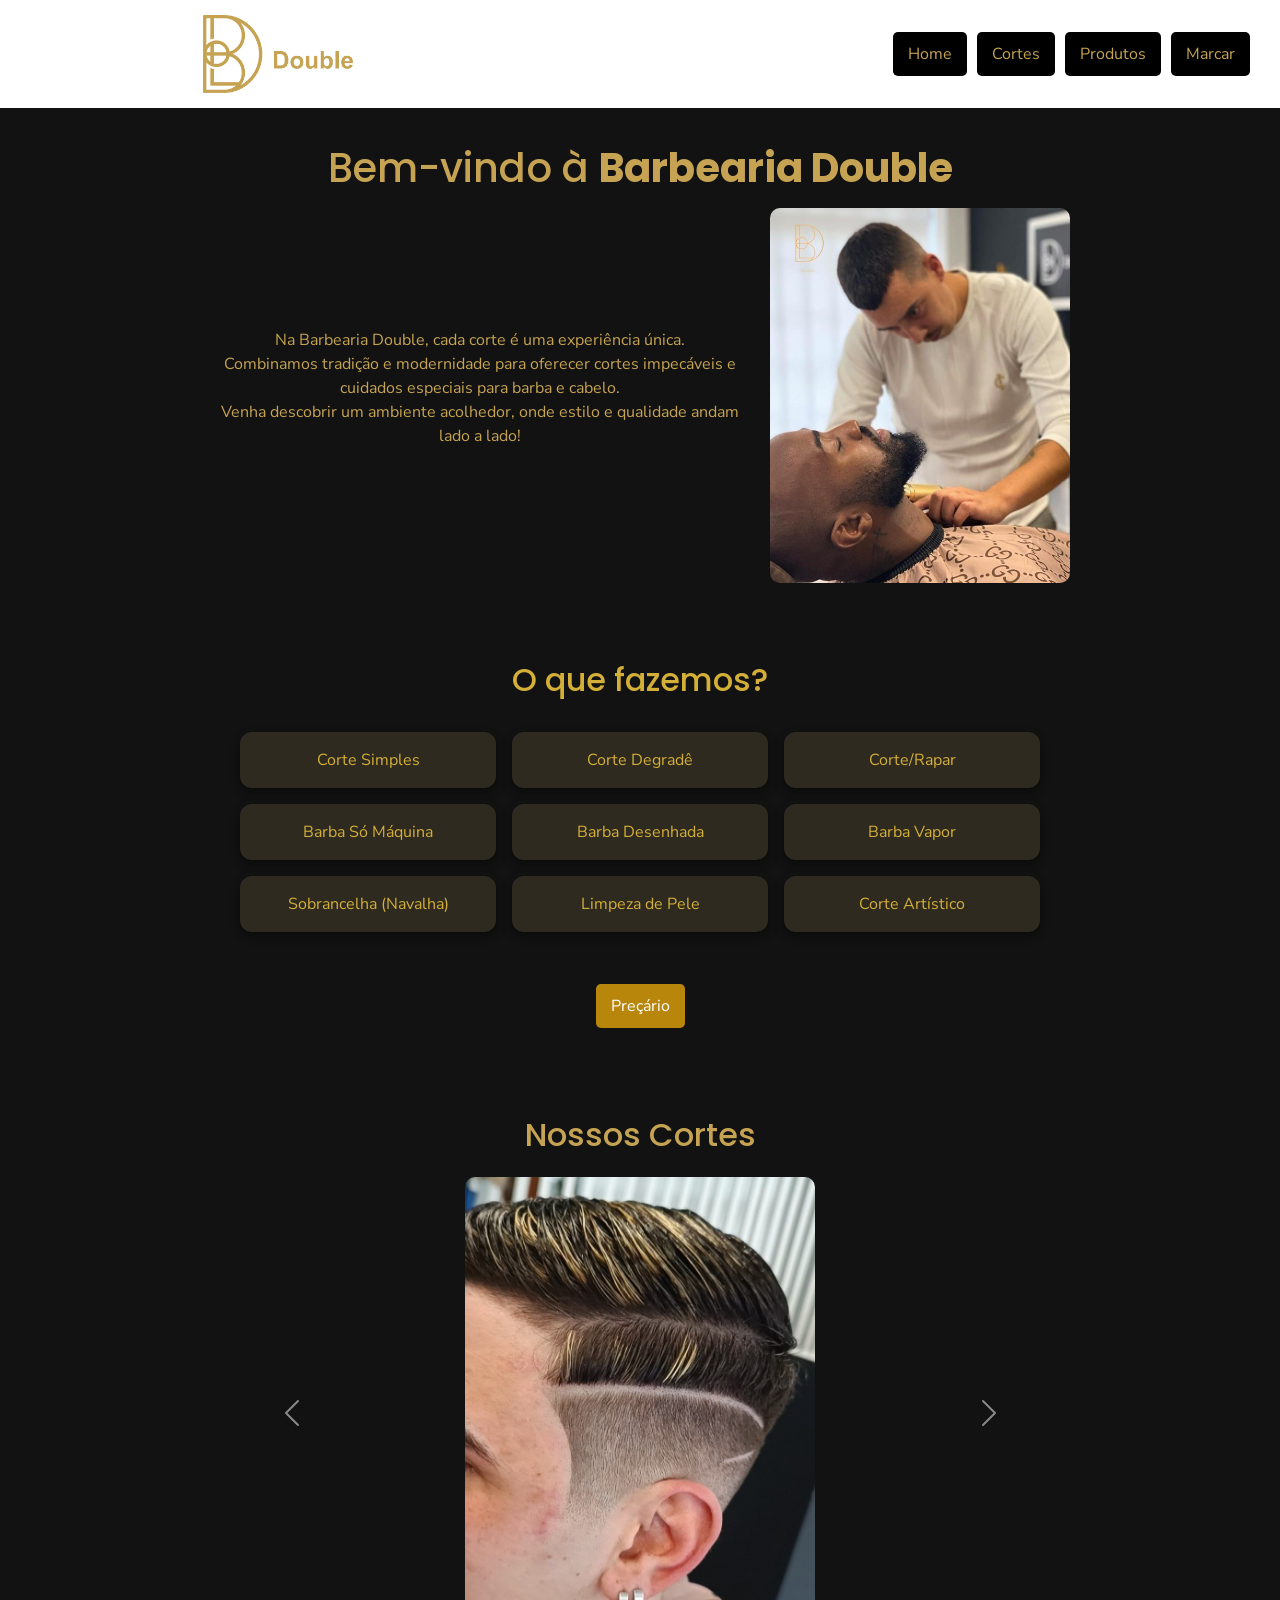
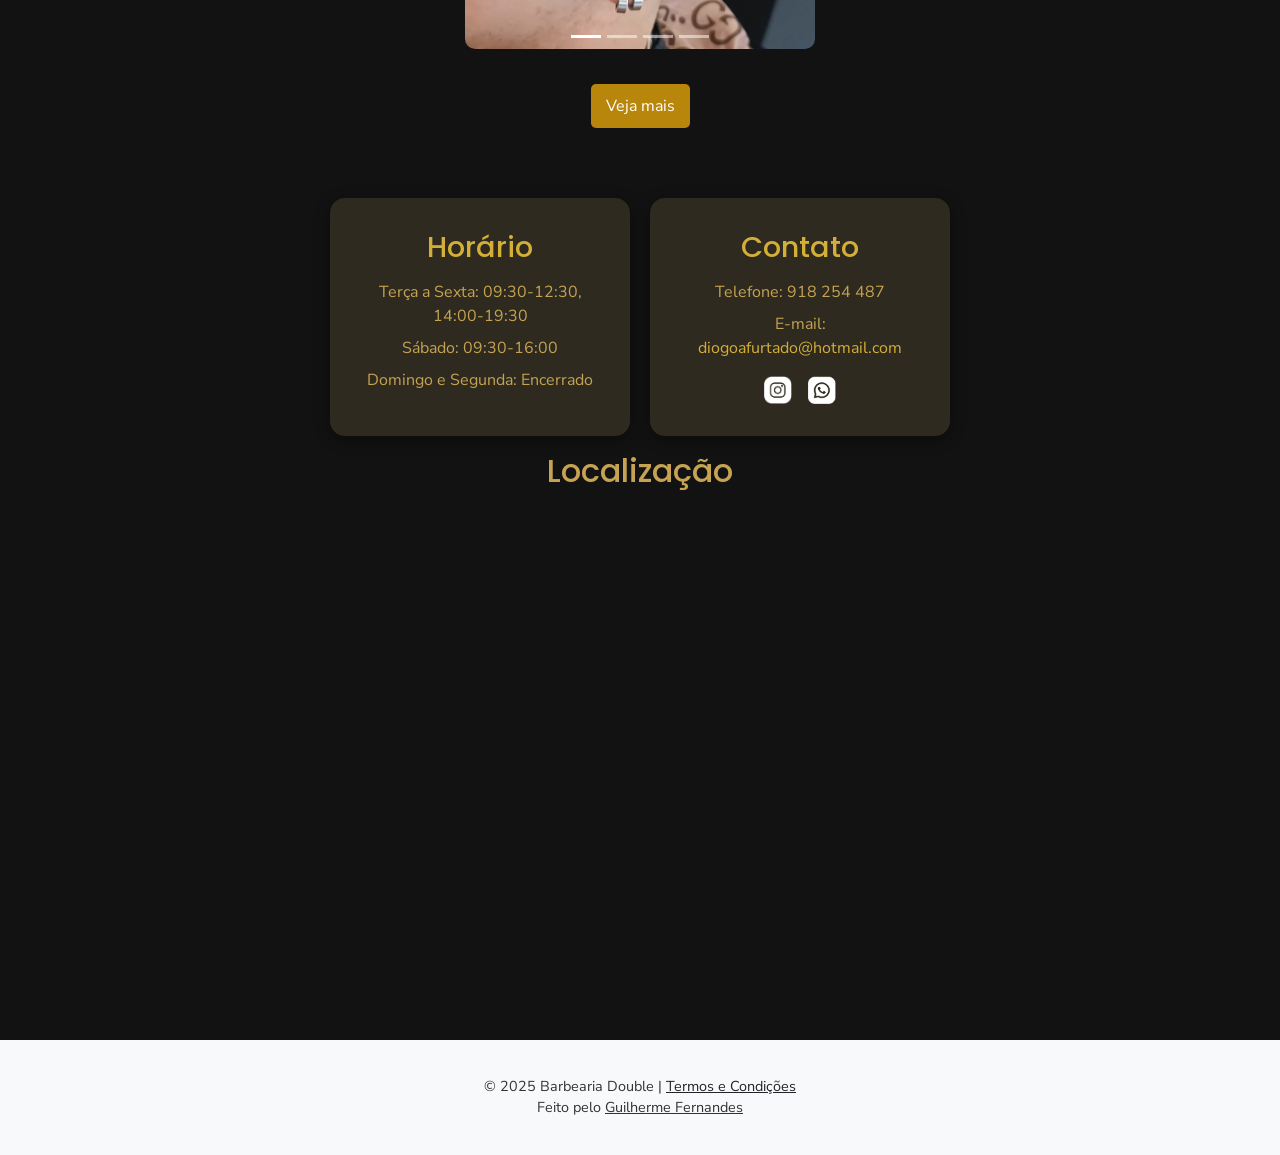
<file: index.html>
<!DOCTYPE html>
<html lang="pt">

<head>
    <meta charset="UTF-8">
    <meta name="viewport" content="width=device-width, initial-scale=1.0">

    <script src="https://cdn.jsdelivr.net/npm/bootstrap@5.3.0/dist/js/bootstrap.bundle.min.js"></script>
    <link href="https://cdn.jsdelivr.net/npm/bootstrap@5.3.0/dist/css/bootstrap.min.css" rel="stylesheet">

    <link href='https://fonts.googleapis.com/css?family=Poppins' rel='stylesheet'>
    <link href='https://fonts.googleapis.com/css?family=Nunito Sans' rel='stylesheet'>

    <link rel="shortcut icon" href="imagens/mini_logo.png" type="image/svg+xml" />
    <link rel="stylesheet" href="style.css">

    <title>Barbearia Double</title>
</head>

<body>
    <div class="navbar">
        <div class="logo-container">
            <img src="imagens/logo.png" alt="Logo" class="logo">
        </div>

        <div class="nav-links">
            <a href="index.html">Home</a>
            <a href="cortes.html">Cortes</a>
            <a href="produtos.html">Produtos</a>
            <a href="marcar.php" target="_blank">Marcar</a>
        </div>
    </div>

    <div class="content">
        <p>
        <h1>
            Bem-vindo à <b> Barbearia Double </b>
        </h1>
        </p>

        <div class="description-container">
            <div class="description">
                <p>
                    Na Barbearia Double, cada corte é uma experiência única. <br> 
                    Combinamos tradição e modernidade para oferecer cortes impecáveis e cuidados especiais para barba e cabelo. <br>
                    Venha descobrir um ambiente acolhedor, onde estilo e qualidade andam lado a lado!
                </p>
            </div>

            <img src="imagens/corte3.jpg" alt="Corte">
        </div>


        <p>

        <section class="services">
            <h2>O que fazemos?</h2>
            <div class="services-grid">
                <button>Corte Simples</button>
                <button>Corte Degradê</button>
                <button>Corte/Rapar</button>
                <button>Barba Só Máquina</button>
                <button>Barba Desenhada</button>
                <button>Barba Vapor</button>
                <button>Sobrancelha (Navalha)</button>
                <button>Limpeza de Pele</button>
                <button>Corte Artístico</button>
            </div>
            <div class="fotos-link">
                <a href="https://barbeariadouble.short.gy/precario" target="_blank">
                    Preçário
                </a>
            </div>
        </section>

        <div class="content">
            <h2>Nossos Cortes</h2>
            <div id="carouselExampleIndicators" class="carousel slide" data-bs-ride="carousel" data-bs-interval="2000">

                <div class="carousel-indicators">
                    <button type="button" data-bs-target="#carouselExampleIndicators" data-bs-slide-to="0"
                        class="active" aria-current="true" aria-label="Slide 1"></button>
                    <button type="button" data-bs-target="#carouselExampleIndicators" data-bs-slide-to="1"
                        aria-label="Slide 2"></button>
                    <button type="button" data-bs-target="#carouselExampleIndicators" data-bs-slide-to="2"
                        aria-label="Slide 3"></button>
                    <button type="button" data-bs-target="#carouselExampleIndicators" data-bs-slide-to="3"
                        aria-label="Slide 4"></button>
                </div>

                <div class="carousel-inner">
                    <div class="carousel-item active">
                        <img src="imagens/corte10.jpg" class="d-block w-200">
                    </div>
                    <div class="carousel-item">
                        <img src="imagens/corte2.jpg" class="d-block w-200">
                    </div>
                    <div class="carousel-item">
                        <img src="imagens/corte4.jpg" class="d-block w-200">
                    </div>
                    <div class="carousel-item">
                        <img src="imagens/corte5.jpg" class="d-block w-200">
                    </div>
                </div>

                <button class="carousel-control-prev" type="button" data-bs-target="#carouselExampleIndicators"
                    data-bs-slide="prev">
                    <span class="carousel-control-prev-icon" aria-hidden="true"></span>
                    <span class="visually-hidden">Anterior</span>
                </button>

                <button class="carousel-control-next" type="button" data-bs-target="#carouselExampleIndicators"
                    data-bs-slide="next">
                    <span class="carousel-control-next-icon" aria-hidden="true"></span>
                    <span class="visually-hidden">Próximo</span>
                </button>
            </div>

            <div class="fotos-link">
                <a href="cortes.html">
                    Veja mais
                </a>
            </div>

        </div>

        <p>

        <div class="info-container">
            <div class="box">
                <h2>Horário</h2>
                <p>Terça a Sexta: 09:30-12:30, 14:00-19:30</p>
                <p>Sábado: 09:30-16:00</p>
                <p>Domingo e Segunda: Encerrado</p>
            </div>

            <div class="box">
                <h2>Contato</h2>
                <p>Telefone: 918 254 487</p>
                <p>E-mail: <a href="mailto:diogoafurtado@hotmail.com">diogoafurtado@hotmail.com</a></p>
                <div class="social">
                    <a href="https://www.instagram.com/double_barbearia/" target="_blank">
                        <img src="imagens/instagram-logo.png" alt="instagram" class="social-icon">
                    </a>

                    <a href="https://wa.me/351918254487" target="_blank">
                        <img src="imagens/whatsapp-logo.png" alt="whatsapp" class="social-icon">
                    </a>
                </div>
            </div>
        </div>
        <p>

        <h2>Localização</h2>
        <p>
            <iframe
                src="https://www.google.com/maps/embed?pb=!1m18!1m12!1m3!1d11540.511030319172!2d-8.444441660449215!3d41.5427496!2m3!1f0!2f0!3f0!3m2!1i1024!2i768!4f13.1!3m3!1m2!1s0xd24ff32f8bdac07%3A0x3001bbbf9e8d3f1d!2sBarbearia%20Double!5e1!3m2!1spt-PT!2spt!4v1740090140622!5m2!1spt-PT!2spt"
                width="600" height="450" style="border:0;" allowfullscreen="" loading="lazy"
                referrerpolicy="no-referrer-when-downgrade"></iframe>
        </p>
    </div>

    <footer class="bg-light text-center text-lg-start mt-5">
        <div class="text-center p-3">
            © 2025 Barbearia Double |
            <a class="text-dark" href="termos.html">Termos e Condições</a>
            <br>
            Feito pelo <a href="https://www.linkedin.com/in/guilherme2006/" target="_blank">Guilherme
                Fernandes</a>
        </div>
    </footer>

</body>

</html>
</file>
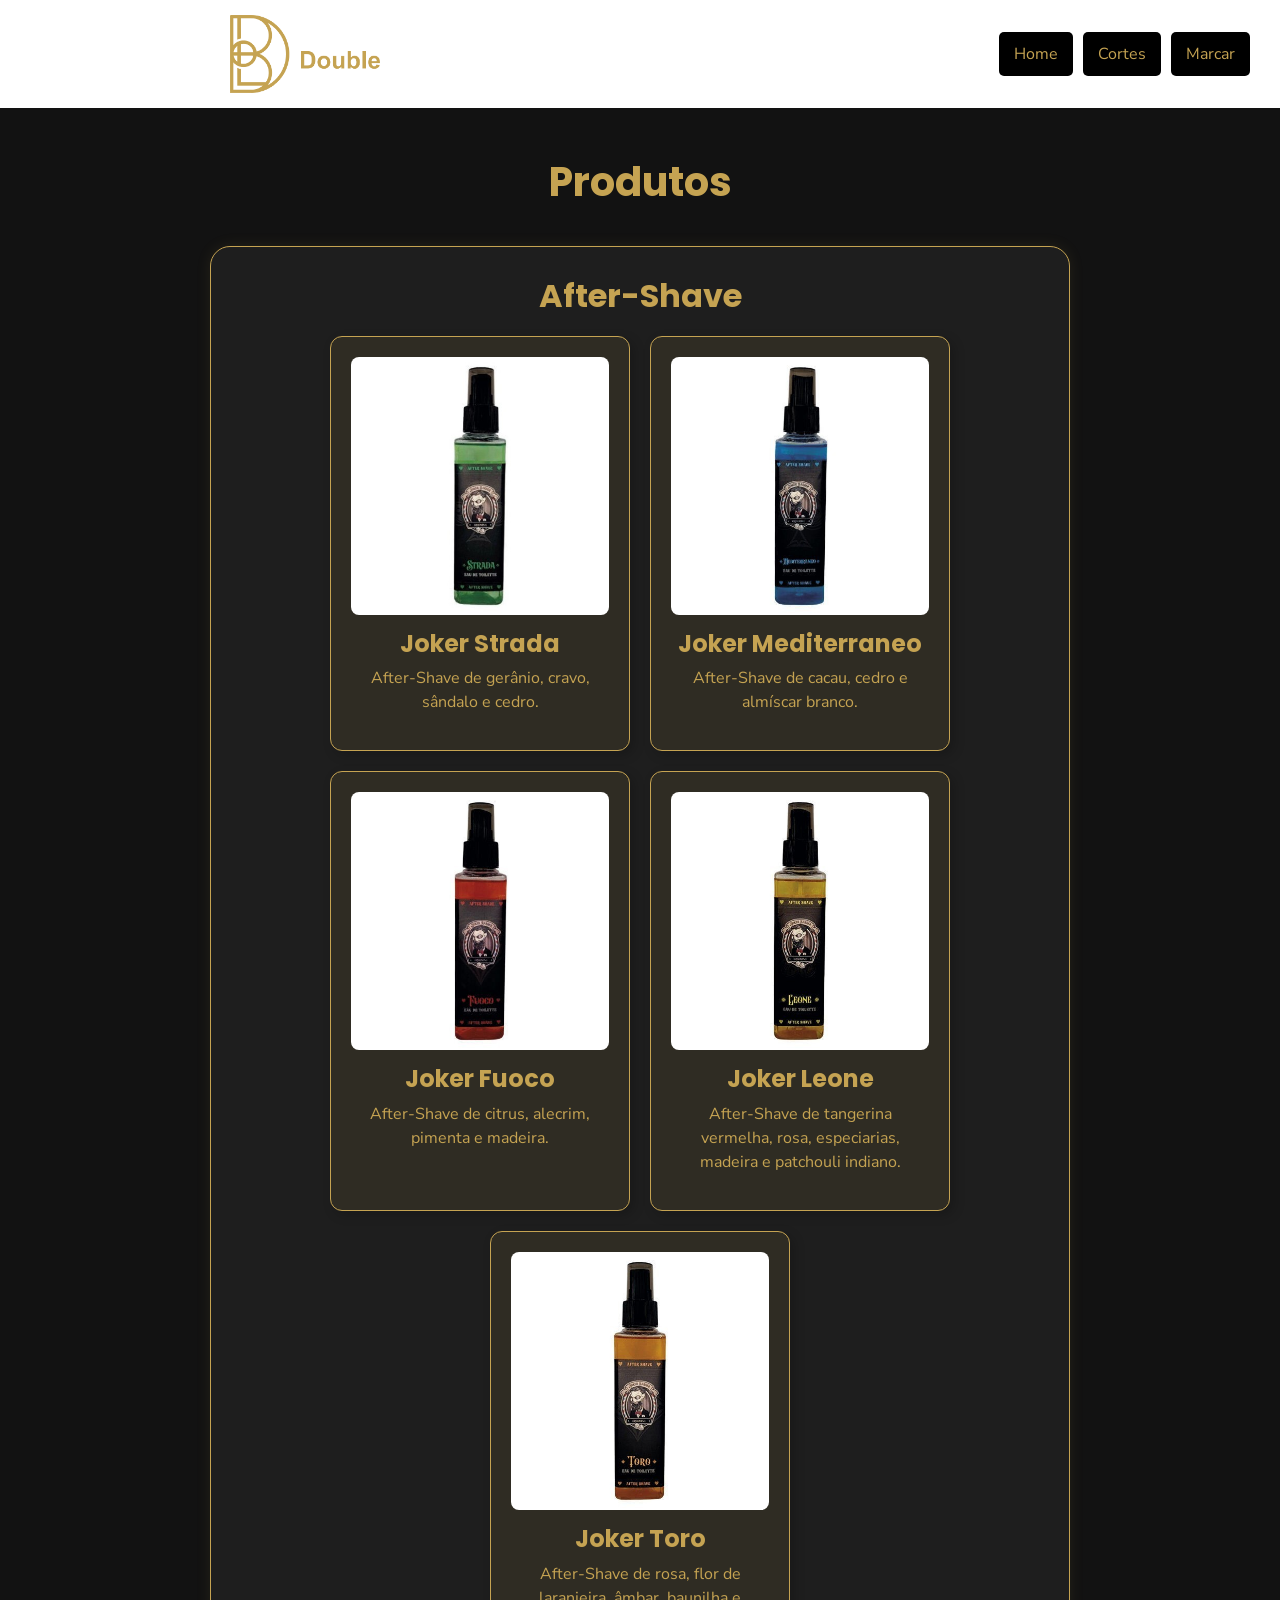
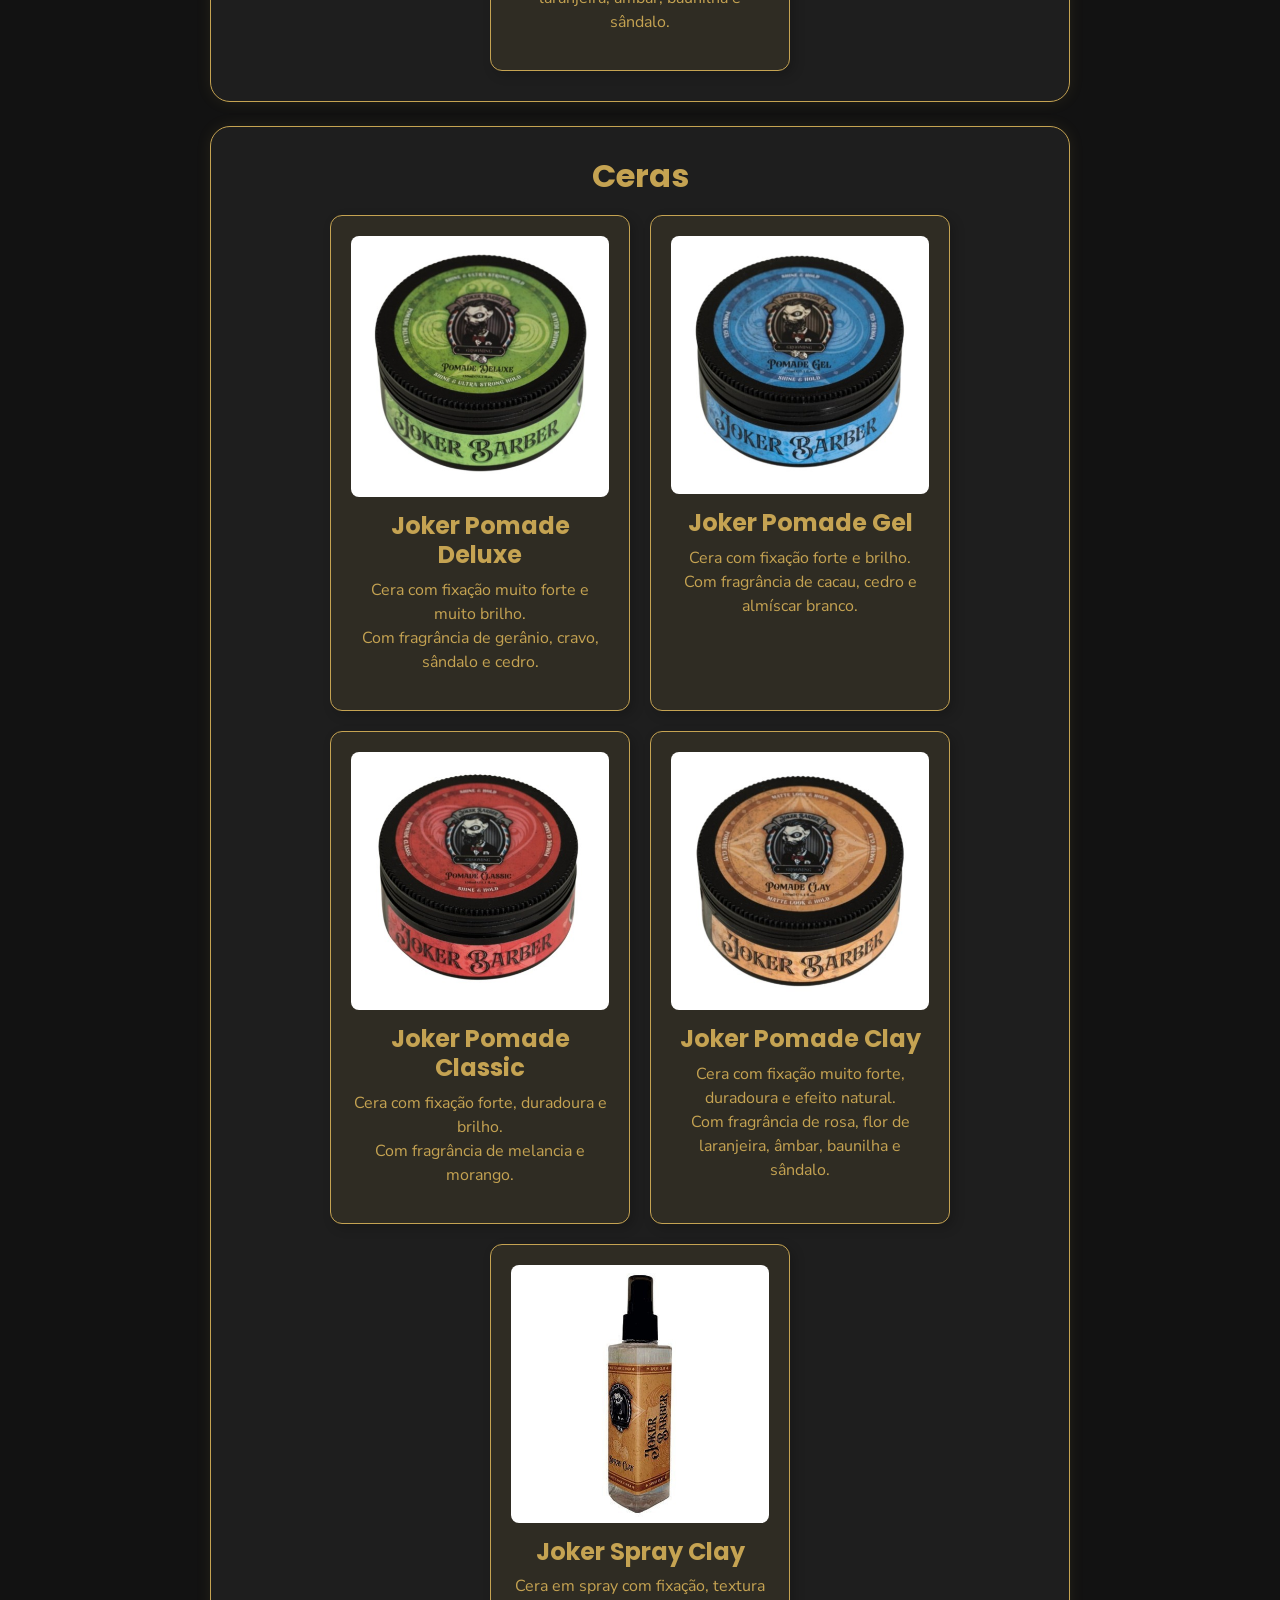
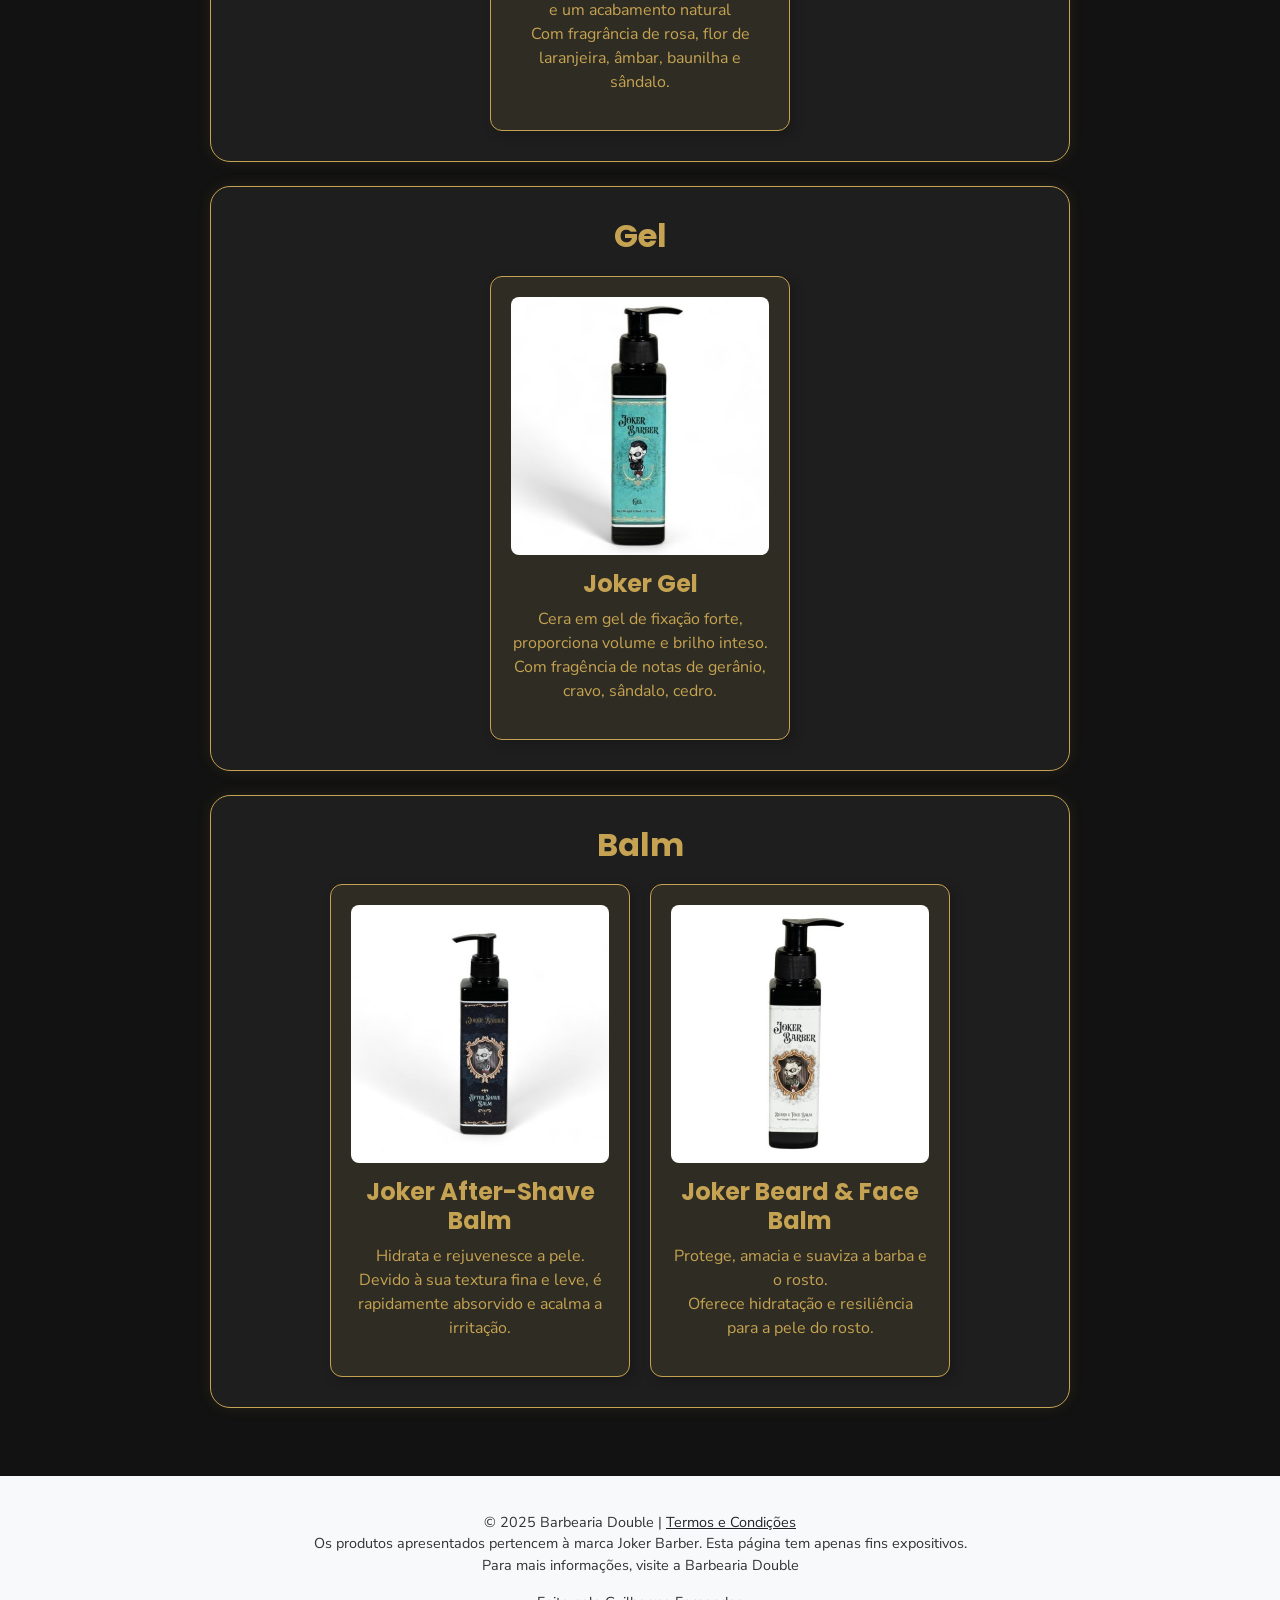
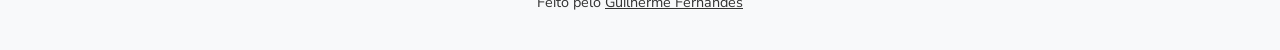
<file: produtos.html>
<!DOCTYPE html>
<html lang="pt">

<head>
    <meta charset="UTF-8">
    <meta name="viewport" content="width=device-width, initial-scale=1.0">

    <script src="https://cdn.jsdelivr.net/npm/bootstrap@5.3.0/dist/js/bootstrap.bundle.min.js"></script>
    <link href="https://cdn.jsdelivr.net/npm/bootstrap@5.3.0/dist/css/bootstrap.min.css" rel="stylesheet">

    <link href='https://fonts.googleapis.com/css?family=Poppins' rel='stylesheet'>
    <link href='https://fonts.googleapis.com/css?family=Nunito Sans' rel='stylesheet'>

    <link rel="stylesheet" type="text/css" href="style.css">
    <link rel="shortcut icon" href="imagens/mini_logo.png" type="image/svg+xml" />

    <title>Barbearia Double</title>

    <style>
        h4,
        h2 {
            font-weight: bold;
        }
    </style>
</head>

<body>
    <div class="navbar">
        <div class="logo-container">
            <img src="imagens/logo.png" alt="Logo" class="logo">
        </div>

        <div class="nav-links">
            <a href="index.html">Home</a>
            <a href="cortes.html">Cortes</a>
            <a href="https://barbeariadouble.short.gy/marcar" target="_blank">Marcar</a>
        </div>
    </div>

    <div class="content">
        <p>
        <h1 style="margin-top: 30px;">
            <b>
                Produtos
            </b>
        </h1>
        </p>

        <br>

        <div class="products-wrapper">
            <h2>
                After-Shave
            </h2>
            <div class="product-container">
                <div class="product-box">
                    <img src="imagens/shave1.jpg">
                    <h4>Joker Strada</h4>
                    <p>After-Shave de gerânio, cravo, sândalo e cedro.</p>
                </div>

                <div class="product-box">
                    <img src="imagens/shave2.jpg">
                    <h4>Joker Mediterraneo</h4>
                    <p>After-Shave de cacau, cedro e almíscar branco.</p>
                </div>

                <div class="product-box">
                    <img src="imagens/shave3.jpg">
                    <h4>Joker Fuoco</h4>
                    <p>After-Shave de citrus, alecrim, pimenta e madeira.</p>
                </div>

                <div class="product-box">
                    <img src="imagens/shave4.jpg">
                    <h4>Joker Leone</h4>
                    <p>After-Shave de tangerina vermelha, rosa, especiarias, madeira e patchouli indiano.</p>
                </div>

                <div class="product-box">
                    <img src="imagens/shave5.jpg">
                    <h4>Joker Toro</h4>
                    <p>After-Shave de rosa, flor de laranjeira, âmbar, baunilha e sândalo.</p>
                </div>


            </div>
        </div>

        <br>

        <div class="products-wrapper">
            <h2>
                Ceras
            </h2>
            <div class="product-container">
                <div class="product-box">
                    <img src="imagens/cera2.png">
                    <h4>Joker Pomade Deluxe</h4>
                    <p>
                        Cera com fixação muito forte e muito brilho. <br>
                        Com fragrância de gerânio, cravo, sândalo e cedro.
                    </p>
                </div>

                <div class="product-box">
                    <img src="imagens/cera1.jpg">
                    <h4>Joker Pomade Gel</h4>
                    <p>
                        Cera com fixação forte e brilho. <br>
                        Com fragrância de cacau, cedro e almíscar branco.
                    </p>
                </div>

                <div class="product-box">
                    <img src="imagens/cera3.jpg">
                    <h4>Joker Pomade Classic</h4>
                    <p>
                        Cera com fixação forte, duradoura e brilho. <br>
                        Com fragrância de melancia e morango.
                    </p>
                </div>

                <div class="product-box">
                    <img src="imagens/cera4.jpg">
                    <h4>Joker Pomade Clay</h4>
                    <p>
                        Cera com fixação muito forte, duradoura e efeito natural. <br>
                        Com fragrância de rosa, flor de laranjeira, âmbar, baunilha e sândalo.
                    </p>
                </div>

                <div class="product-box">
                    <img src="imagens/spray1.jpg">
                    <h4>Joker Spray Clay</h4>
                    <p>
                        Cera em spray com fixação, textura e um acabamento natural <br>
                        Com fragrância de rosa, flor de laranjeira, âmbar, baunilha e sândalo.
                    </p>
                </div>
            </div>
        </div>

        <br>

        <div class="products-wrapper">
            <h2>
                Gel
            </h2>
            <div class="product-container">
                <div class="product-box">
                    <img src="imagens/gel1.jpg">
                    <h4>Joker Gel</h4>
                    <p>
                        Cera em gel de fixação forte, proporciona volume e brilho inteso. <br>
                        Com fragência de notas de gerânio, cravo, sândalo, cedro.
                    </p>
                </div>
            </div>
        </div>

        <br>

        <div class="products-wrapper">
            <h2>
                Balm
            </h2>
            <div class="product-container">
                <div class="product-box">
                    <img src="imagens/after.jpg">
                    <h4>Joker After-Shave Balm</h4>
                    <p>
                        Hidrata e rejuvenesce a pele. <br>
                        Devido à sua textura fina e leve, é rapidamente absorvido e acalma a irritação.
                    </p>
                </div>
                <div class="product-box">
                    <img src="imagens/beard.jpg">
                    <h4>Joker Beard & Face Balm</h4>
                    <p>
                        Protege, amacia e suaviza a barba e o rosto. <br>
                        Oferece hidratação e resiliência para a pele do rosto.
                    </p>
                </div>
            </div>
        </div>
    </div>

    <footer class="bg-light text-center text-lg-start mt-5">
        <div class="text-center p-3">
            © 2025 Barbearia Double |
            <a class="text-dark" href="termos.html">Termos e Condições</a>
            <p>
                Os produtos apresentados pertencem à marca Joker Barber. Esta página tem apenas fins expositivos. <br>
                Para mais informações, visite a Barbearia Double
            </p>
            Feito pelo <a href="https://www.linkedin.com/in/guilherme2006/" target="_blank">Guilherme Fernandes</a>
        </div>
    </footer>
</body>

</html>
</file>
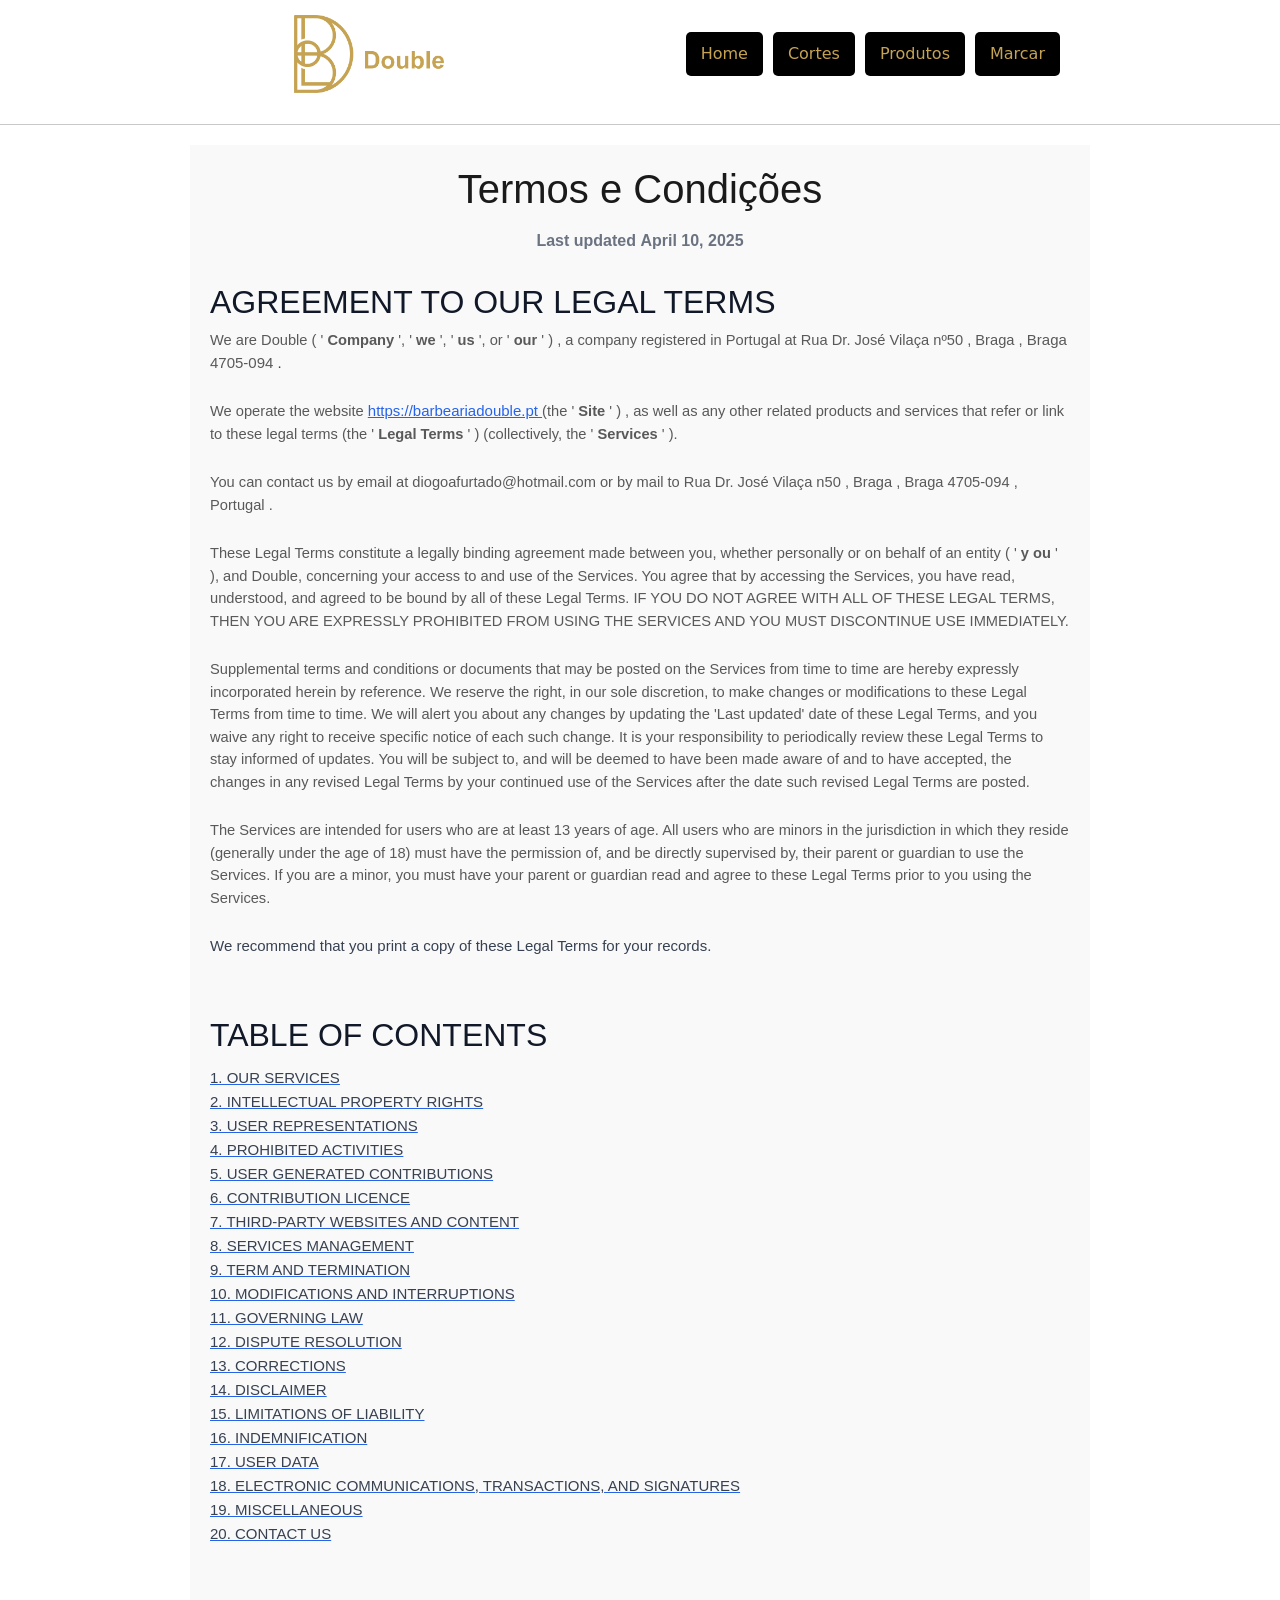
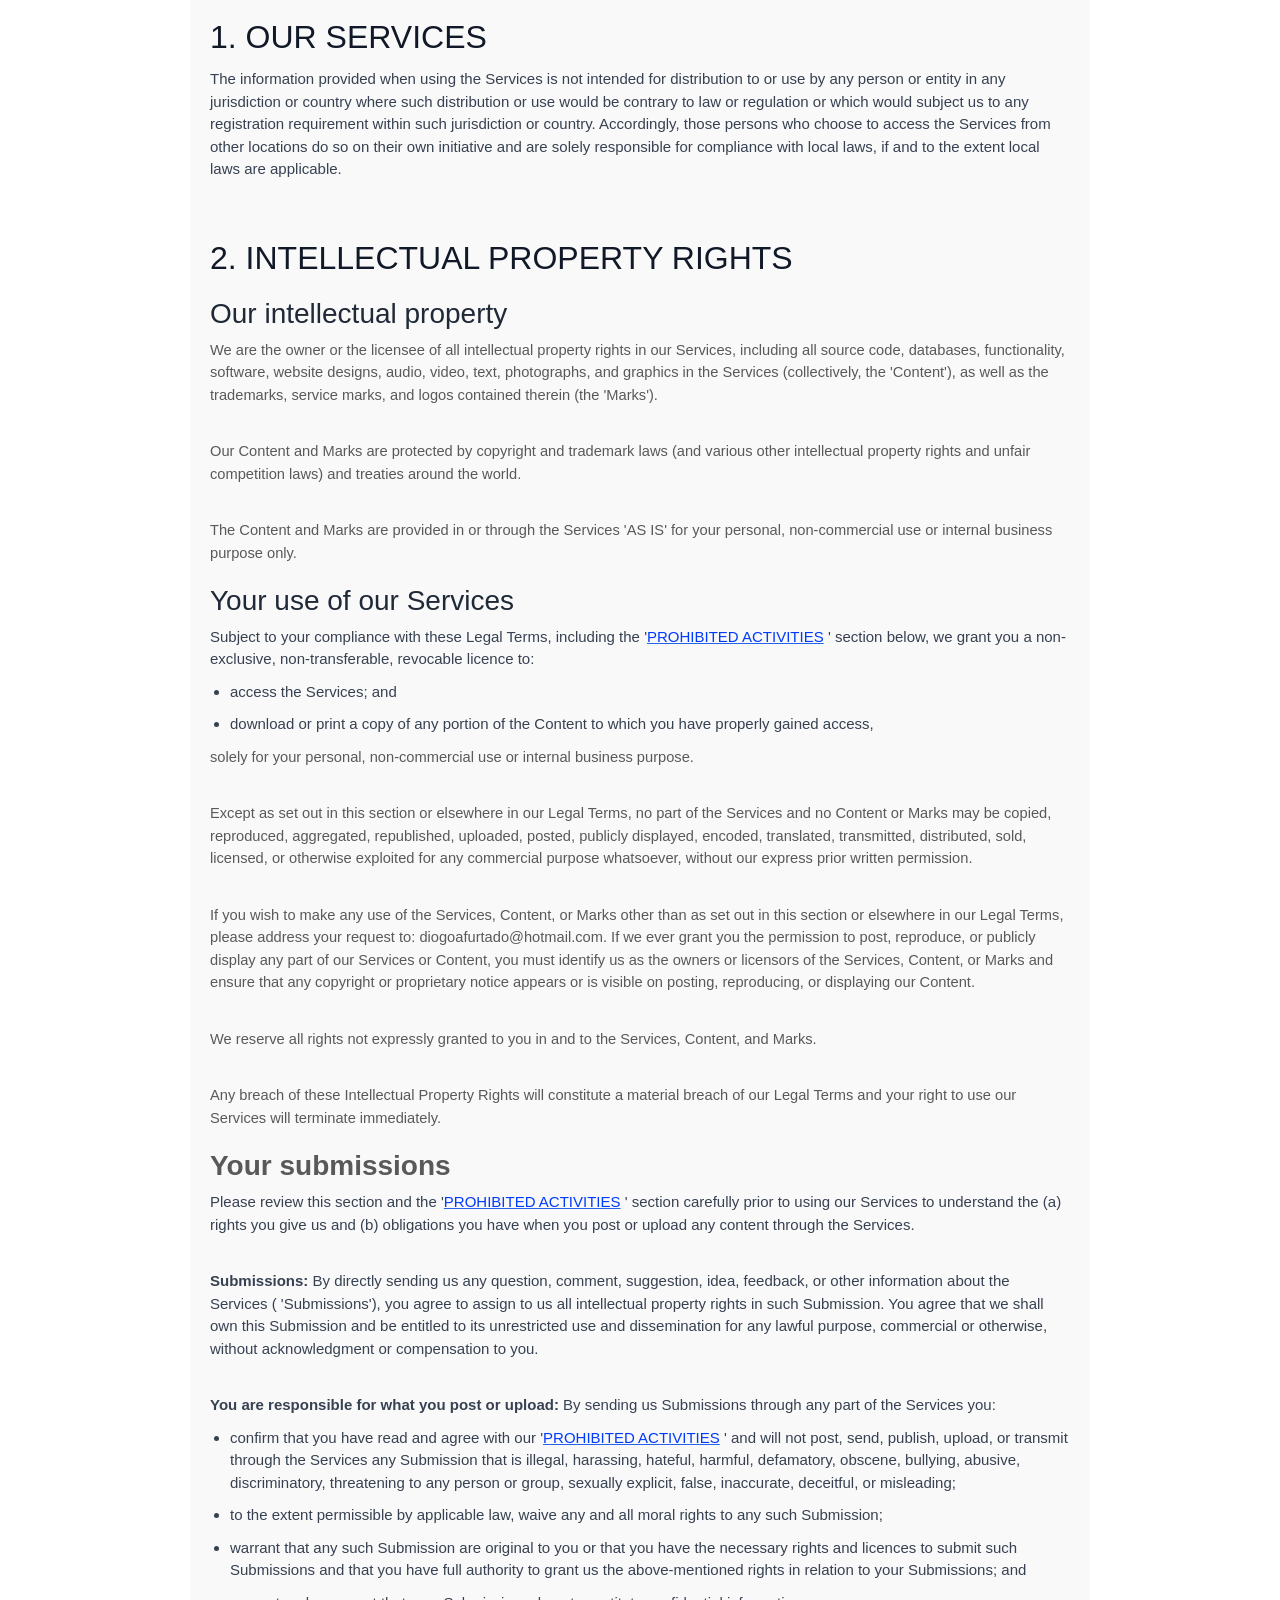
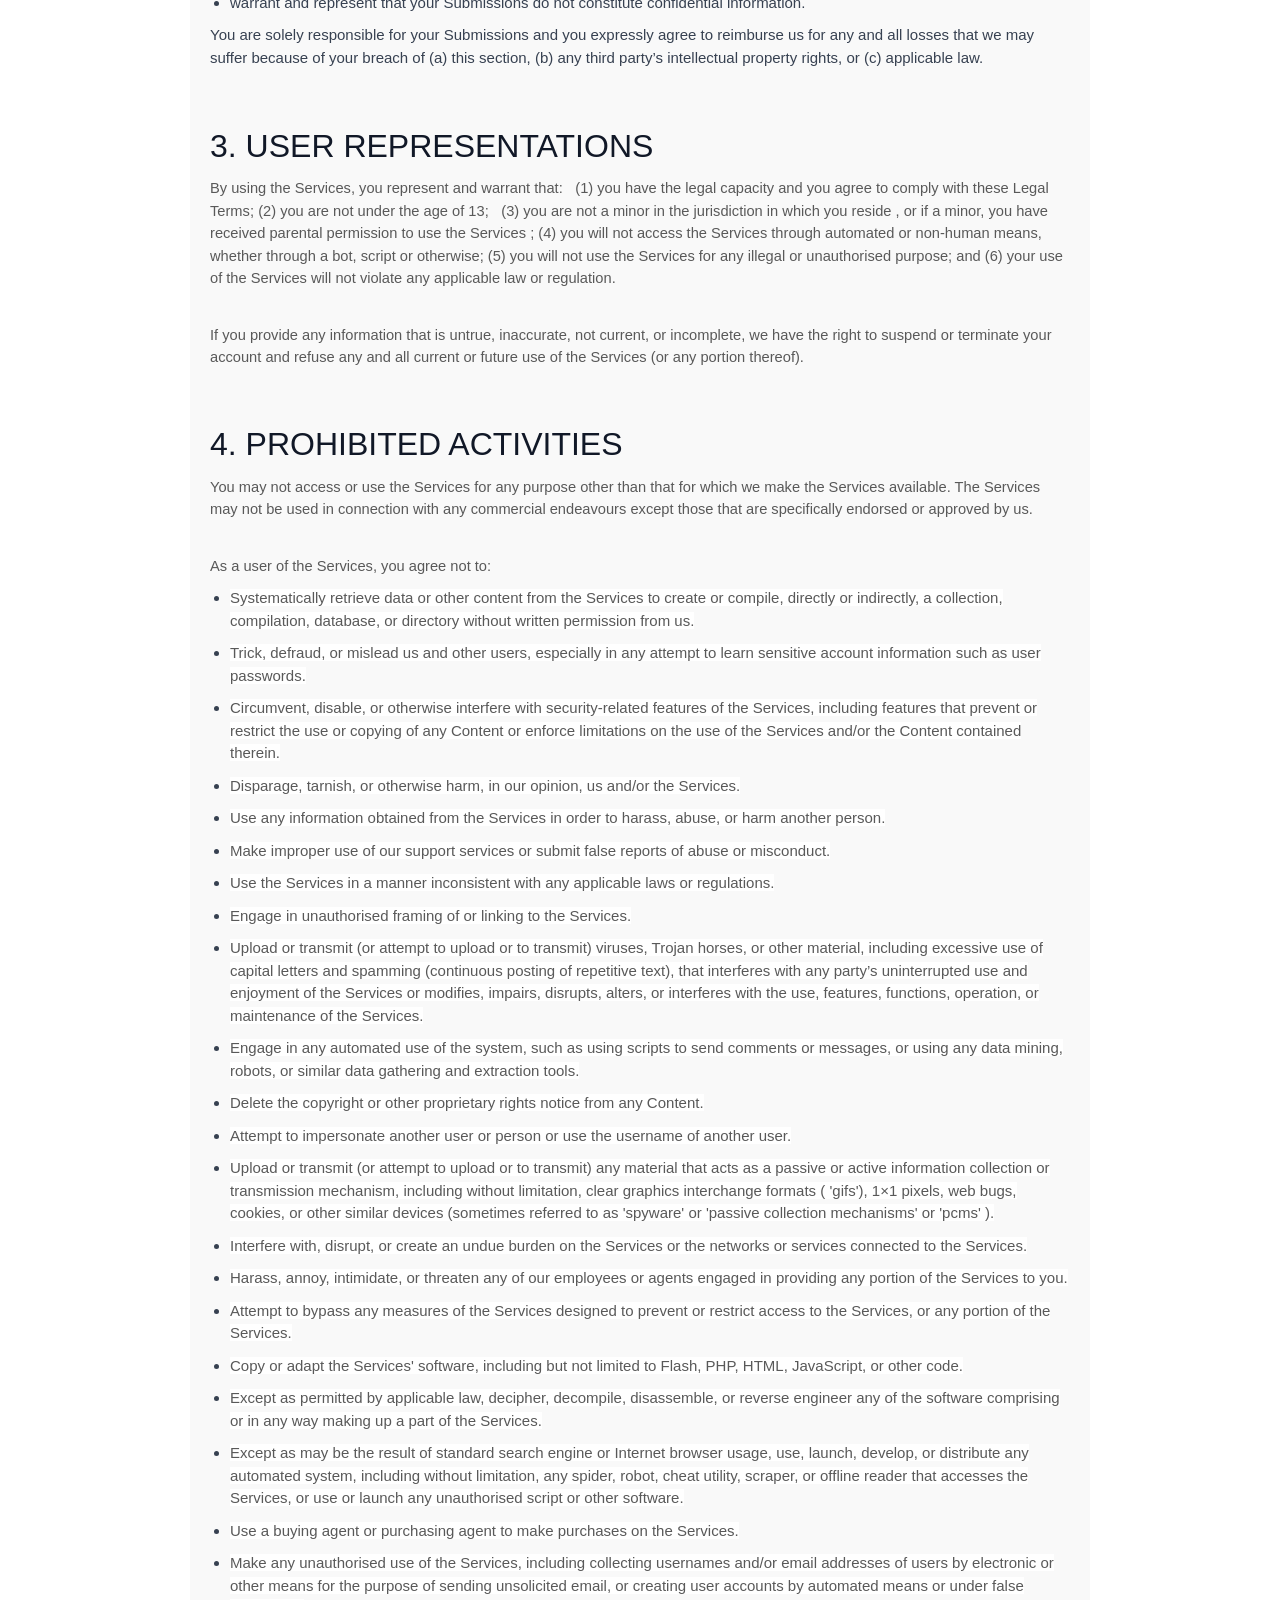
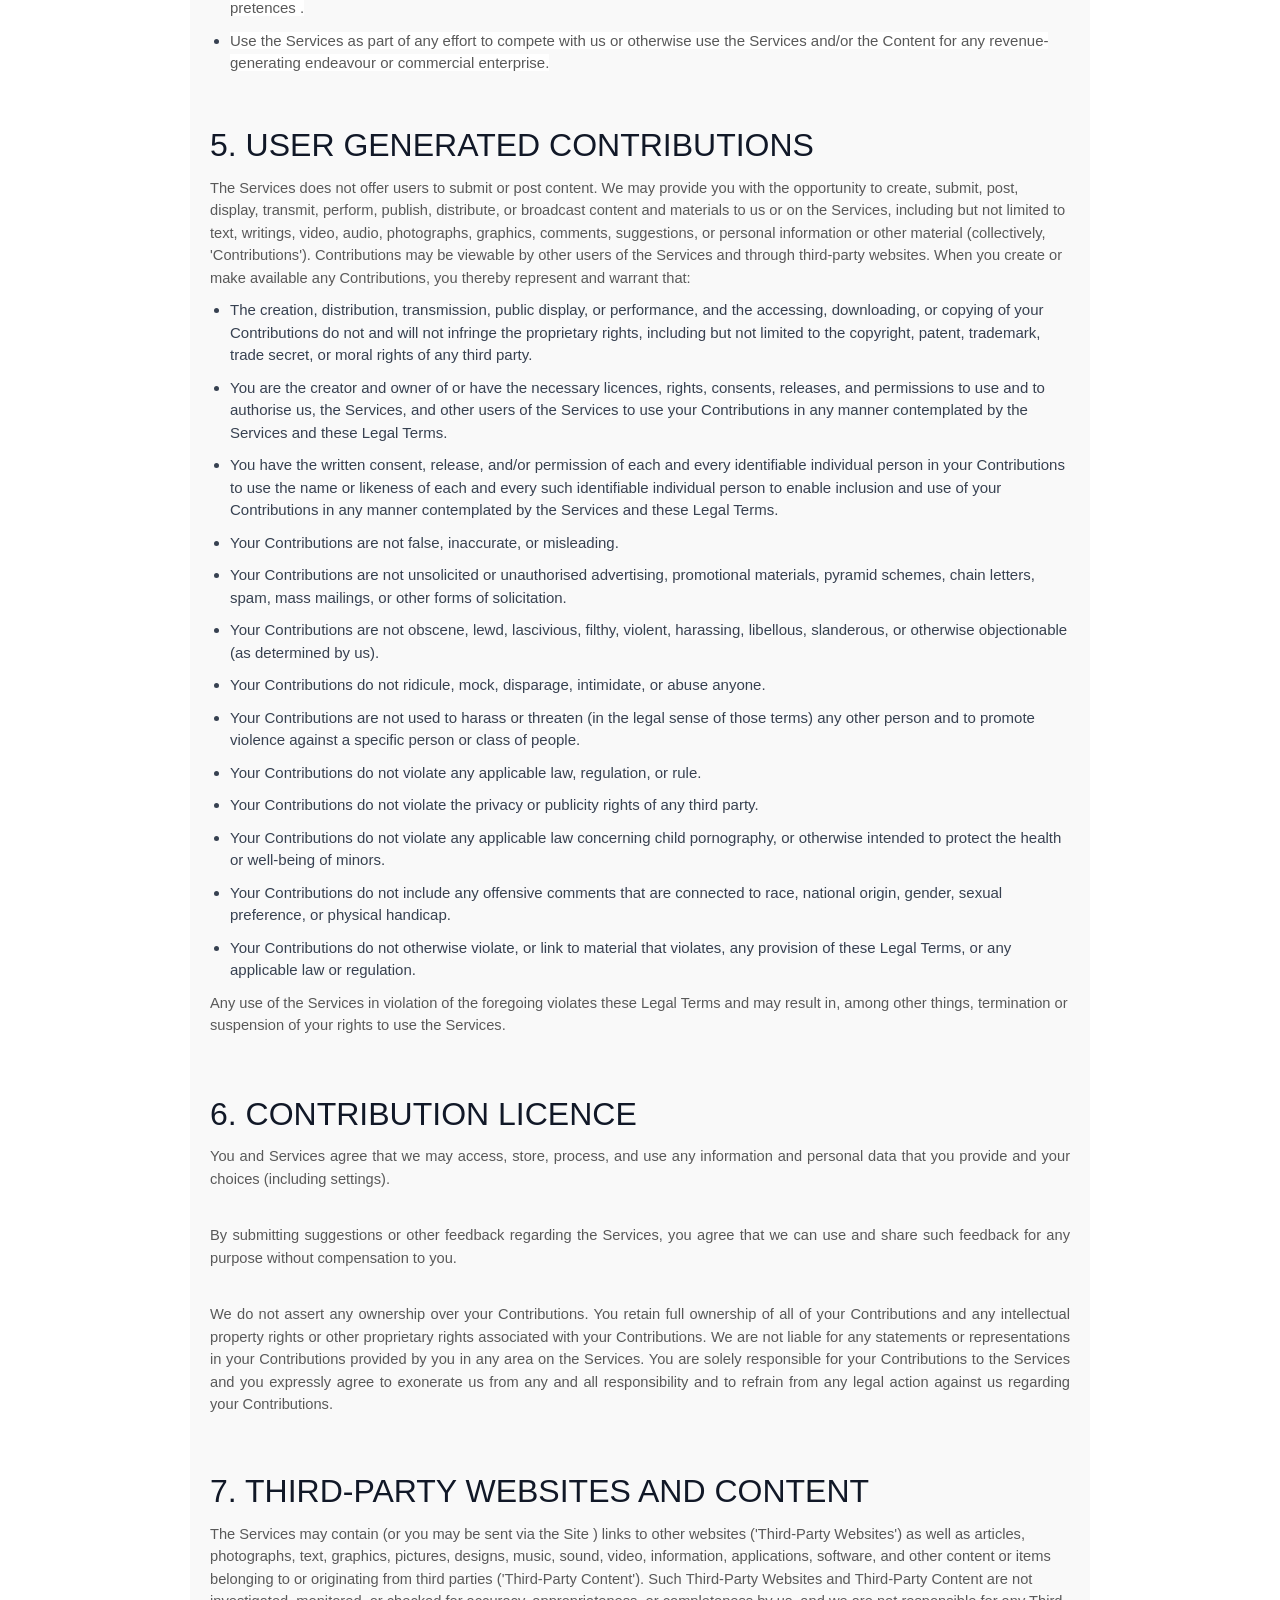
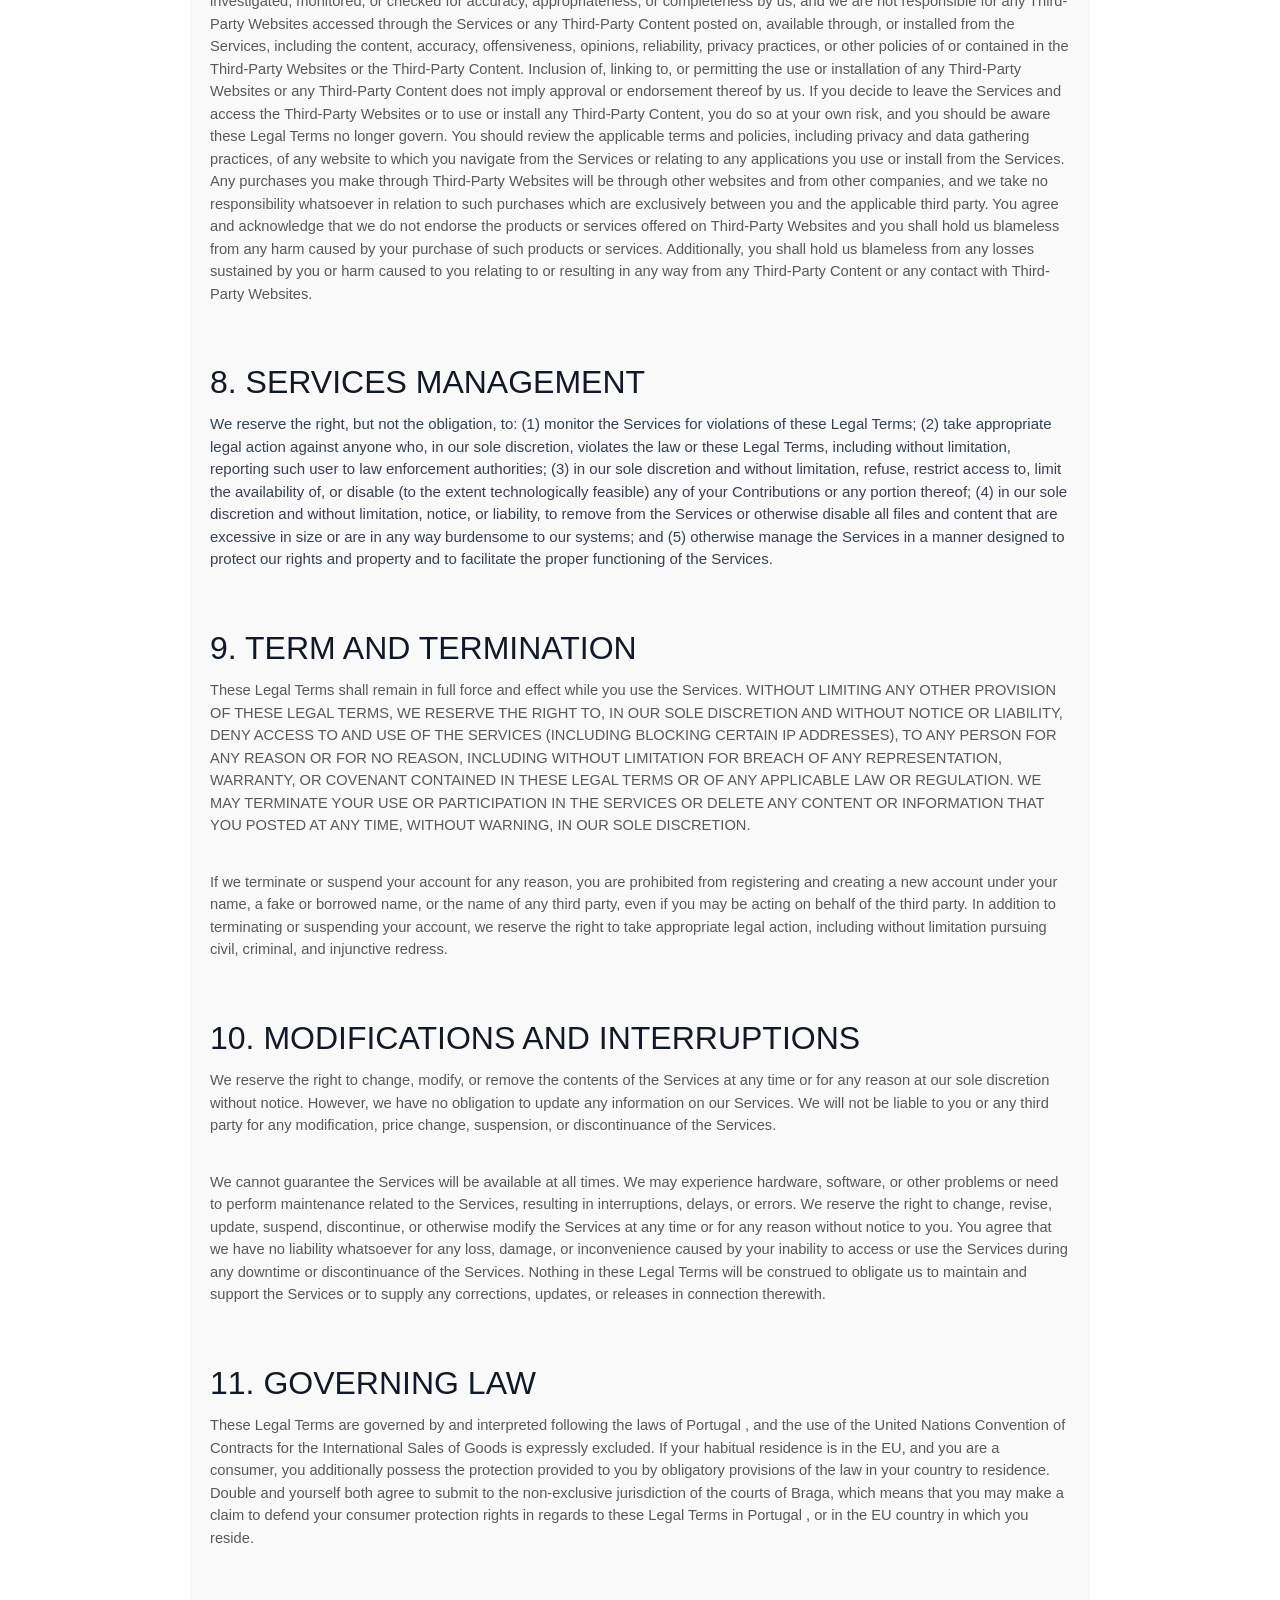
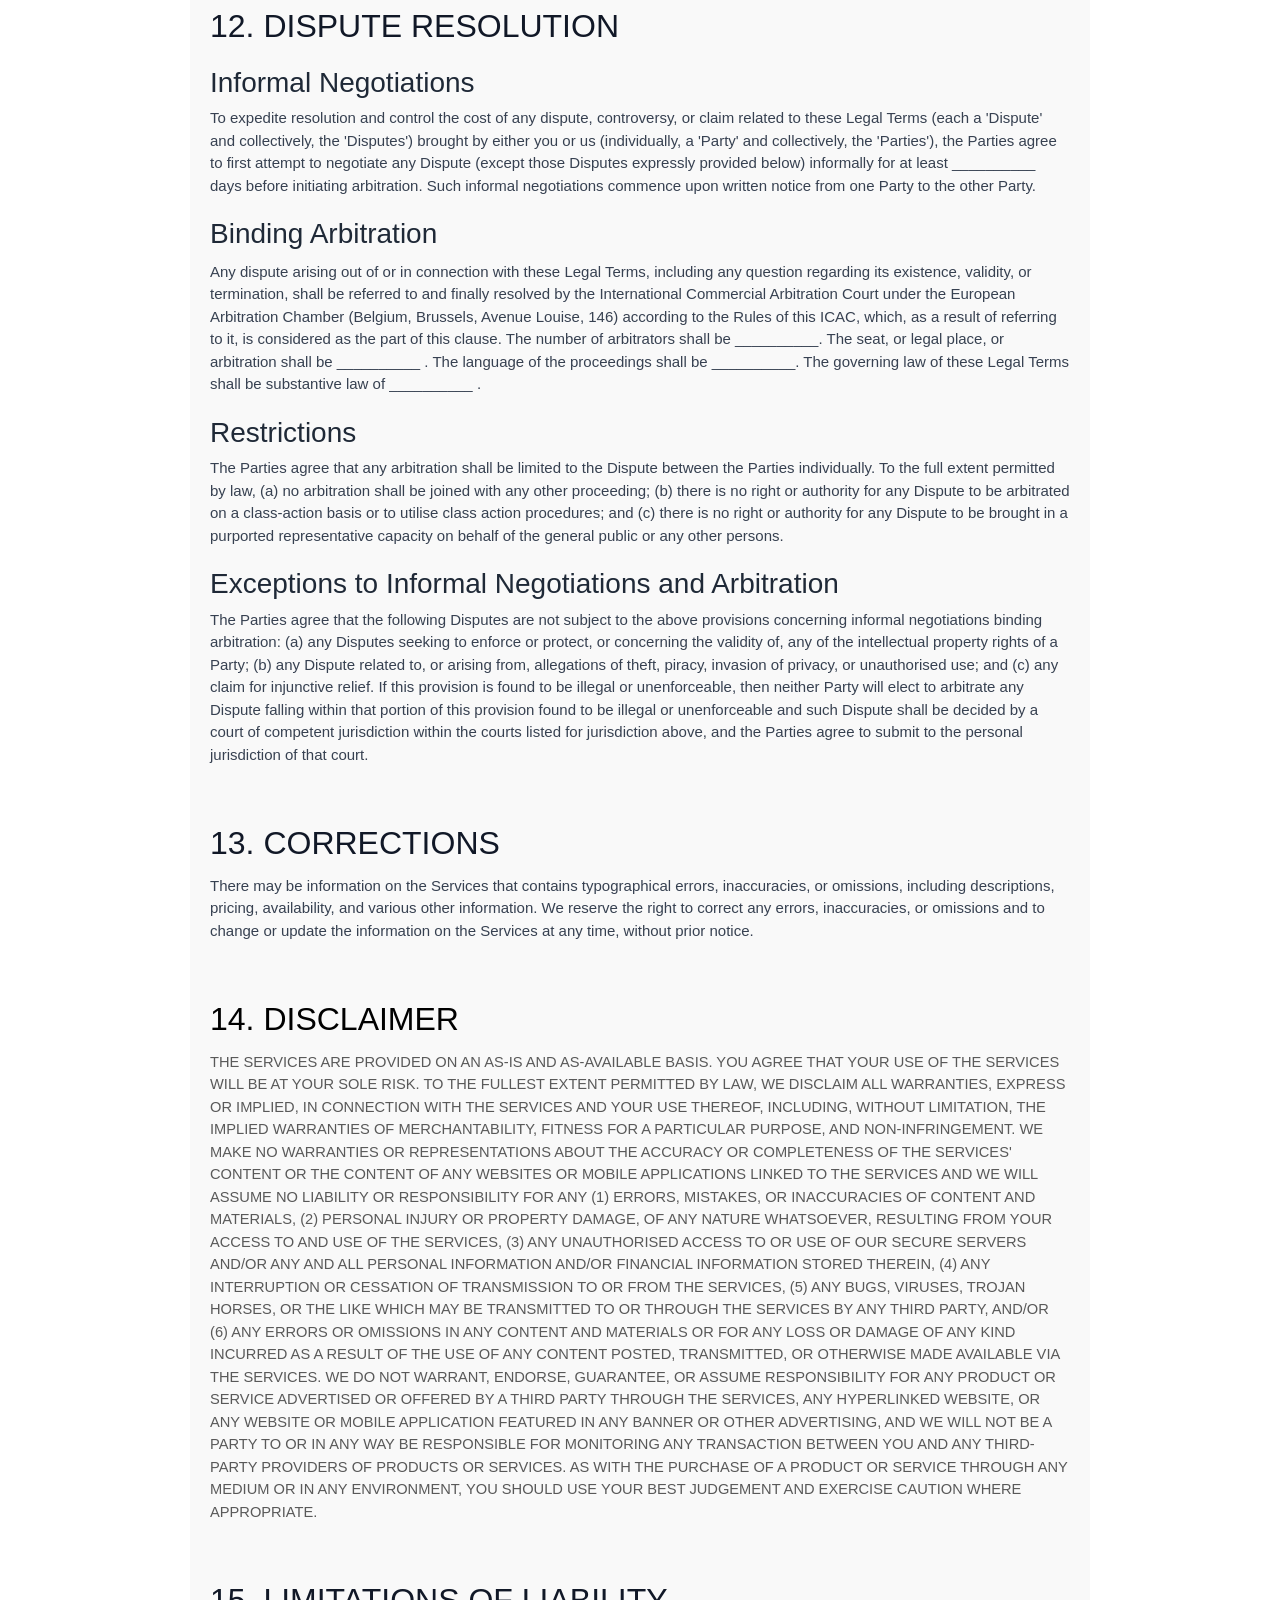
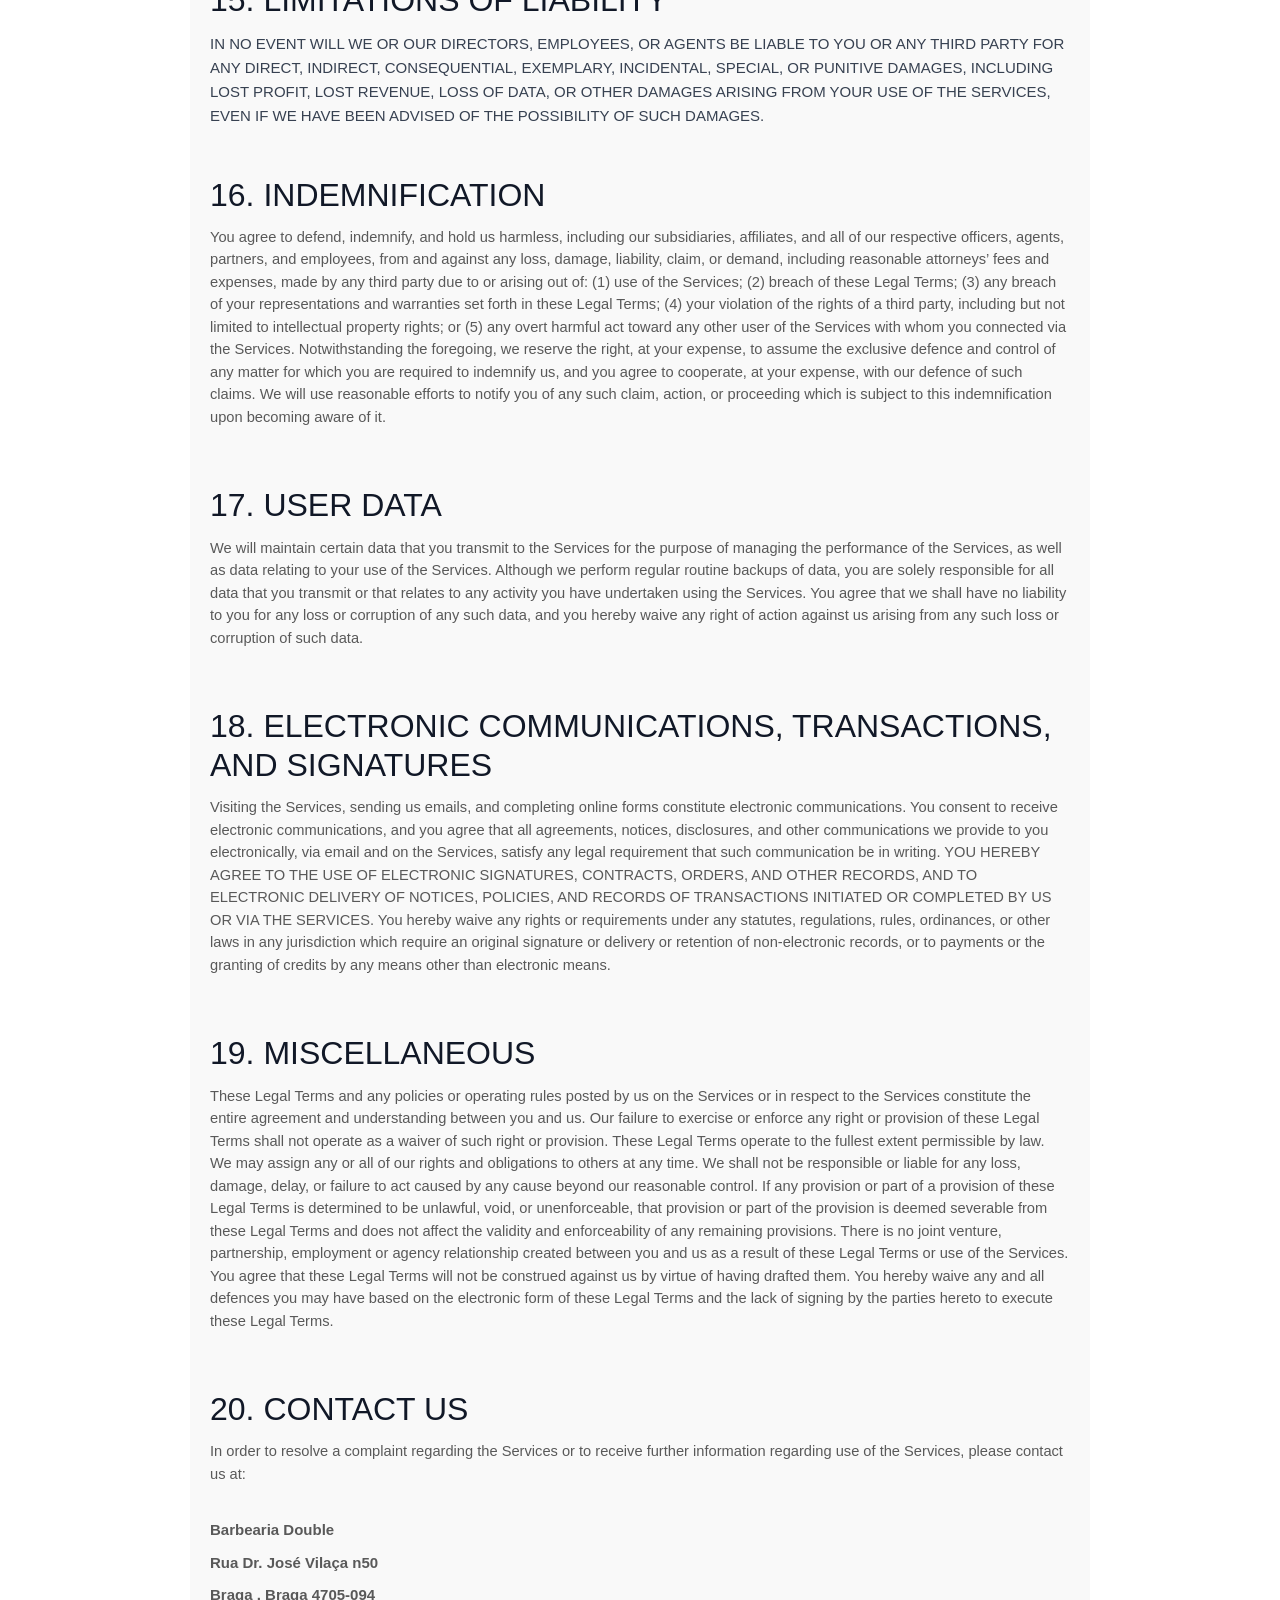
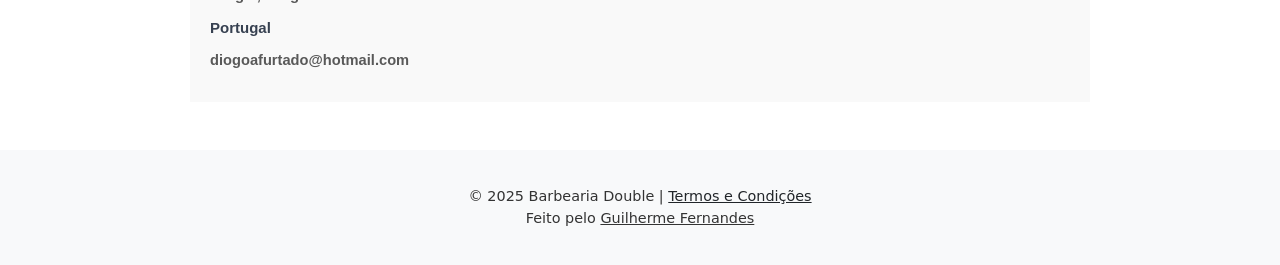
<file: termos.html>
<!DOCTYPE html>
<html lang="en">

<head>
    <meta charset="UTF-8">
    <meta name="viewport" content="width=device-width, initial-scale=1.0">

    <script src="https://cdn.jsdelivr.net/npm/bootstrap@5.3.0/dist/js/bootstrap.bundle.min.js"></script>
    <link href="https://cdn.jsdelivr.net/npm/bootstrap@5.3.0/dist/css/bootstrap.min.css" rel="stylesheet">

    <link rel="stylesheet" type="text/css" href="termos.css">
    <link rel="shortcut icon" href="imagens/mini_logo.png" type="image/svg+xml" />

    <title>Termos | Barbearia Double</title>
</head>

<body>
    <div class="navbar">
        <div class="logo-container">
            <img src="imagens/logo.png" alt="Logo" class="logo">
        </div>

        <div class="nav-links">
            <a href="index.html">Home</a>
            <a href="cortes.html">Cortes</a>
            <a href="produtos.html">Produtos</a>
            <a href="https://shre.ink/double" target="_blank">Marcar</a>
        </div>
    </div>

    <hr style="height: 5px;">

    <div data-custom-class="body">
        <div align="center" style="text-align: left;">
            <div class="MsoNormal" data-custom-class="title" style="line-height: 1.5;">
                <bdt class="block-component">
                    <span style="font-size: 19px;"></span>
                </bdt>
                <bdt class="question">
                    <strong>
                        <h1>Termos e Condições</h1>
                    </strong>
                </bdt>
                <bdt class="statement-end-if-in-editor"></bdt>
            </div>
            <div class="MsoNormal" data-custom-class="subtitle" style="line-height: 1.5;"><strong>Last updated</strong>
                <bdt class="question">
                    <strong>
                        April 10, 2025
                    </strong>
                </bdt>
            </div>
            <div class="MsoNormal" style="line-height: 1.1;"><br></div>
            <div style="line-height: 1.5;">
                <strong>
                    <span data-custom-class="heading_1">
                        <h2>AGREEMENT TO OUR LEGAL TERMS</h2>
                    </span>
                </strong>
            </div>
        </div>
        <div align="center" style="text-align: left;">
            <div class="MsoNormal" id="agreement" style="line-height: 1.5;">
                <a name="_6aa3gkhykvst"></a>
            </div>
        </div>
        <div align="center" style="text-align: left;">
            <div class="MsoNormal" data-custom-class="body_text" style="line-height: 1.5;">
                <span style="font-size:11.0pt;line-height:115%;font-family:Arial;color:#595959;">
                    We are
                    <bdt class="block-container question question-in-editor"
                        data-id="9d459c4e-c548-e5cb-7729-a118548965d2" data-type="question">
                        Double
                    </bdt>

                    <bdt class="block-component"></bdt>
                    (
                    <bdt class="block-component"></bdt>
                    '
                    <strong>
                        Company
                    </strong>
                    ', '
                    <strong>we</strong>
                    ', '
                    <strong>us</strong>
                    ', or '
                    <strong>our</strong>
                    '
                    <bdt class="else-block">
                    </bdt>
                    )
                    <span style="font-size:11.0pt;line-height:115%; font-family:Arial;color:#595959;">
                        <span style="font-size:11.0pt;line-height:115%;font-family:Arial;color:#595959;">
                            <span style="font-size:11.0pt;line-height:115%;font-family:Arial;color:#595959;">
                                <bdt class="question">
                                    <bdt class="block-component"></bdt>
                                </bdt>
                                <span style="font-size:11.0pt;line-height:115%; font-family:Arial;color:#595959;">
                                    <bdt class="block-component"></bdt>
                                </span>
                                , a company registered in
                                <bdt class="block-component"></bdt>
                                <bdt class="block-component"></bdt>
                                <span style="font-size:11.0pt;line-height:115%; font-family:Arial;color:#595959;">
                                    <span style="font-size:11.0pt;line-height:115%; font-family:Arial;color:#595959;">
                                        <bdt class="question">Portugal</bdt>
                                        <bdt class="statement-end-if-in-editor">
                                            <span
                                                style="font-size:11.0pt;line-height:115%; font-family:Arial;color:#595959;">
                                                <span
                                                    style="font-size:11.0pt;line-height:115%; font-family:Arial;color:#595959;">
                                                    <bdt class="statement-end-if-in-editor"></bdt>
                                                </span>
                                            </span>
                                        </bdt>
                                    </span>
                                </span>
                                at
                                <bdt class="question">
                                    Rua Dr. José Vilaça nº50
                                </bdt>
                                <bdt class="block-component"></bdt>
                            </span>
                        </span>
                        ,
                        <bdt class="question">
                            Braga
                        </bdt>
                    </span>
                </span>
                <span style="font-size: 15px;">
                    <span data-custom-class="body_text">
                        <span style="font-size: 15px;">
                            <span data-custom-class="body_text">
                                <span style="color: rgb(89, 89, 89);">
                                    <bdt class="block-component"></bdt>
                                    ,
                                    <bdt class="question">
                                        Braga
                                    </bdt>
                                    <bdt class="statement-end-if-in-editor"></bdt>
                                    <bdt class="block-component"></bdt>
                                    <bdt class="question">
                                        4705-094
                                    </bdt>
                                    <bdt class="statement-end-if-in-editor"></bdt>
                                </span>
                            </span>
                        </span>
                    </span>
                </span>
                <span style="font-size:11.0pt;line-height:115%; font-family:Arial;color:#595959;">
                    <span style="font-size:11.0pt;line-height:115%; font-family:Arial;color:#595959;">
                        <bdt class="else-block"></bdt>
                    </span>
                </span>
                <bdt class="statement-end-if-in-editor">.</bdt>
                <bdt class="block-component"></bdt>
            </div>
        </div>
        <div align="center" style="line-height: 1;"><br></div>
        <div align="center" style="text-align: left;">
            <div class="MsoNormal" data-custom-class="body_text" style="line-height: 1.5;">
                <span style="font-size:11.0pt;line-height:115%;font-family:Arial; color:#595959;">
                    We operate
                    <bdt class="block-component"></bdt>
                    the website
                    <span style="color: rgb(0, 58, 250);">
                        <bdt class="question">
                            <a href="https://barbeariadouble.pt" target="_blank" data-custom-class="link">
                                https://barbeariadouble.pt
                            </a>
                        </bdt>
                    </span>
                    (the
                    <bdt class="block-component"></bdt>
                    '
                    <strong>
                        Site
                    </strong>
                    '
                    <bdt class="else-block"> </bdt>
                    )
                    <bdt class="block-component"></bdt>
                    <bdt class="block-component"></bdt>
                    , as well as any other related products and services that refer or link to these legal terms (the
                    <bdt class="block-component"></bdt>
                    '
                    <strong>
                        Legal Terms
                    </strong>
                    '
                    <bdt class="else-block"></bdt>
                    ) (collectively, the
                    <bdt class="block-component"></bdt>
                    '
                    <strong>
                        Services
                    </strong>
                    '
                    <bdt class="else-block"></bdt>
                    ).
                    <bdt class="block-component"></bdt>
                </span>
            </div>
            <div class="MsoNormal" style="line-height: 1;"><br></div>
            <div class="MsoNormal" data-custom-class="body_text" style="line-height: 1.5;">
                <span style="font-size:11.0pt;line-height:115%;font-family:Arial; color:#595959;">
                    You can contact us by
                    <bdt class="block-component">
                        email at
                        <bdt class="question">diogoafurtado@hotmail.com</bdt>
                        <bdt class="block-component"></bdt> or by mail to <bdt class="question">Rua Dr. José Vilaça n50
                        </bdt>
                        <bdt class="block-component"></bdt>, <bdt class="question">Braga</bdt>
                        <bdt class="block-component"></bdt>, <bdt class="question">Braga</bdt>
                        <bdt class="statement-end-if-in-editor"></bdt>
                        <bdt class="block-component"></bdt>
                        <bdt class="question">4705-094</bdt>
                        <bdt class="statement-end-if-in-editor"></bdt>
                        <bdt class="block-component">
                            <bdt class="block-component">, </bdt>
                            <bdt class="question">Portugal</bdt>
                            <bdt class="statement-end-if-in-editor"></bdt>
                        </bdt>
                        .
                    </bdt>
                </span>
            </div>
            <div class="MsoNormal" style="line-height: 1;"><br></div>
            <div class="MsoNormal" data-custom-class="body_text" style="line-height: 1.5;">
                <span style="font-size:11.0pt;line-height:115%;font-family:Arial; color:#595959;">
                    These Legal Terms constitute a legally binding agreement made between you, whether personally or on
                    behalf of an entity (

                    <bdt class="block-component"></bdt>
                    '
                    <strong>
                        y
                    </strong>
                    <strong>
                        ou
                    </strong>
                    '
                    <bdt class="else-block"></bdt> ), and <bdt class="question">Double</bdt>, concerning your access to
                    and use of the Services.
                    You agree that by accessing the Services, you have read, understood, and agreed to be bound by all
                    of these Legal Terms. IF YOU DO NOT AGREE WITH ALL OF THESE LEGAL TERMS, THEN YOU ARE EXPRESSLY
                    PROHIBITED FROM USING THE SERVICES AND YOU MUST DISCONTINUE USE IMMEDIATELY.<bdt
                        class="block-component"></bdt>
                </span>
            </div>
            <div class="MsoNormal" style="line-height: 1;"><br></div>
            <div class="MsoNormal" data-custom-class="body_text" style="line-height: 1.5;"><span
                    style="font-size:11.0pt;line-height:115%;font-family:Arial; color:#595959;">
                    Supplemental terms and conditions or documents
                    that may be posted on the Services from time to time are hereby expressly incorporated herein by
                    reference. We reserve the right, in our sole discretion, to make changes or modifications to these
                    Legal Terms <bdt class="block-component"></bdt>from time to time<bdt class="else-block"></bdt>. We
                    will alert you about any changes by updating the <bdt class="block-component"></bdt>'Last updated'
                    <bdt class="else-block"></bdt> date of these Legal Terms, and you waive any right to receive
                    specific notice of each such change. It is your responsibility to periodically review these Legal
                    Terms to stay informed of updates. You will be subject to, and will be deemed to have been made
                    aware of and to have accepted, the changes in any revised Legal Terms by your continued use of the
                    Services after the date such revised Legal Terms are posted.<bdt class="else-block"></bdt>
                </span>
            </div>
        </div>
        <div align="center" style="line-height: 1;"><br></div>
        <div align="center" style="text-align: left;">
            <div class="MsoNormal" data-custom-class="body_text" style="line-height: 1.5;">
                <bdt class="block-container if" data-type="if" id="a2595956-7028-dbe5-123e-d3d3a93ed076">
                    <bdt data-type="conditional-block">
                        <bdt data-type="body"><span
                                style="font-size:11.0pt;line-height:115%;font-family:Arial; color:#595959;">
                                <bdt class="block-component"></bdt>
                                <bdt class="block-container if" data-type="if"
                                    id="a2595956-7028-dbe5-123e-d3d3a93ed076">
                                    <bdt data-type="conditional-block">
                                        <bdt data-type="body"><span
                                                style="color: rgb(89, 89, 89); font-size: 14.6667px;">The Services are
                                                intended for users who are at least 13 years of age. All users who are
                                                minors in the jurisdiction in which they reside (generally under the age
                                                of 18) must have the permission of, and be directly supervised by, their
                                                parent or guardian to use the Services. If you are a minor, you must
                                                have your parent or guardian read and agree to these Legal Terms prior
                                                to you using the Services.</span></bdt>
                                    </bdt>
                                </bdt>
                                <bdt data-type="body"><span style="color: rgb(89, 89, 89); font-size: 14.6667px;">
                                        <bdt class="block-component"></bdt>
                                </bdt>
            </div>
            <div class="MsoNormal" style="line-height: 1;"><br></div>
            <div class="MsoNormal" data-custom-class="body_text" style="line-height: 1.5;">We recommend that you print a
                copy of these Legal Terms for your records.</div>
            <div class="MsoNormal" style="line-height: 1.5;"><br></div>
            <div class="MsoNormal" data-custom-class="heading_1" style="line-height: 1.5;"><strong>
                    <h2>TABLE OF CONTENTS</h2>
                </strong></div>
            <div class="MsoNormal" style="line-height: 1.5;"><a href="#services"><span data-custom-class="link"><span
                            style="color: rgb(0, 58, 250); font-size: 15px;"><span data-custom-class="body_text">1. OUR
                                SERVICES</span></span></span></a></div>
            <div class="MsoNormal" style="line-height: 1.5;"><a data-custom-class="link" href="#ip"><span
                        style="color: rgb(0, 58, 250);"><span data-custom-class="body_text">2. INTELLECTUAL PROPERTY
                            RIGHTS</span></span></a></div>
            <div class="MsoNormal" style="line-height: 1.5;"><a data-custom-class="link" href="#userreps"></a><a
                    data-custom-class="link" href="#userreps"><span
                        style="color: rbg(0, 58, 250); font-size: 15px; line-height: 1.5;"><span
                            data-custom-class="body_text">3. USER REPRESENTATIONS</span></span></a></div>
            <div class="MsoNormal" style="line-height: 1.5;"><span style="font-size: 15px;"><span
                        data-custom-class="body_text">
                        <bdt class="block-component"></bdt>
                    </span></span> <a data-custom-class="link" href="#products"></a></div>
            <div class="MsoNormal" style="line-height: 1.5;"><a data-custom-class="link" href="#products"><span
                        style="color: rgb(0, 58, 250); font-size: 15px;"><span data-custom-class="body_text">
                            <bdt class="block-component"></bdt>
                            <bdt class="block-component"></bdt>
                            <bdt class="statement-end-if-in-editor"></bdt>
                        </span></span></a> <a data-custom-class="link" href="#purchases"></a></div>
            <div class="MsoNormal" style="line-height: 1.5;"><a data-custom-class="link" href="#purchases"><span
                        style="color: rgb(0, 58, 250); font-size: 15px;"><span data-custom-class="body_text">
                            <bdt class="block-component"></bdt>
                        </span></span></a></div>
            <div class="MsoNormal" style="line-height: 1.5;">
                <bdt class="block-component"><span style="font-size: 15px;"></span></bdt>
            </div>
            <div class="MsoNormal" style="line-height: 1.5;"><span style="font-size: 15px;"><span
                        data-custom-class="body_text">
                        <bdt class="block-component"></bdt>
                    </span></span> <a data-custom-class="link" href="#software"></a> <a data-custom-class="link"
                    href="#software"></a></div>
            <div class="MsoNormal" style="line-height: 1.5;"><a data-custom-class="link" href="#software"><span
                        style="color: rgb(0, 58, 250); font-size: 15px;"><span data-custom-class="body_text">
                            <bdt class="block-component"></bdt>
                        </span></span></a> <a data-custom-class="link" href="#prohibited"></a></div>
            <div class="MsoNormal" style="line-height: 1.5;"><a data-custom-class="link" href="#prohibited"><span
                        style="color: rgb(0, 58, 250); font-size: 15px;"><span data-custom-class="body_text">4.
                            PROHIBITED ACTIVITIES</span></span></a> <a data-custom-class="link" href="#ugc"></a></div>
            <div class="MsoNormal" style="line-height: 1.5;"><a data-custom-class="link" href="#ugc"><span
                        style="color: rgb(0, 58, 250); font-size: 15px;"><span data-custom-class="body_text">5. USER
                            GENERATED CONTRIBUTIONS</span></span></a> <a data-custom-class="link" href="#license"></a>
            </div>
            <div class="MsoNormal" style="line-height: 1.5;"><a data-custom-class="link" href="#license"><span
                        style="color: rgb(0, 58, 250); font-size: 15px;"><span data-custom-class="body_text">6.
                            CONTRIBUTION <bdt class="block-component"></bdt>LICENCE<bdt class="else-block"></bdt>
                        </span></span></a> <a data-custom-class="link" href="#reviews"></a></div>
            <div class="MsoNormal" style="line-height: 1.5;"><a data-custom-class="link" href="#reviews"><span
                        style="color: rgb(0, 58, 250); font-size: 15px;"><span data-custom-class="body_text">
                            <bdt class="block-component"></bdt>
                        </span></span></a> <a data-custom-class="link" href="#mobile"></a></div>
            <div class="MsoNormal" style="line-height: 1.5;"><a data-custom-class="link" href="#mobile"><span
                        style="color: rgb(0, 58, 250); font-size: 15px;"><span data-custom-class="body_text">
                            <bdt class="block-component"></bdt>
                        </span></span></a> <a data-custom-class="link" href="#socialmedia"></a></div>
            <div class="MsoNormal" style="line-height: 1.5;"><a data-custom-class="link" href="#socialmedia"><span
                        style="color: rgb(0, 58, 250); font-size: 15px;"><span data-custom-class="body_text">
                            <bdt class="block-component"></bdt>
                        </span></span></a> <a data-custom-class="link" href="#thirdparty"></a></div>
            <div class="MsoNormal" style="line-height: 1.5;"><a data-custom-class="link" href="#thirdparty"><span
                        style="color: rgb(0, 58, 250); font-size: 15px;"><span data-custom-class="body_text">
                            <bdt class="block-component"></bdt>7. THIRD-PARTY WEBSITES AND CONTENT<bdt
                                class="statement-end-if-in-editor"></bdt>
                        </span></span></a> <a data-custom-class="link" href="#advertisers"></a></div>
            <div class="MsoNormal" style="line-height: 1.5;"><a data-custom-class="link" href="#advertisers"><span
                        style="color: rgb(0, 58, 250); font-size: 15px;"><span data-custom-class="body_text">
                            <bdt class="block-component"></bdt>
                        </span></span></a> <a data-custom-class="link" href="#sitemanage"></a></div>
            <div class="MsoNormal" style="line-height: 1.5;"><a data-custom-class="link" href="#sitemanage"><span
                        style="color: rgb(0, 58, 250); font-size: 15px;"><span data-custom-class="body_text">8. SERVICES
                            MANAGEMENT</span></span></a> <a data-custom-class="link" href="#ppyes"></a></div>
            <div class="MsoNormal" style="line-height: 1.5;"><a data-custom-class="link" href="#ppyes"><span
                        style="color: rgb(0, 58, 250); font-size: 15px;"><span data-custom-class="body_text">
                            <bdt class="block-component"></bdt>
                        </span></span></a> <a data-custom-class="link" href="#ppno"></a></div>
            <div class="MsoNormal" style="line-height: 1.5;"><a data-custom-class="link" href="#ppno"><span
                        style="color: rgb(0, 58, 250); font-size: 15px;"><span data-custom-class="body_text">
                            <bdt class="block-component"></bdt>
                        </span></span></a> <a data-custom-class="link" href="#dmca"></a></div>
            <div class="MsoNormal" style="line-height: 1.5;"><a data-custom-class="link" href="#dmca"><span
                        style="color: rgb(0, 58, 250); font-size: 15px;"><span data-custom-class="body_text">
                            <bdt class="block-component"></bdt>
                        </span></span></a></div>
            <div class="MsoNormal" style="line-height: 1.5;"><span style="font-size: 15px;"><span
                        data-custom-class="body_text">
                        <bdt class="block-component"></bdt>
                        <bdt class="block-component"></bdt>
                        <bdt class="statement-end-if-in-editor"></bdt>
                    </span></span> <a data-custom-class="link" href="#terms"></a></div>
            <div class="MsoNormal" style="line-height: 1.5;"><a data-custom-class="link" href="#terms"><span
                        style="color: rgb(0, 58, 250); font-size: 15px;"><span data-custom-class="body_text">9. TERM AND
                            TERMINATION</span></span></a> <a data-custom-class="link" href="#modifications"></a></div>
            <div class="MsoNormal" style="line-height: 1.5;"><a data-custom-class="link" href="#modifications"><span
                        style="color: rgb(0, 58, 250); font-size: 15px;"><span data-custom-class="body_text">10.
                            MODIFICATIONS AND INTERRUPTIONS</span></span></a> <a data-custom-class="link"
                    href="#law"></a></div>
            <div class="MsoNormal" style="line-height: 1.5;"><a data-custom-class="link" href="#law"><span
                        style="color: rgb(0, 58, 250); font-size: 15px;"><span data-custom-class="body_text">11.
                            GOVERNING LAW</span></span></a> <a data-custom-class="link" href="#disputes"></a></div>
            <div class="MsoNormal" style="line-height: 1.5;"><a data-custom-class="link" href="#disputes"><span
                        style="color: rgb(0, 58, 250); font-size: 15px;"><span data-custom-class="body_text">12. DISPUTE
                            RESOLUTION</span></span></a> <a data-custom-class="link" href="#corrections"></a></div>
            <div class="MsoNormal" style="line-height: 1.5;"><a data-custom-class="link" href="#corrections"><span
                        style="color: rgb(0, 58, 250); font-size: 15px;"><span data-custom-class="body_text">13.
                            CORRECTIONS</span></span></a> <a data-custom-class="link" href="#disclaimer"></a></div>
            <div class="MsoNormal" style="line-height: 1.5;"><a data-custom-class="link" href="#disclaimer"><span
                        style="color: rgb(0, 58, 250); font-size: 15px;"><span data-custom-class="body_text">14.
                            DISCLAIMER</span></span></a> <a data-custom-class="link" href="#liability"></a></div>
            <div class="MsoNormal" style="line-height: 1.5;"><a data-custom-class="link" href="#liability"><span
                        style="color: rgb(0, 58, 250); font-size: 15px;"><span data-custom-class="body_text">15.
                            LIMITATIONS OF LIABILITY</span></span></a> <a data-custom-class="link"
                    href="#indemnification"></a></div>
            <div class="MsoNormal" style="line-height: 1.5;"><a data-custom-class="link" href="#indemnification"><span
                        style="color: rgb(0, 58, 250); font-size: 15px;"><span data-custom-class="body_text">16.
                            INDEMNIFICATION</span></span></a> <a data-custom-class="link" href="#userdata"></a></div>
            <div class="MsoNormal" style="line-height: 1.5;"><a data-custom-class="link" href="#userdata"><span
                        style="color: rgb(0, 58, 250); font-size: 15px;"><span data-custom-class="body_text">17. USER
                            DATA</span></span></a> <a data-custom-class="link" href="#electronic"></a></div>
            <div class="MsoNormal" style="line-height: 1.5;"><a data-custom-class="link" href="#electronic"><span
                        style="color: rgb(0, 58, 250); font-size: 15px;"><span data-custom-class="body_text">18.
                            ELECTRONIC COMMUNICATIONS, TRANSACTIONS, AND SIGNATURES</span></span></a> <a
                    data-custom-class="link" href="#california"></a></div>
            <div class="MsoNormal" style="line-height: 1.5;">
                <bdt class="block-component"><span style="font-size: 15px;"></span></bdt>
            </div>
            <div class="MsoNormal" style="line-height: 1.5;"><a data-custom-class="link" href="#california"><span
                        style="color: rgb(0, 58, 250); font-size: 15px;"><span data-custom-class="body_text">
                            <bdt class="block-component"></bdt>
                        </span></span></a> <a data-custom-class="link" href="#misc"></a></div>
            <div class="MsoNormal" style="line-height: 1.5;"><a data-custom-class="link" href="#misc"><span
                        style="color: rgb(0, 58, 250); font-size: 15px;"><span data-custom-class="body_text">19.
                            MISCELLANEOUS</span></span></a> <a data-custom-class="link" href="#contact"></a></div>
            <div class="MsoNormal" style="line-height: 1.5;">
                <bdt class="block-component"></span></bdt>
            </div>
            <div class="MsoNormal" style="line-height: 1.5;">
                <bdt class="block-component"></bdt>
            </div>
            <div class="MsoNormal" style="line-height: 1.5;">
                <bdt class="block-component"></bdt>
            </div>
            <div class="MsoNormal" style="line-height: 1.5;">
                <bdt class="block-component"></bdt>
            </div>
            <div class="MsoNormal" style="line-height: 1.5;">
                <bdt class="block-component"></bdt>
            </div>
            <div class="MsoNormal" style="line-height: 1.5;">
                <bdt class="block-component"></bdt>
            </div>
            <div class="MsoNormal" style="line-height: 1.5;">
                <bdt class="block-component"></bdt>
            </div>
            <div class="MsoNormal" style="line-height: 1.5;">
                <bdt class="block-component"></bdt>
            </div>
            <div class="MsoNormal" style="line-height: 1.5;">
                <bdt class="block-component"></bdt>
            </div>
            <div class="MsoNormal" style="line-height: 1.5;">
                <bdt class="block-component"></bdt>
            </div>
            <div class="MsoNormal" style="line-height: 1.5;"><a data-custom-class="link" href="#contact"><span
                        style="color: rgb(0, 58, 250); font-size: 15px;"><span data-custom-class="body_text">20. CONTACT
                            US</span></span></a></div>
        </div>
        <div align="center" style="text-align: left;">
            <div class="MsoNormal" data-custom-class="heading_1" style="line-height: 1.5;"><a name="_b6y29mp52qvx"></a>
            </div>
            <div class="MsoNormal" style="line-height: 1.5;"><br></div>
            <div class="MsoNormal" data-custom-class="heading_1" id="services" style="line-height: 1.5;"><strong><span
                        style="font-size: 19px; line-height: 1.5;">
                        <h2>1. OUR SERVICES</h2>
                    </span></strong></div>
            <div class="MsoNormal" data-custom-class="body_text" style="line-height: 1.5;"><span
                    style="font-size: 15px;">The information provided when using the Services is not intended for
                    distribution to or use by any person or entity in any jurisdiction or country where such
                    distribution or use would be contrary to law or regulation or which would subject us to any
                    registration requirement within such jurisdiction or country. Accordingly, those persons who choose
                    to access the Services from other locations do so on their own initiative and are solely responsible
                    for compliance with local laws, if and to the extent local laws are applicable.<bdt
                        class="block-component"></bdt>
            </div>
            <div class="MsoNormal" style="line-height: 1.5;"><br></div>
        </div>
        <div align="center" data-custom-class="heading_1" style="text-align: left; line-height: 1.5;"><strong><span
                    id="ip" style="font-size: 19px; line-height: 1.5;">
                    <h2>2. INTELLECTUAL PROPERTY RIGHTS</h2>
                </span></strong></div>
        <div align="center" style="text-align: left;">
            <div class="MsoNormal" data-custom-class="heading_2" style="line-height: 1.5;"><strong>
                    <h3>Our intellectual property</h3>
                </strong></div>
            <div class="MsoNormal" data-custom-class="body_text" style="line-height: 1.5;"><span style="font-size:11.0pt;line-height:115%;font-family:Arial;
      color:#595959;">We are the owner or the licensee of all
                    intellectual property rights in our Services, including all source code, databases, functionality,
                    software, website designs, audio, video, text, photographs, and graphics in the Services
                    (collectively, the <bdt class="block-component"></bdt>'Content'<bdt class="else-block"></bdt>), as
                    well as the trademarks, service marks, and logos contained therein (the <bdt
                        class="block-component"></bdt>'Marks'<bdt class="else-block"></bdt>).</span></div>
            <div class="MsoNormal" style="line-height: 1.5;"><br></div>
            <div class="MsoNormal" data-custom-class="body_text" style="line-height: 1.5;"><span style="font-size:11.0pt;line-height:115%;font-family:Arial;
      color:#595959;">Our Content and Marks are protected by copyright
                    and trademark laws (and various other intellectual property rights and unfair competition laws) and
                    treaties<bdt class="block-component"></bdt> around the world.</span></div>
            <div class="MsoNormal" style="line-height: 1.5;"><br></div>
            <div class="MsoNormal" data-custom-class="body_text" style="line-height: 1.5;"><span style="font-size:11.0pt;line-height:115%;font-family:Arial;
      color:#595959;">The Content and Marks are provided in or through
                    the Services <bdt class="block-component"></bdt>'AS IS'<bdt class="else-block"></bdt> for your <bdt
                        class="block-component"></bdt>personal, non-commercial use or internal business purpose<bdt
                        class="statement-end-if-in-editor"></bdt> only.</span></div>
            <div class="MsoNormal" data-custom-class="heading_2" style="line-height: 1.5;"><strong>
                    <h3>Your use of our Services</h3>
                </strong></div>
            <div class="MsoNormal" data-custom-class="body_text" style="line-height: 1.5;"><span
                    style="font-size: 15px;">Subject to your compliance with these Legal Terms, including the <bdt
                        class="block-component"></bdt>'<bdt class="else-block"></bdt></span><a data-custom-class="link"
                    href="#prohibited"><span style="color: rgb(0, 58, 250); font-size: 15px;">PROHIBITED
                        ACTIVITIES</span></a><span style="font-size: 15px;">
                    <bdt class="block-component"></bdt>'<bdt class="else-block"></bdt> section below, we grant you a
                    non-exclusive, non-transferable, revocable <bdt class="block-component"></bdt>licence<bdt
                        class="else-block"></bdt> to:
                </span></div>
            <ul>
                <li class="MsoNormal" data-custom-class="body_text" style="line-height: 1.5;"><span
                        style="font-size: 15px;">access the Services; and</span></li>
                <li class="MsoNormal" data-custom-class="body_text" style="line-height: 1.5;"><span
                        style="font-size: 15px;">download or print a copy of any portion of the Content to which you
                        have properly gained access,</span></li>
            </ul>
            <div class="MsoNormal" data-custom-class="body_text" style="line-height: 1.5;"><span style="font-size:11.0pt;line-height:115%;font-family:Arial;
      color:#595959;">solely for your <bdt class="block-component">
                    </bdt>personal, non-commercial use or internal business purpose<bdt
                        class="statement-end-if-in-editor"></bdt>.</span></div>
            <div class="MsoNormal" style="line-height: 1.5;"><br></div>
            <div class="MsoNormal" data-custom-class="body_text" style="line-height: 1.5;"><span style="font-size:11.0pt;line-height:115%;font-family:Arial;
      color:#595959;">Except as set out in this section or elsewhere in
                    our Legal Terms, no part of the Services and no Content or Marks may be copied, reproduced,
                    aggregated, republished, uploaded, posted, publicly displayed, encoded,
                    translated, transmitted, distributed, sold, licensed, or otherwise exploited
                    for any commercial purpose whatsoever, without our express prior written
                    permission.</span></div>
            <div class="MsoNormal" style="line-height: 1.5;"><br></div>
            <div class="MsoNormal" data-custom-class="body_text" style="line-height: 1.5;"><span style="font-size:11.0pt;line-height:115%;font-family:Arial;
      color:#595959;">If you wish to make any use of the Services,
                    Content, or Marks other than as set out in this section or elsewhere in our Legal Terms, please
                    address your request to: <bdt class="question">diogoafurtado@hotmail.com</bdt>. If we ever grant you
                    the permission to post, reproduce, or publicly display any part of our Services or Content, you must
                    identify us as the owners or licensors of the Services, Content, or Marks and ensure that any
                    copyright or proprietary notice appears or is visible on posting, reproducing, or displaying our
                    Content.</span></div>
        </div>
        <div align="center" style="line-height: 1.5;"><br></div>
        <div align="center" style="text-align: left;">
            <div class="MsoNormal" data-custom-class="body_text" style="line-height: 1.5;"><span style="font-size:11.0pt;line-height:115%;font-family:Arial;
      color:#595959;">We reserve all rights not expressly granted to you
                    in and to the Services, Content, and Marks.</span></div>
            <div class="MsoNormal" style="line-height: 1.5;"><br></div>
            <div class="MsoNormal" data-custom-class="body_text" style="line-height: 1.5;"><span style="font-size:11.0pt;line-height:115%;font-family:Arial;
      color:#595959;">Any breach of these Intellectual Property Rights
                    will constitute a material breach of our Legal Terms and your right to use our Services will
                    terminate immediately.</span></div>
            <div class="MsoNormal" data-custom-class="heading_2" style="line-height: 1.5;"><span style="font-size:11.0pt;line-height:1.5;font-family:Arial;
      color:#595959;"><strong>
                        <h3>Your submissions<bdt class="block-component">
                    </strong></bdt></span></div>
            <div class="MsoNormal" data-custom-class="body_text" style="line-height: 1.5;"><span
                    style="font-size: 15px;">Please review this section and the <bdt class="block-component"></bdt>'<bdt
                        class="else-block"></bdt><a data-custom-class="link" href="#prohibited"><span
                            style="color: rgb(0, 58, 250);">PROHIBITED ACTIVITIES</span></a>
                    <bdt class="block-component"></bdt>'<bdt class="else-block"></bdt> section carefully prior to using
                    our Services to understand the (a) rights you give us and (b) obligations you have when you post or
                    upload any content through the Services.
                </span></div>
            <div class="MsoNormal" style="line-height: 1.5;"><br></div>
            <div class="MsoNormal" data-custom-class="body_text" style="line-height: 1.5;"><span
                    style="font-size: 15px;"><strong>Submissions:</strong> By directly sending us any question, comment,
                    suggestion, idea, feedback, or other information about the Services (<bdt class="block-component">
                    </bdt>'Submissions'<bdt class="else-block"></bdt>), you agree to assign to us all intellectual
                    property rights in such Submission. You agree that we shall own this Submission and be entitled to
                    its unrestricted use and dissemination for any lawful purpose, commercial or otherwise, without
                    acknowledgment or compensation to you.<bdt class="block-component"></bdt></span></div>
            <div class="MsoNormal" style="line-height: 1.5;"><br></div>
            <div class="MsoNormal" data-custom-class="body_text" style="line-height: 1.5;"><span
                    style="font-size: 15px;"><strong>You are responsible for what you post or upload:</strong> By
                    sending us Submissions<bdt class="block-component"></bdt> through any part of the Services<bdt
                        class="block-component"></bdt> you:</span></div>
            <ul>
                <li class="MsoNormal" data-custom-class="body_text" style="line-height: 1.5;"><span
                        style="font-size: 15px;">confirm that you have read and agree with our <bdt
                            class="block-component"></bdt>'<bdt class="else-block"></bdt></span><a
                        data-custom-class="link" href="#prohibited"><span
                            style="color: rgb(0, 58, 250); font-size: 15px;">PROHIBITED ACTIVITIES</span></a><span
                        style="font-size: 15px;">
                        <bdt class="block-component"></bdt>'<bdt class="else-block"></bdt> and will not post, send,
                        publish, upload, or transmit through the Services any Submission<bdt class="block-component">
                        </bdt> that is illegal, harassing, hateful, harmful, defamatory, obscene, bullying, abusive,
                        discriminatory, threatening to any person or group, sexually explicit, false, inaccurate,
                        deceitful, or misleading;
                    </span></li>
                <li class="MsoNormal" data-custom-class="body_text" style="line-height: 1.5;"><span
                        style="font-size: 15px;">to the extent permissible by applicable law, waive any and all moral
                        rights to any such Submission<bdt class="block-component"></bdt>;</span></li>
                <li class="MsoNormal" data-custom-class="body_text" style="line-height: 1.5;"><span
                        style="font-size: 15px;">warrant that any such Submission<bdt class="block-component"></bdt> are
                        original to you or that you have the necessary rights and <bdt class="block-component"></bdt>
                        licences<bdt class="else-block"></bdt> to submit such Submissions<bdt class="block-component">
                        </bdt> and that you have full authority to grant us the above-mentioned rights in relation to
                        your Submissions<bdt class="block-component"></bdt>; and</span></li>
                <li class="MsoNormal" data-custom-class="body_text" style="line-height: 1.5;"><span
                        style="font-size: 15px;">warrant and represent that your Submissions<bdt
                            class="block-component"></bdt> do not constitute confidential information.</span></li>
            </ul>
            <div class="MsoNormal" data-custom-class="body_text" style="line-height: 1.5;">You are solely responsible
                for your Submissions<bdt class="block-component"></bdt> and you expressly agree to reimburse us for any
                and all losses that we may suffer because of your breach of (a) this section, (b) any third party’s
                intellectual property rights, or (c) applicable law.<bdt class="block-component"></bdt>
                <bdt class="block-component"></bdt>
            </div>
            <div class="MsoNormal" style="line-height: 1.5;"><br></div>
        </div>
        <div align="center" style="text-align: left;">
            <div class="MsoNormal" data-custom-class="heading_1" id="userreps" style="line-height: 1.5;"><a
                    name="_5hg7kgyv9l8z"></a><strong><span
                        style="line-height: 1.5; font-family: Arial; font-size: 19px;">
                        <h2>3. USER REPRESENTATIONS</h2>
                    </span></strong></div>
        </div>
        <div align="center" style="text-align: left;">
            <div class="MsoNormal" data-custom-class="body_text" style="line-height: 1.5;"><span style="font-size:11.0pt;line-height:115%;font-family:Arial;
      color:#595959;">By using the Services, you represent and warrant
                    that:</span>
                <bdt class="block-container if" data-type="if" id="d2d82ca8-275f-3f86-8149-8a5ef8054af6">
                    <bdt data-type="conditional-block">
                        <bdt class="block-component" data-record-question-key="user_account_option"
                            data-type="statement"></bdt> 
                    </bdt><span style="color: rgb(89, 89, 89); font-size: 11pt;">(</span><span
                        style="color: rgb(89, 89, 89); font-size: 14.6667px;">1</span><span
                        style="color: rgb(89, 89, 89); font-size: 11pt;">) you have the legal capacity and you agree to
                        comply with these Legal Terms;</span>
                    <bdt class="block-container if" data-type="if" id="8d4c883b-bc2c-f0b4-da3e-6d0ee51aca13">
                        <bdt data-type="conditional-block">
                            <bdt class="block-component" data-record-question-key="user_u13_option"
                                data-type="statement"></bdt>
                            <bdt data-type="body"><span style="color: rgb(89, 89, 89); font-size: 11pt;">(</span><span
                                    style="color: rgb(89, 89, 89); font-size: 14.6667px;">2</span><span
                                    style="color: rgb(89, 89, 89); font-size: 11pt;">) you are not under the age of
                                    13;</span></bdt>
                        </bdt>
                        <bdt class="statement-end-if-in-editor" data-type="close"></bdt> 
                    </bdt><span style="color: rgb(89, 89, 89); font-size: 11pt;">(</span><span
                        style="color: rgb(89, 89, 89); font-size: 14.6667px;">3</span><span
                        style="color: rgb(89, 89, 89); font-size: 11pt;">) you are not a
                        minor in the jurisdiction in which you reside<bdt class="block-container if" data-type="if"
                            id="76948fab-ec9e-266a-bb91-948929c050c9">
                            <bdt data-type="conditional-block">
                                <bdt class="block-component" data-record-question-key="user_o18_option"
                                    data-type="statement"></bdt>
                                <bdt data-type="body">, or if a minor, you have
                                    received parental permission to use the Services</bdt>
                            </bdt>
                            <bdt class="statement-end-if-in-editor" data-type="close"></bdt>
                        </bdt>; (</span><span style="color: rgb(89, 89, 89); font-size: 14.6667px;">4</span><span
                        style="color: rgb(89, 89, 89); font-size: 11pt;">) you will not access the Services through
                        automated or non-human means, whether through a bot, script or
                        otherwise; (</span><span style="color: rgb(89, 89, 89); font-size: 14.6667px;">5</span><span
                        style="color: rgb(89, 89, 89); font-size: 11pt;">) you will not use the Services for any illegal
                        or <bdt class="block-component"></bdt>unauthorised<bdt class="else-block"></bdt> purpose; and
                        (</span><span style="color: rgb(89, 89, 89); font-size: 14.6667px;">6</span><span
                        style="color: rgb(89, 89, 89); font-size: 11pt;">) your use of the Services will not violate any
                        applicable law or regulation.</span><span
                        style="color: rgb(89, 89, 89); font-size: 14.6667px;"></span>
            </div>
        </div>
        <div align="center" style="line-height: 1.5;"><br></div>
        <div align="center" style="text-align: left;">
            <div class="MsoNormal" style="text-align: justify; line-height: 115%;">
                <div class="MsoNormal" style="line-height: 17.25px;">
                    <div class="MsoNormal" data-custom-class="body_text" style="line-height: 1.5; text-align: left;">
                        <span style="font-size: 11pt; line-height: 16.8667px; color: rgb(89, 89, 89);">If you provide
                            any information that is untrue, inaccurate, not current, or incomplete, we have the right to
                            suspend or terminate your account and refuse any and all current or future use of the
                            Services (or any portion thereof).</span>
                    </div>
                    <div class="MsoNormal" style="line-height: 1.1; text-align: left;">
                        <bdt class="block-component"></bdt></span>
                    </div>
                    </bdt>
                    </bdt>
                    <bdt class="block-component"><span style="font-size: 15px;"></span></bdt><span
                        style="font-size: 15px;">
                        <bdt class="block-component"></bdt>
                        <bdt class="statement-end-if-in-editor"></bdt>
                    </span>
                </div>
                <div class="MsoNormal" style="line-height: 1.5; text-align: left;">
                    <bdt class="block-component"><span style="font-size: 15px;"></bdt>
                    </bdt></span>
                </div>
                <div class="MsoNormal" style="line-height: 1.5;">
                    <bdt class="block-component"><span style="font-size: 15px;"></bdt></span>
                    <bdt class="block-component"><span style="font-size: 15px;"></bdt></span>
                </div>
                <div class="MsoNormal" style="line-height: 1.5;">
                    <bdt class="block-component"></bdt>
                </div>
                <div class="MsoNormal" style="text-align: justify; line-height: 1.5;"><span
                        style="line-height: 115%; font-family: Arial; color: rgb(89, 89, 89);">
                        <bdt data-type="conditional-block" style="color: rgb(10, 54, 90); text-align: left;">
                            <bdt data-type="body">
                                <div class="MsoNormal" style="font-size: 15px; line-height: 1.5;"><br></div>
                            </bdt>
                        </bdt>
                    </span>
                    <div class="MsoNormal" data-custom-class="heading_1" id="prohibited"
                        style="text-align: left; line-height: 1.5;"><strong><span
                                style="line-height: 1.5; font-size: 19px;">
                                <h2>4. PROHIBITED ACTIVITIES</h2>
                            </span></strong></div>
                </div>
                <div class="MsoNormal" style="text-align: justify; line-height: 1;">
                    <div class="MsoNormal" data-custom-class="body_text" style="line-height: 1.5; text-align: left;">
                        <span style="font-size: 11pt; line-height: 16.8667px; color: rgb(89, 89, 89);">You may not
                            access or use the Services for any purpose other than that for which we make the Services
                            available. The Services may not be used in connection with any commercial <bdt
                                class="block-component"></bdt>endeavours<bdt class="else-block"></bdt> except those that
                            are specifically endorsed or approved by us.</span>
                    </div>
                </div>
                <div class="MsoNormal" style="line-height: 1.5;"><br></div>
                <div class="MsoNormal" style="text-align: justify; line-height: 1;">
                    <div class="MsoNormal" style="line-height: 17.25px;">
                        <div class="MsoNormal" style="line-height: 1.1;">
                            <div class="MsoNormal" style="line-height: 17.25px;">
                                <div class="MsoNormal" data-custom-class="body_text"
                                    style="line-height: 1.5; text-align: left;"><span
                                        style="font-size: 11pt; line-height: 16.8667px; color: rgb(89, 89, 89);">As a
                                        user of the Services, you agree not to:</span></div>
                            </div>
                            <ul>
                                <li class="MsoNormal" data-custom-class="body_text"
                                    style="line-height: 1.5; text-align: left;"><span
                                        style="font-size: 11pt; line-height: 16.8667px; color: rgb(89, 89, 89);"><span
                                            style="font-family: sans-serif; font-size: 15px; font-style: normal; font-variant-ligatures: normal; font-variant-caps: normal; font-weight: 400; letter-spacing: normal; orphans: 2; text-align: justify; text-indent: -29.4px; text-transform: none; white-space: normal; widows: 2; word-spacing: 0px; -webkit-text-stroke-width: 0px; background-color: rgb(255, 255, 255); text-decoration-style: initial; text-decoration-color: initial; color: rgb(89, 89, 89);">Systematically
                                            retrieve data or other content from the Services to create or compile,
                                            directly or indirectly, a collection, compilation, database, or directory
                                            without written permission from us.</span></span></li>
                                <li class="MsoNormal" data-custom-class="body_text"
                                    style="line-height: 1.5; text-align: left;"><span style="font-size: 15px;"><span
                                            style="line-height: 16.8667px; color: rgb(89, 89, 89);"><span
                                                style="font-family: sans-serif; font-style: normal; font-variant-ligatures: normal; font-variant-caps: normal; font-weight: 400; letter-spacing: normal; orphans: 2; text-align: justify; text-indent: -29.4px; text-transform: none; white-space: normal; widows: 2; word-spacing: 0px; -webkit-text-stroke-width: 0px; background-color: rgb(255, 255, 255); text-decoration-style: initial; text-decoration-color: initial; color: rgb(89, 89, 89);"><span
                                                    style="line-height: 16.8667px; color: rgb(89, 89, 89);"><span
                                                        style="font-family: sans-serif; font-style: normal; font-variant-ligatures: normal; font-variant-caps: normal; font-weight: 400; letter-spacing: normal; orphans: 2; text-align: justify; text-indent: -29.4px; text-transform: none; white-space: normal; widows: 2; word-spacing: 0px; -webkit-text-stroke-width: 0px; background-color: rgb(255, 255, 255); text-decoration-style: initial; text-decoration-color: initial; color: rgb(89, 89, 89);">Trick,
                                                        defraud, or mislead us and other users, especially in any
                                                        attempt to learn sensitive account information such as user
                                                        passwords.</span></span></span></span></span></li>
                                <li class="MsoNormal" data-custom-class="body_text"
                                    style="line-height: 1.5; text-align: left;"><span style="font-size: 15px;"><span
                                            style="line-height: 16.8667px; color: rgb(89, 89, 89);"><span
                                                style="font-family: sans-serif; font-style: normal; font-variant-ligatures: normal; font-variant-caps: normal; font-weight: 400; letter-spacing: normal; orphans: 2; text-align: justify; text-indent: -29.4px; text-transform: none; white-space: normal; widows: 2; word-spacing: 0px; -webkit-text-stroke-width: 0px; background-color: rgb(255, 255, 255); text-decoration-style: initial; text-decoration-color: initial; color: rgb(89, 89, 89);"><span
                                                    style="line-height: 16.8667px; color: rgb(89, 89, 89);"><span
                                                        style="font-family: sans-serif; font-style: normal; font-variant-ligatures: normal; font-variant-caps: normal; font-weight: 400; letter-spacing: normal; orphans: 2; text-align: justify; text-indent: -29.4px; text-transform: none; white-space: normal; widows: 2; word-spacing: 0px; -webkit-text-stroke-width: 0px; background-color: rgb(255, 255, 255); text-decoration-style: initial; text-decoration-color: initial; color: rgb(89, 89, 89);">Circumvent,
                                                        disable, or otherwise interfere with security-related features
                                                        of the Services, including features that prevent or restrict the
                                                        use or copying of any Content or enforce limitations on the use
                                                        of the Services and/or the Content contained
                                                        therein.</span></span></span></span></span></li>
                                <li class="MsoNormal" data-custom-class="body_text"
                                    style="line-height: 1.5; text-align: left;"><span style="font-size: 15px;"><span
                                            style="line-height: 16.8667px; color: rgb(89, 89, 89);"><span
                                                style="font-family: sans-serif; font-style: normal; font-variant-ligatures: normal; font-variant-caps: normal; font-weight: 400; letter-spacing: normal; orphans: 2; text-align: justify; text-indent: -29.4px; text-transform: none; white-space: normal; widows: 2; word-spacing: 0px; -webkit-text-stroke-width: 0px; background-color: rgb(255, 255, 255); text-decoration-style: initial; text-decoration-color: initial; color: rgb(89, 89, 89);"><span
                                                    style="line-height: 16.8667px; color: rgb(89, 89, 89);"><span
                                                        style="font-family: sans-serif; font-style: normal; font-variant-ligatures: normal; font-variant-caps: normal; font-weight: 400; letter-spacing: normal; orphans: 2; text-align: justify; text-indent: -29.4px; text-transform: none; white-space: normal; widows: 2; word-spacing: 0px; -webkit-text-stroke-width: 0px; background-color: rgb(255, 255, 255); text-decoration-style: initial; text-decoration-color: initial; color: rgb(89, 89, 89);">Disparage,
                                                        tarnish, or otherwise harm, in our opinion, us and/or the
                                                        Services.</span></span></span></span></span></li>
                                <li class="MsoNormal" data-custom-class="body_text"
                                    style="line-height: 1.5; text-align: left;"><span style="font-size: 15px;"><span
                                            style="line-height: 16.8667px; color: rgb(89, 89, 89);"><span
                                                style="font-family: sans-serif; font-style: normal; font-variant-ligatures: normal; font-variant-caps: normal; font-weight: 400; letter-spacing: normal; orphans: 2; text-align: justify; text-indent: -29.4px; text-transform: none; white-space: normal; widows: 2; word-spacing: 0px; -webkit-text-stroke-width: 0px; background-color: rgb(255, 255, 255); text-decoration-style: initial; text-decoration-color: initial; color: rgb(89, 89, 89);"><span
                                                    style="line-height: 16.8667px; color: rgb(89, 89, 89);"><span
                                                        style="font-family: sans-serif; font-style: normal; font-variant-ligatures: normal; font-variant-caps: normal; font-weight: 400; letter-spacing: normal; orphans: 2; text-align: justify; text-indent: -29.4px; text-transform: none; white-space: normal; widows: 2; word-spacing: 0px; -webkit-text-stroke-width: 0px; background-color: rgb(255, 255, 255); text-decoration-style: initial; text-decoration-color: initial; color: rgb(89, 89, 89);">Use
                                                        any information obtained from the Services in order to harass,
                                                        abuse, or harm another
                                                        person.</span></span></span></span></span></li>
                                <li class="MsoNormal" data-custom-class="body_text"
                                    style="line-height: 1.5; text-align: left;"><span style="font-size: 15px;"><span
                                            style="line-height: 16.8667px; color: rgb(89, 89, 89);"><span
                                                style="font-family: sans-serif; font-style: normal; font-variant-ligatures: normal; font-variant-caps: normal; font-weight: 400; letter-spacing: normal; orphans: 2; text-align: justify; text-indent: -29.4px; text-transform: none; white-space: normal; widows: 2; word-spacing: 0px; -webkit-text-stroke-width: 0px; background-color: rgb(255, 255, 255); text-decoration-style: initial; text-decoration-color: initial; color: rgb(89, 89, 89);"><span
                                                    style="line-height: 16.8667px; color: rgb(89, 89, 89);"><span
                                                        style="font-family: sans-serif; font-style: normal; font-variant-ligatures: normal; font-variant-caps: normal; font-weight: 400; letter-spacing: normal; orphans: 2; text-align: justify; text-indent: -29.4px; text-transform: none; white-space: normal; widows: 2; word-spacing: 0px; -webkit-text-stroke-width: 0px; background-color: rgb(255, 255, 255); text-decoration-style: initial; text-decoration-color: initial; color: rgb(89, 89, 89);">Make
                                                        improper use of our support services or submit false reports of
                                                        abuse or misconduct.</span></span></span></span></span></li>
                                <li class="MsoNormal" data-custom-class="body_text"
                                    style="line-height: 1.5; text-align: left;"><span style="font-size: 15px;"><span
                                            style="line-height: 16.8667px; color: rgb(89, 89, 89);"><span
                                                style="font-family: sans-serif; font-style: normal; font-variant-ligatures: normal; font-variant-caps: normal; font-weight: 400; letter-spacing: normal; orphans: 2; text-align: justify; text-indent: -29.4px; text-transform: none; white-space: normal; widows: 2; word-spacing: 0px; -webkit-text-stroke-width: 0px; background-color: rgb(255, 255, 255); text-decoration-style: initial; text-decoration-color: initial; color: rgb(89, 89, 89);"><span
                                                    style="line-height: 16.8667px; color: rgb(89, 89, 89);"><span
                                                        style="font-family: sans-serif; font-style: normal; font-variant-ligatures: normal; font-variant-caps: normal; font-weight: 400; letter-spacing: normal; orphans: 2; text-align: justify; text-indent: -29.4px; text-transform: none; white-space: normal; widows: 2; word-spacing: 0px; -webkit-text-stroke-width: 0px; background-color: rgb(255, 255, 255); text-decoration-style: initial; text-decoration-color: initial; color: rgb(89, 89, 89);">Use
                                                        the Services in a manner inconsistent with any applicable laws
                                                        or regulations.</span></span></span></span></span></li>
                                <li class="MsoNormal" data-custom-class="body_text"
                                    style="line-height: 1.5; text-align: left;"><span style="font-size: 15px;"><span
                                            style="line-height: 16.8667px; color: rgb(89, 89, 89);"><span
                                                style="font-family: sans-serif; font-style: normal; font-variant-ligatures: normal; font-variant-caps: normal; font-weight: 400; letter-spacing: normal; orphans: 2; text-align: justify; text-indent: -29.4px; text-transform: none; white-space: normal; widows: 2; word-spacing: 0px; -webkit-text-stroke-width: 0px; background-color: rgb(255, 255, 255); text-decoration-style: initial; text-decoration-color: initial; color: rgb(89, 89, 89);"><span
                                                    style="line-height: 16.8667px; color: rgb(89, 89, 89);"><span
                                                        style="font-family: sans-serif; font-style: normal; font-variant-ligatures: normal; font-variant-caps: normal; font-weight: 400; letter-spacing: normal; orphans: 2; text-align: justify; text-indent: -29.4px; text-transform: none; white-space: normal; widows: 2; word-spacing: 0px; -webkit-text-stroke-width: 0px; background-color: rgb(255, 255, 255); text-decoration-style: initial; text-decoration-color: initial; color: rgb(89, 89, 89);">Engage
                                                        in <bdt class="block-component"></bdt>unauthorised<bdt
                                                            class="else-block"></bdt> framing of or linking to the
                                                        Services.</span></span></span></span></span></li>
                                <li class="MsoNormal" data-custom-class="body_text"
                                    style="line-height: 1.5; text-align: left;"><span style="font-size: 15px;"><span
                                            style="line-height: 16.8667px; color: rgb(89, 89, 89);"><span
                                                style="font-family: sans-serif; font-style: normal; font-variant-ligatures: normal; font-variant-caps: normal; font-weight: 400; letter-spacing: normal; orphans: 2; text-align: justify; text-indent: -29.4px; text-transform: none; white-space: normal; widows: 2; word-spacing: 0px; -webkit-text-stroke-width: 0px; background-color: rgb(255, 255, 255); text-decoration-style: initial; text-decoration-color: initial; color: rgb(89, 89, 89);"><span
                                                    style="line-height: 16.8667px; color: rgb(89, 89, 89);"><span
                                                        style="font-family: sans-serif; font-style: normal; font-variant-ligatures: normal; font-variant-caps: normal; font-weight: 400; letter-spacing: normal; orphans: 2; text-align: justify; text-indent: -29.4px; text-transform: none; white-space: normal; widows: 2; word-spacing: 0px; -webkit-text-stroke-width: 0px; background-color: rgb(255, 255, 255); text-decoration-style: initial; text-decoration-color: initial; color: rgb(89, 89, 89);">Upload
                                                        or transmit (or attempt to upload or to transmit) viruses,
                                                        Trojan horses, or other material, including excessive use of
                                                        capital letters and spamming (continuous posting of repetitive
                                                        text), that interferes with any party’s uninterrupted use and
                                                        enjoyment of the Services or modifies, impairs, disrupts,
                                                        alters, or interferes with the use, features, functions,
                                                        operation, or maintenance of the
                                                        Services.</span></span></span></span></span></li>
                                <li class="MsoNormal" data-custom-class="body_text"
                                    style="line-height: 1.5; text-align: left;"><span style="font-size: 15px;"><span
                                            style="line-height: 16.8667px; color: rgb(89, 89, 89);"><span
                                                style="font-family: sans-serif; font-style: normal; font-variant-ligatures: normal; font-variant-caps: normal; font-weight: 400; letter-spacing: normal; orphans: 2; text-align: justify; text-indent: -29.4px; text-transform: none; white-space: normal; widows: 2; word-spacing: 0px; -webkit-text-stroke-width: 0px; background-color: rgb(255, 255, 255); text-decoration-style: initial; text-decoration-color: initial; color: rgb(89, 89, 89);"><span
                                                    style="line-height: 16.8667px; color: rgb(89, 89, 89);"><span
                                                        style="font-family: sans-serif; font-style: normal; font-variant-ligatures: normal; font-variant-caps: normal; font-weight: 400; letter-spacing: normal; orphans: 2; text-align: justify; text-indent: -29.4px; text-transform: none; white-space: normal; widows: 2; word-spacing: 0px; -webkit-text-stroke-width: 0px; background-color: rgb(255, 255, 255); text-decoration-style: initial; text-decoration-color: initial; color: rgb(89, 89, 89);">Engage
                                                        in any automated use of the system, such as using scripts to
                                                        send comments or messages, or using any data mining, robots, or
                                                        similar data gathering and extraction
                                                        tools.</span></span></span></span></span></li>
                                <li class="MsoNormal" data-custom-class="body_text"
                                    style="line-height: 1.5; text-align: left;"><span style="font-size: 15px;"><span
                                            style="line-height: 16.8667px; color: rgb(89, 89, 89);"><span
                                                style="font-family: sans-serif; font-style: normal; font-variant-ligatures: normal; font-variant-caps: normal; font-weight: 400; letter-spacing: normal; orphans: 2; text-align: justify; text-indent: -29.4px; text-transform: none; white-space: normal; widows: 2; word-spacing: 0px; -webkit-text-stroke-width: 0px; background-color: rgb(255, 255, 255); text-decoration-style: initial; text-decoration-color: initial; color: rgb(89, 89, 89);"><span
                                                    style="line-height: 16.8667px; color: rgb(89, 89, 89);"><span
                                                        style="font-family: sans-serif; font-style: normal; font-variant-ligatures: normal; font-variant-caps: normal; font-weight: 400; letter-spacing: normal; orphans: 2; text-align: justify; text-indent: -29.4px; text-transform: none; white-space: normal; widows: 2; word-spacing: 0px; -webkit-text-stroke-width: 0px; background-color: rgb(255, 255, 255); text-decoration-style: initial; text-decoration-color: initial; color: rgb(89, 89, 89);">Delete
                                                        the copyright or other proprietary rights notice from any
                                                        Content.</span></span></span></span></span></li>
                                <li class="MsoNormal" data-custom-class="body_text"
                                    style="line-height: 1.5; text-align: left;"><span style="font-size: 15px;"><span
                                            style="line-height: 16.8667px; color: rgb(89, 89, 89);"><span
                                                style="font-family: sans-serif; font-style: normal; font-variant-ligatures: normal; font-variant-caps: normal; font-weight: 400; letter-spacing: normal; orphans: 2; text-align: justify; text-indent: -29.4px; text-transform: none; white-space: normal; widows: 2; word-spacing: 0px; -webkit-text-stroke-width: 0px; background-color: rgb(255, 255, 255); text-decoration-style: initial; text-decoration-color: initial; color: rgb(89, 89, 89);"><span
                                                    style="line-height: 16.8667px; color: rgb(89, 89, 89);"><span
                                                        style="font-family: sans-serif; font-style: normal; font-variant-ligatures: normal; font-variant-caps: normal; font-weight: 400; letter-spacing: normal; orphans: 2; text-align: justify; text-indent: -29.4px; text-transform: none; white-space: normal; widows: 2; word-spacing: 0px; -webkit-text-stroke-width: 0px; background-color: rgb(255, 255, 255); text-decoration-style: initial; text-decoration-color: initial; color: rgb(89, 89, 89);">Attempt
                                                        to impersonate another user or person or use the username of
                                                        another user.</span></span></span></span></span></li>
                                <li class="MsoNormal" data-custom-class="body_text"
                                    style="line-height: 1.5; text-align: left;"><span style="font-size: 15px;"><span
                                            style="line-height: 16.8667px; color: rgb(89, 89, 89);"><span
                                                style="font-family: sans-serif; font-style: normal; font-variant-ligatures: normal; font-variant-caps: normal; font-weight: 400; letter-spacing: normal; orphans: 2; text-align: justify; text-indent: -29.4px; text-transform: none; white-space: normal; widows: 2; word-spacing: 0px; -webkit-text-stroke-width: 0px; background-color: rgb(255, 255, 255); text-decoration-style: initial; text-decoration-color: initial; color: rgb(89, 89, 89);"><span
                                                    style="line-height: 16.8667px; color: rgb(89, 89, 89);"><span
                                                        style="font-family: sans-serif; font-style: normal; font-variant-ligatures: normal; font-variant-caps: normal; font-weight: 400; letter-spacing: normal; orphans: 2; text-align: justify; text-indent: -29.4px; text-transform: none; white-space: normal; widows: 2; word-spacing: 0px; -webkit-text-stroke-width: 0px; background-color: rgb(255, 255, 255); text-decoration-style: initial; text-decoration-color: initial; color: rgb(89, 89, 89);">Upload
                                                        or transmit (or attempt to upload or to transmit) any material
                                                        that acts as a passive or active information collection or
                                                        transmission mechanism, including without limitation, clear
                                                        graphics interchange formats (<bdt class="block-component">
                                                        </bdt>'gifs'<bdt class="else-block"></bdt>), 1×1 pixels, web
                                                        bugs, cookies, or other similar devices (sometimes referred to
                                                        as <bdt class="block-component"></bdt>'spyware' or 'passive
                                                        collection mechanisms' or 'pcms'<bdt class="else-block"></bdt>
                                                        ).</span></span></span></span></span></li>
                                <li class="MsoNormal" data-custom-class="body_text"
                                    style="line-height: 1.5; text-align: left;"><span style="font-size: 15px;"><span
                                            style="line-height: 16.8667px; color: rgb(89, 89, 89);"><span
                                                style="font-family: sans-serif; font-style: normal; font-variant-ligatures: normal; font-variant-caps: normal; font-weight: 400; letter-spacing: normal; orphans: 2; text-align: justify; text-indent: -29.4px; text-transform: none; white-space: normal; widows: 2; word-spacing: 0px; -webkit-text-stroke-width: 0px; background-color: rgb(255, 255, 255); text-decoration-style: initial; text-decoration-color: initial; color: rgb(89, 89, 89);"><span
                                                    style="line-height: 16.8667px; color: rgb(89, 89, 89);"><span
                                                        style="font-family: sans-serif; font-style: normal; font-variant-ligatures: normal; font-variant-caps: normal; font-weight: 400; letter-spacing: normal; orphans: 2; text-align: justify; text-indent: -29.4px; text-transform: none; white-space: normal; widows: 2; word-spacing: 0px; -webkit-text-stroke-width: 0px; background-color: rgb(255, 255, 255); text-decoration-style: initial; text-decoration-color: initial; color: rgb(89, 89, 89);">Interfere
                                                        with, disrupt, or create an undue burden on the Services or the
                                                        networks or services connected to the
                                                        Services.</span></span></span></span></span></li>
                                <li class="MsoNormal" data-custom-class="body_text"
                                    style="line-height: 1.5; text-align: left;"><span style="font-size: 15px;"><span
                                            style="line-height: 16.8667px; color: rgb(89, 89, 89);"><span
                                                style="font-family: sans-serif; font-style: normal; font-variant-ligatures: normal; font-variant-caps: normal; font-weight: 400; letter-spacing: normal; orphans: 2; text-align: justify; text-indent: -29.4px; text-transform: none; white-space: normal; widows: 2; word-spacing: 0px; -webkit-text-stroke-width: 0px; background-color: rgb(255, 255, 255); text-decoration-style: initial; text-decoration-color: initial; color: rgb(89, 89, 89);"><span
                                                    style="line-height: 16.8667px; color: rgb(89, 89, 89);"><span
                                                        style="font-family: sans-serif; font-style: normal; font-variant-ligatures: normal; font-variant-caps: normal; font-weight: 400; letter-spacing: normal; orphans: 2; text-align: justify; text-indent: -29.4px; text-transform: none; white-space: normal; widows: 2; word-spacing: 0px; -webkit-text-stroke-width: 0px; background-color: rgb(255, 255, 255); text-decoration-style: initial; text-decoration-color: initial; color: rgb(89, 89, 89);">Harass,
                                                        annoy, intimidate, or threaten any of our employees or agents
                                                        engaged in providing any portion of the Services to
                                                        you.</span></span></span></span></span></li>
                                <li class="MsoNormal" data-custom-class="body_text"
                                    style="line-height: 1.5; text-align: left;"><span style="font-size: 15px;"><span
                                            style="line-height: 16.8667px; color: rgb(89, 89, 89);"><span
                                                style="font-family: sans-serif; font-style: normal; font-variant-ligatures: normal; font-variant-caps: normal; font-weight: 400; letter-spacing: normal; orphans: 2; text-align: justify; text-indent: -29.4px; text-transform: none; white-space: normal; widows: 2; word-spacing: 0px; -webkit-text-stroke-width: 0px; background-color: rgb(255, 255, 255); text-decoration-style: initial; text-decoration-color: initial; color: rgb(89, 89, 89);"><span
                                                    style="line-height: 16.8667px; color: rgb(89, 89, 89);"><span
                                                        style="font-family: sans-serif; font-style: normal; font-variant-ligatures: normal; font-variant-caps: normal; font-weight: 400; letter-spacing: normal; orphans: 2; text-align: justify; text-indent: -29.4px; text-transform: none; white-space: normal; widows: 2; word-spacing: 0px; -webkit-text-stroke-width: 0px; background-color: rgb(255, 255, 255); text-decoration-style: initial; text-decoration-color: initial; color: rgb(89, 89, 89);">Attempt
                                                        to bypass any measures of the Services designed to prevent or
                                                        restrict access to the Services, or any portion of the
                                                        Services.</span></span></span></span></span></li>
                                <li class="MsoNormal" data-custom-class="body_text"
                                    style="line-height: 1.5; text-align: left;"><span style="font-size: 15px;"><span
                                            style="line-height: 16.8667px; color: rgb(89, 89, 89);"><span
                                                style="font-family: sans-serif; font-style: normal; font-variant-ligatures: normal; font-variant-caps: normal; font-weight: 400; letter-spacing: normal; orphans: 2; text-align: justify; text-indent: -29.4px; text-transform: none; white-space: normal; widows: 2; word-spacing: 0px; -webkit-text-stroke-width: 0px; background-color: rgb(255, 255, 255); text-decoration-style: initial; text-decoration-color: initial; color: rgb(89, 89, 89);"><span
                                                    style="line-height: 16.8667px; color: rgb(89, 89, 89);"><span
                                                        style="font-family: sans-serif; font-style: normal; font-variant-ligatures: normal; font-variant-caps: normal; font-weight: 400; letter-spacing: normal; orphans: 2; text-align: justify; text-indent: -29.4px; text-transform: none; white-space: normal; widows: 2; word-spacing: 0px; -webkit-text-stroke-width: 0px; background-color: rgb(255, 255, 255); text-decoration-style: initial; text-decoration-color: initial; color: rgb(89, 89, 89);">Copy
                                                        or adapt the Services' software, including but not limited to
                                                        Flash, PHP, HTML, JavaScript, or other
                                                        code.</span></span></span></span></span></li>
                                <li class="MsoNormal" data-custom-class="body_text"
                                    style="line-height: 1.5; text-align: left;"><span style="font-size: 15px;"><span
                                            style="line-height: 16.8667px; color: rgb(89, 89, 89);"><span
                                                style="font-family: sans-serif; font-style: normal; font-variant-ligatures: normal; font-variant-caps: normal; font-weight: 400; letter-spacing: normal; orphans: 2; text-align: justify; text-indent: -29.4px; text-transform: none; white-space: normal; widows: 2; word-spacing: 0px; -webkit-text-stroke-width: 0px; background-color: rgb(255, 255, 255); text-decoration-style: initial; text-decoration-color: initial; color: rgb(89, 89, 89);"><span
                                                    style="line-height: 16.8667px; color: rgb(89, 89, 89);"><span
                                                        style="font-family: sans-serif; font-style: normal; font-variant-ligatures: normal; font-variant-caps: normal; font-weight: 400; letter-spacing: normal; orphans: 2; text-align: justify; text-indent: -29.4px; text-transform: none; white-space: normal; widows: 2; word-spacing: 0px; -webkit-text-stroke-width: 0px; background-color: rgb(255, 255, 255); text-decoration-style: initial; text-decoration-color: initial; color: rgb(89, 89, 89);">Except
                                                        as permitted by applicable law, decipher, decompile,
                                                        disassemble, or reverse engineer any of the software comprising
                                                        or in any way making up a part of the
                                                        Services.</span></span></span></span></span></li>
                                <li class="MsoNormal" data-custom-class="body_text"
                                    style="line-height: 1.5; text-align: left;"><span style="font-size: 15px;"><span
                                            style="line-height: 16.8667px; color: rgb(89, 89, 89);"><span
                                                style="font-family: sans-serif; font-style: normal; font-variant-ligatures: normal; font-variant-caps: normal; font-weight: 400; letter-spacing: normal; orphans: 2; text-align: justify; text-indent: -29.4px; text-transform: none; white-space: normal; widows: 2; word-spacing: 0px; -webkit-text-stroke-width: 0px; background-color: rgb(255, 255, 255); text-decoration-style: initial; text-decoration-color: initial; color: rgb(89, 89, 89);"><span
                                                    style="line-height: 16.8667px; color: rgb(89, 89, 89);"><span
                                                        style="font-family: sans-serif; font-style: normal; font-variant-ligatures: normal; font-variant-caps: normal; font-weight: 400; letter-spacing: normal; orphans: 2; text-align: justify; text-indent: -29.4px; text-transform: none; white-space: normal; widows: 2; word-spacing: 0px; -webkit-text-stroke-width: 0px; background-color: rgb(255, 255, 255); text-decoration-style: initial; text-decoration-color: initial; color: rgb(89, 89, 89);">Except
                                                        as may be the result of standard search engine or Internet
                                                        browser usage, use, launch, develop, or distribute any automated
                                                        system, including without limitation, any spider, robot, cheat
                                                        utility, scraper, or offline reader that accesses the Services,
                                                        or use or launch any <bdt class="block-component"></bdt>
                                                        unauthorised<bdt class="else-block"></bdt> script or other
                                                        software.</span></span></span></span></span></li>
                                <li class="MsoNormal" data-custom-class="body_text"
                                    style="line-height: 1.5; text-align: left;"><span style="font-size: 15px;"><span
                                            style="line-height: 16.8667px; color: rgb(89, 89, 89);"><span
                                                style="font-family: sans-serif; font-style: normal; font-variant-ligatures: normal; font-variant-caps: normal; font-weight: 400; letter-spacing: normal; orphans: 2; text-align: justify; text-indent: -29.4px; text-transform: none; white-space: normal; widows: 2; word-spacing: 0px; -webkit-text-stroke-width: 0px; background-color: rgb(255, 255, 255); text-decoration-style: initial; text-decoration-color: initial; color: rgb(89, 89, 89);"><span
                                                    style="line-height: 16.8667px; color: rgb(89, 89, 89);"><span
                                                        style="font-family: sans-serif; font-style: normal; font-variant-ligatures: normal; font-variant-caps: normal; font-weight: 400; letter-spacing: normal; orphans: 2; text-align: justify; text-indent: -29.4px; text-transform: none; white-space: normal; widows: 2; word-spacing: 0px; -webkit-text-stroke-width: 0px; background-color: rgb(255, 255, 255); text-decoration-style: initial; text-decoration-color: initial; color: rgb(89, 89, 89);">Use
                                                        a buying agent or purchasing agent to make purchases on the
                                                        Services.</span></span></span></span></span></li>
                                <li class="MsoNormal" data-custom-class="body_text"
                                    style="line-height: 1.5; text-align: left;"><span style="font-size: 15px;"><span
                                            style="line-height: 16.8667px; color: rgb(89, 89, 89);"><span
                                                style="font-family: sans-serif; font-style: normal; font-variant-ligatures: normal; font-variant-caps: normal; font-weight: 400; letter-spacing: normal; orphans: 2; text-align: justify; text-indent: -29.4px; text-transform: none; white-space: normal; widows: 2; word-spacing: 0px; -webkit-text-stroke-width: 0px; background-color: rgb(255, 255, 255); text-decoration-style: initial; text-decoration-color: initial; color: rgb(89, 89, 89);"><span
                                                    style="line-height: 16.8667px; color: rgb(89, 89, 89);"><span
                                                        style="font-family: sans-serif; font-style: normal; font-variant-ligatures: normal; font-variant-caps: normal; font-weight: 400; letter-spacing: normal; orphans: 2; text-align: justify; text-indent: -29.4px; text-transform: none; white-space: normal; widows: 2; word-spacing: 0px; -webkit-text-stroke-width: 0px; background-color: rgb(255, 255, 255); text-decoration-style: initial; text-decoration-color: initial; color: rgb(89, 89, 89);">Make
                                                        any <bdt class="block-component"></bdt>unauthorised<bdt
                                                            class="else-block"></bdt> use of the Services, including
                                                        collecting usernames and/or email addresses of users by
                                                        electronic or other means for the purpose of sending unsolicited
                                                        email, or creating user accounts by automated means or under
                                                        false <bdt class="block-component"></bdt>pretences<bdt
                                                            class="else-block"></bdt>
                                                        .</span></span></span></span></span></li>
                                <li class="MsoNormal" data-custom-class="body_text"
                                    style="line-height: 1.5; text-align: left;"><span style="font-size: 15px;"><span
                                            style="line-height: 16.8667px; color: rgb(89, 89, 89);"><span
                                                style="font-family: sans-serif; font-style: normal; font-variant-ligatures: normal; font-variant-caps: normal; font-weight: 400; letter-spacing: normal; orphans: 2; text-align: justify; text-indent: -29.4px; text-transform: none; white-space: normal; widows: 2; word-spacing: 0px; -webkit-text-stroke-width: 0px; background-color: rgb(255, 255, 255); text-decoration-style: initial; text-decoration-color: initial; color: rgb(89, 89, 89);"><span
                                                    style="line-height: 16.8667px; color: rgb(89, 89, 89);"><span
                                                        style="font-family: sans-serif; font-style: normal; font-variant-ligatures: normal; font-variant-caps: normal; font-weight: 400; letter-spacing: normal; orphans: 2; text-align: justify; text-indent: -29.4px; text-transform: none; white-space: normal; widows: 2; word-spacing: 0px; -webkit-text-stroke-width: 0px; background-color: rgb(255, 255, 255); text-decoration-style: initial; text-decoration-color: initial; color: rgb(89, 89, 89);">Use
                                                        the Services as part of any effort to compete with us or
                                                        otherwise use the Services and/or the Content for any
                                                        revenue-generating <bdt class="block-component"></bdt>endeavour
                                                        <bdt class="else-block"></bdt> or commercial
                                                        enterprise.
                                                    </span><span
                                                        style="font-size: 11pt; line-height: 16.8667px; color: rgb(89, 89, 89);font-family: sans-serif; font-style: normal; font-variant-ligatures: normal; font-variant-caps: normal; font-weight: 400; letter-spacing: normal; orphans: 2; text-align: justify; text-indent: -29.4px; text-transform: none; white-space: normal; widows: 2; word-spacing: 0px; -webkit-text-stroke-width: 0px; background-color: rgb(255, 255, 255); text-decoration-style: initial; text-decoration-color: initial; color: rgb(89, 89, 89);">
                                                        <bdt class="forloop-component"></bdt>
                                                    </span></li>
                            </ul>
                            <div class="MsoNormal"><br></div>
                            <bdt class="block-container if" data-type="if" style="text-align: left;">
                                <bdt data-type="conditional-block">
                                    <bdt data-type="body">
                                        <div class="MsoNormal" data-custom-class="heading_1" id="ugc"
                                            style="line-height: 1.5;"><strong><span
                                                    style="line-height: 1.5; font-size: 19px;">
                                                    <h2>5. USER GENERATED CONTRIBUTIONS</h2>
                                                </span></strong></div>
                                    </bdt>
                                </bdt>
                            </bdt>
                            <bdt class="block-container if" data-type="if" style="text-align: left;">
                                <bdt data-type="conditional-block">
                                    <bdt data-type="body">
                                        <div class="MsoNormal" data-custom-class="body_text" style="line-height: 1.5;">
                                            <span
                                                style="font-size: 11pt; line-height: 16.8667px; color: rgb(89, 89, 89);">
                                                <bdt class="block-container if" data-type="if"
                                                    id="24327c5d-a34f-f7e7-88f1-65a2f788484f" style="text-align: left;">
                                                    <bdt data-type="conditional-block">
                                                        <bdt class="block-component"
                                                            data-record-question-key="user_post_content_option"
                                                            data-type="statement"></bdt><span
                                                            style="font-size: 11pt; line-height: 16.8667px; color: rgb(89, 89, 89);">The
                                                            Services does not offer users to submit or post content.<bdt
                                                                class="block-component"></bdt> We may provide you with
                                                            the opportunity to create, submit, post, display, transmit,
                                                            perform, publish, distribute, or broadcast content and
                                                            materials to us or on the Services, including but not
                                                            limited to text, writings, video, audio, photographs,
                                                            graphics, comments, suggestions, or personal information or
                                                            other material (collectively, <bdt class="block-component">
                                                            </bdt>'Contributions'<bdt class="else-block"></bdt>).
                                                            Contributions may be viewable by other users of the Services
                                                            and through third-party websites.<bdt
                                                                class="block-component"></bdt> When you create or make
                                                            available any Contributions, you thereby represent and
                                                            warrant that:<span
                                                                style="font-size: 11pt; line-height: 16.8667px; color: rgb(89, 89, 89);">
                                                                <bdt class="statement-end-if-in-editor">
                                                                    <bdt class="block-component"></bdt>
                                                                </bdt>
                                                            </span></span>
                                            </span>
                                        </div>
                                    </bdt>
                                </bdt>
                            </bdt>
                        </div>
                    </div>
                    <div class="MsoNormal" style="line-height: 17.25px;">
                        <ul style="font-size: medium;text-align: left;">
                            <li data-custom-class="body_text" style="line-height: 1.5;"><span
                                    style="color: rgb(89, 89, 89);"><span style="font-size: 14px;"><span
                                            data-custom-class="body_text">The creation, distribution, transmission,
                                            public display, or performance, and the accessing, downloading, or copying
                                            of your Contributions do not and will not infringe the proprietary rights,
                                            including but not limited to the copyright, patent, trademark, trade secret,
                                            or moral rights of any third party.</span></span></span></li>
                            <li data-custom-class="body_text" style="line-height: 1.5;"><span
                                    style="color: rgb(89, 89, 89);"><span style="font-size: 14px;"><span
                                            data-custom-class="body_text">You are the creator and owner of or have the
                                            necessary <bdt class="block-component"></bdt>licences<bdt
                                                class="else-block"></bdt>, rights, consents, releases, and permissions
                                            to use and to <bdt class="block-component"></bdt>authorise<bdt
                                                class="else-block"></bdt> us, the Services, and other users of the
                                            Services to use your Contributions in any manner contemplated by the
                                            Services and these Legal Terms.</span></span></span></li>
                            <li data-custom-class="body_text" style="line-height: 1.5;"><span
                                    style="color: rgb(89, 89, 89);"><span style="font-size: 14px;"><span
                                            data-custom-class="body_text">You have the written consent, release, and/or
                                            permission of each and every identifiable individual person in your
                                            Contributions to use the name or likeness of each and every such
                                            identifiable individual person to enable inclusion and use of your
                                            Contributions in any manner contemplated by the Services and these Legal
                                            Terms.</span></span></span></li>
                            <li data-custom-class="body_text" style="line-height: 1.5;"><span
                                    style="color: rgb(89, 89, 89);"><span style="font-size: 14px;"><span
                                            data-custom-class="body_text">Your Contributions are not false, inaccurate,
                                            or misleading.</span></span></span></li>
                            <li data-custom-class="body_text" style="line-height: 1.5;"><span
                                    style="color: rgb(89, 89, 89);"><span style="font-size: 14px;"><span
                                            data-custom-class="body_text">Your Contributions are not unsolicited or <bdt
                                                class="block-component"></bdt>unauthorised<bdt class="else-block"></bdt>
                                            advertising, promotional materials, pyramid schemes, chain letters, spam,
                                            mass mailings, or other forms of solicitation.</span></span></span></li>
                            <li data-custom-class="body_text" style="line-height: 1.5;"><span
                                    style="color: rgb(89, 89, 89);"><span style="font-size: 14px;"><span
                                            data-custom-class="body_text">Your Contributions are not obscene, lewd,
                                            lascivious, filthy, violent, harassing, <bdt class="block-component"></bdt>
                                            libellous<bdt class="else-block"></bdt>, slanderous, or otherwise
                                            objectionable (as determined by us).</span></span></span></li>
                            <li data-custom-class="body_text" style="line-height: 1.5;"><span
                                    style="color: rgb(89, 89, 89);"><span style="font-size: 14px;"><span
                                            data-custom-class="body_text">Your Contributions do not ridicule, mock,
                                            disparage, intimidate, or abuse anyone.</span></span></span></li>
                            <li data-custom-class="body_text" style="line-height: 1.5;"><span
                                    style="color: rgb(89, 89, 89);"><span style="font-size: 14px;"><span
                                            data-custom-class="body_text">Your Contributions are not used to harass or
                                            threaten (in the legal sense of those terms) any other person and to promote
                                            violence against a specific person or class of people.</span></span></span>
                            </li>
                            <li data-custom-class="body_text" style="line-height: 1.5;"><span
                                    style="color: rgb(89, 89, 89);"><span style="font-size: 14px;"><span
                                            data-custom-class="body_text">Your Contributions do not violate any
                                            applicable law, regulation, or rule.</span></span></span></li>
                            <li data-custom-class="body_text" style="line-height: 1.5;"><span
                                    style="color: rgb(89, 89, 89);"><span style="font-size: 14px;"><span
                                            data-custom-class="body_text">Your Contributions do not violate the privacy
                                            or publicity rights of any third party.</span></span></span></li>
                            <li data-custom-class="body_text" style="line-height: 1.5;"><span
                                    style="color: rgb(89, 89, 89);"><span style="font-size: 14px;"><span
                                            data-custom-class="body_text">Your Contributions do not violate any
                                            applicable law concerning child pornography, or otherwise intended to
                                            protect the health or well-being of minors.</span></span></span></li>
                            <li data-custom-class="body_text" style="line-height: 1.5;"><span
                                    style="color: rgb(89, 89, 89);"><span style="font-size: 14px;"><span
                                            data-custom-class="body_text">Your Contributions do not include any
                                            offensive comments that are connected to race, national origin, gender,
                                            sexual preference, or physical handicap.</span></span></span></li>
                            <li data-custom-class="body_text" style="line-height: 1.5;"><span
                                    style="color: rgb(89, 89, 89);"><span style="font-size: 14px;"><span
                                            data-custom-class="body_text">Your Contributions do not otherwise violate,
                                            or link to material that violates, any provision of these Legal Terms, or
                                            any applicable law or regulation.</span></span></span></li>
                        </ul>
                        <bdt class="block-container if" data-type="if" style="text-align: left;">
                            <bdt data-type="conditional-block">
                                <bdt data-type="body">
                                    <div class="MsoNormal" data-custom-class="body_text" style="line-height: 1.5;"><span
                                            style="font-size: 11pt; line-height: 16.8667px; color: rgb(89, 89, 89);">Any
                                            use of the Services in violation of the foregoing violates these Legal Terms
                                            and may result in, among other things, termination or suspension of your
                                            rights to use the Services.</span></div>
                                </bdt>
                            </bdt>
                        </bdt>
                    </div>
                </div>
                <div class="MsoNormal" style="line-height: 1.5;"><br></div>
                <div class="MsoNormal" style="text-align: justify; line-height: 1;">
                    <bdt class="block-container if" data-type="if" style="text-align: left;">
                        <bdt data-type="conditional-block">
                            <bdt data-type="body">
                                <div class="MsoNormal" data-custom-class="heading_1" id="license"
                                    style="line-height: 1.5;"><strong><span style="line-height: 1.5; font-size: 19px;">
                                            <h2>6. CONTRIBUTION <bdt class="block-component"></bdt>LICENCE<bdt
                                                    class="else-block"></bdt>
                                            </h2>
                                        </span></strong></div>
                            </bdt>
                        </bdt>
                    </bdt>
                </div>
                <div class="MsoNormal" style="line-height: 1;">
                    <bdt class="block-container if" data-type="if" id="a088ddfb-d8c1-9e58-6f21-958c3f4f0709"
                        style="text-align: left;">
                        <bdt data-type="conditional-block">
                            <bdt class="block-component" data-record-question-key="user_post_content_option"
                                data-type="statement"></bdt></span>
                        </bdt>
                    </bdt>
                    </bdt>
                </div>
                <div class="MsoNormal" data-custom-class="body_text" style="line-height: 1.5;"><span
                        style="font-size: 11pt; line-height: 16.8667px; color: rgb(89, 89, 89);"><span
                            style="font-size: 11pt; line-height: 16.8667px; color: rgb(89, 89, 89);">You and Services
                            agree that we may access, store, process, and use any information and personal data that you
                            provide<bdt class="block-component"></bdt> and your choices (including
                            settings).</span></span></div>
                <div class="MsoNormal" style="line-height: 1.5;"><br></div>
                <div class="MsoNormal" data-custom-class="body_text" style="line-height: 1.5;"><span
                        style="font-size: 11pt; line-height: 16.8667px; color: rgb(89, 89, 89);">By submitting
                        suggestions or other feedback regarding the Services, you agree that we can use and share such
                        feedback for any purpose without compensation to you.<bdt class="block-component"></bdt></span>
                </div>
                <div class="MsoNormal" style="line-height: 1.5;"><br></div>
                <div class="MsoNormal" data-custom-class="body_text" style="line-height: 1.5;"><span
                        style="font-size: 11pt; line-height: 16.8667px; color: rgb(89, 89, 89);">We do not assert any
                        ownership over your Contributions. You retain full ownership of all of your Contributions and
                        any intellectual property rights or other proprietary rights associated with your Contributions.
                        We are not liable for any statements or representations in your Contributions provided by you in
                        any area on the Services. You are solely responsible for your Contributions to the Services and
                        you expressly agree to exonerate us from any and all responsibility and to refrain from any
                        legal action against us regarding your Contributions.<bdt class="statement-end-if-in-editor">
                        </bdt></span></div>
                <div class="MsoNormal" data-custom-class="body_text" style="line-height: 1.5;"><br></div>
                <div class="MsoNormal" data-custom-class="body_text" style="line-height: 1.5;"><span
                        style="font-size: 11pt; line-height: 16.8667px; color: rgb(89, 89, 89);"><span
                            style="font-size: 11pt; line-height: 16.8667px; color: rgb(89, 89, 89);"><span
                                style="font-size: 11pt; line-height: 16.8667px; color: rgb(89, 89, 89);">
                                <bdt class="block-container if" data-type="if" style="text-align: left;">
                                    <bdt class="statement-end-if-in-editor" data-type="close"></bdt>
                                </bdt>
                            </span></span></span></div>
                <div class="MsoNormal" data-custom-class="body_text" style="line-height: 1.5;">
                    <bdt class="block-container if" data-type="if" style="text-align: left;">
                        <bdt data-type="conditional-block">
                            <bdt class="block-component" data-record-question-key="review_option" data-type="statement">
                            </bdt>
                        </bdt></span></span></span>
                </div>
                <div class="MsoNormal" style="line-height: 1.5;">
                    <bdt class="block-container if" data-type="if" style="text-align: left;">
                        <bdt data-type="conditional-block">
                            <bdt class="block-component" data-record-question-key="mobile_app_option"
                                data-type="statement"></bdt>
                        </bdt></span></span></span>
                </div>
                <div class="MsoNormal" style="line-height: 1.5;">
                    <bdt class="block-container if" data-type="if" style="text-align: left;">
                        <bdt data-type="conditional-block">
                            <bdt class="block-component" data-record-question-key="socialnetwork_link_option"
                                data-type="statement"></span>
                </div>
                </bdt>
                </bdt>
                </bdt>
                <bdt class="block-container if" data-type="if" style="text-align: left;">
                    <bdt data-type="conditional-block">
                        <bdt class="block-component" data-record-question-key="3rd_party_option" data-type="statement">
                        </bdt>
                    </bdt>
                </bdt>
            </div>
            <div class="MsoNormal" data-custom-class="heading_1" id="thirdparty" style="line-height: 1.5;"><strong>
                    <h2>7. THIRD-PARTY WEBSITES AND CONTENT</h2>
                </strong></div>
            <div class="MsoNormal" data-custom-class="body_text" style="line-height: 1.5;"><span
                    style="font-size: 11pt; line-height: 16.8667px; color: rgb(89, 89, 89);">The Services may contain
                    (or you may be sent via the <bdt class="block-component"></bdt>Site<bdt class="block-component">
                    </bdt>) links to other websites (<bdt class="block-component"></bdt>'Third-Party Websites'<bdt
                        class="else-block"></bdt>) as well as articles, photographs, text, graphics, pictures, designs,
                    music, sound, video, information, applications, software, and other content or items belonging to or
                    originating from third parties (<bdt class="block-component"></bdt>'Third-Party Content'<bdt
                        class="else-block"></bdt>). Such <span style="font-size: 14.6667px;">Third-Party</span> Websites
                    and <span style="font-size: 14.6667px;">Third-Party</span> Content are not investigated, monitored,
                    or checked for accuracy, appropriateness, or completeness by us, and we are not responsible for any
                    Third-Party Websites accessed through the Services or any <span
                        style="font-size: 14.6667px;">Third-Party</span> Content posted on, available through, or
                    installed from the Services, including the content, accuracy, offensiveness, opinions, reliability,
                    privacy practices, or other policies of or contained in the <span
                        style="font-size: 14.6667px;">Third-Party</span> Websites or the <span
                        style="font-size: 14.6667px;">Third-Party</span> Content. Inclusion of, linking to, or
                    permitting the use or installation of any <span style="font-size: 14.6667px;">Third-Party</span>
                    Websites or any <span style="font-size: 14.6667px;">Third-Party </span>Content does not imply
                    approval or endorsement thereof by us. If you decide to leave the Services and access the <span
                        style="font-size: 14.6667px;">Third-Party</span> Websites or to use or install any <span
                        style="font-size: 14.6667px;">Third-Party</span> Content, you do so at your own risk, and you
                    should be aware these Legal Terms no longer govern. You should review the applicable terms and
                    policies, including privacy and data gathering practices, of any website to which you navigate from
                    the Services or relating to any applications you use or install from the Services. Any purchases you
                    make through <span style="font-size: 14.6667px;">Third-Party</span> Websites will be through other
                    websites and from other companies, and we take no responsibility whatsoever in relation to such
                    purchases which are exclusively between you and the applicable third party. You agree and
                    acknowledge that we do not endorse the products or services offered on <span
                        style="font-size: 14.6667px;">Third-Party</span> Websites and you shall hold us blameless from
                    any harm caused by your purchase of such products or services. Additionally, you shall hold us
                    blameless from any losses sustained by you or harm caused to you relating to or resulting in any way
                    from any <span style="font-size: 14.6667px;">Third-Party</span> Content or any contact with <span
                        style="font-size: 14.6667px;">Third-Party</span> Websites.</span></div>
            <div class="MsoNormal" style="line-height: 1.5;"><br></div>
            <div class="MsoNormal" style="line-height: 1.5;">
                <bdt class="block-container if" data-type="if" style="text-align: left;">
                    <bdt class="statement-end-if-in-editor" data-type="close"></bdt>
                </bdt>
            </div>
            <div class="MsoNormal" style="line-height: 1.5;">
                <bdt class="block-container if" data-type="if" style="text-align: left;">
                    <bdt data-type="conditional-block">
                        <bdt class="block-component" data-record-question-key="advertiser_option" data-type="statement">
                        </bdt>
                    </bdt>
            </div>
            <div class="MsoNormal" data-custom-class="heading_1" id="sitemanage" style="line-height: 1.5;"><strong><span
                        style="line-height: 1.5; font-size: 19px;">
                        <h2>8. SERVICES MANAGEMENT</h2>
                    </span></strong></div>
            <div class="MsoNormal" data-custom-class="body_text" style="line-height: 1.5;">We reserve the right, but not
                the obligation, to: (1) monitor the Services for violations of these Legal Terms; (2) take appropriate
                legal action against anyone who, in our sole discretion, violates the law or these Legal Terms,
                including without limitation, reporting such user to law enforcement authorities; (3) in our sole
                discretion and without limitation, refuse, restrict access to, limit the availability of, or disable (to
                the extent technologically feasible) any of your Contributions or any portion thereof; (4) in our sole
                discretion and without limitation, notice, or liability, to remove from the Services or otherwise
                disable all files and content that are excessive in size or are in any way burdensome to our systems;
                and (5) otherwise manage the Services in a manner designed to protect our rights and property and to
                facilitate the proper functioning of the Services.</div>
            <div class="MsoNormal" style="line-height: 1.5;"><br></div>
            <div class="MsoNormal" style="line-height: 1.5;">
                <bdt class="block-container if" data-type="if" style="text-align: left;">
                    <bdt data-type="conditional-block">
                        <bdt class="block-component" data-record-question-key="privacy_policy_option"
                            data-type="statement"></bdt>
                    </bdt>
                    <bdt class="block-container if" data-type="if">
                        <bdt data-type="conditional-block">
                            <bdt class="block-component" data-record-question-key="privacy_policy_followup"
                                data-type="statement" style="font-size: 14.6667px;"></bdt></span>
                        </bdt>
                    </bdt></span>
                </bdt>
                </bdt>
                </bdt></span></bdt>
                </bdt></span></bdt></span></bdt>
                </bdt></span></bdt>
                </bdt>
                </bdt></span></bdt>
                </bdt></span>
            </div>
            <div class="MsoNormal" style="line-height: 1.5;">
                <bdt class="block-container if" data-type="if" style="text-align: left;">
                    <bdt data-type="conditional-block">
                        <bdt class="block-component" data-record-question-key="copyright_agent_option"
                            data-type="statement">
                            <bdt class="block-component"></bdt>
                        </bdt>
            </div>
            <div class="MsoNormal" style="line-height: 1.5; text-align: left;">
                <bdt class="block-component"></bdt>
                <bdt class="block-component"></bdt>
                <bdt class="statement-end-if-in-editor"></bdt>
            </div>
            <div class="MsoNormal" data-custom-class="heading_1" id="terms" style="line-height: 1.5; text-align: left;">
                <strong><span style="line-height: 1.5; font-size: 19px;">
                        <h2>9. TERM AND TERMINATION</h2>
                    </span></strong>
            </div>
            <div class="MsoNormal" data-custom-class="body_text" style="line-height: 1.5; text-align: left;"><span
                    style="font-size: 11pt; line-height: 16.8667px; color: rgb(89, 89, 89);">These Legal Terms shall
                    remain in full force and effect while you use the Services. WITHOUT LIMITING ANY OTHER PROVISION OF
                    THESE LEGAL TERMS, WE RESERVE THE RIGHT TO, IN OUR SOLE DISCRETION AND WITHOUT NOTICE OR LIABILITY,
                    DENY ACCESS TO AND USE OF THE SERVICES (INCLUDING BLOCKING CERTAIN IP ADDRESSES), TO ANY PERSON FOR
                    ANY REASON OR FOR NO REASON, INCLUDING WITHOUT LIMITATION FOR BREACH OF ANY REPRESENTATION,
                    WARRANTY, OR COVENANT CONTAINED IN THESE LEGAL TERMS OR OF ANY APPLICABLE LAW OR REGULATION. WE MAY
                    TERMINATE YOUR USE OR PARTICIPATION IN THE SERVICES OR DELETE <bdt class="block-container if"
                        data-type="if" id="a6e121c2-36b4-5066-bf9f-a0a33512e768">
                        <bdt data-type="conditional-block">
                            <bdt class="block-component" data-record-question-key="user_account_option"
                                data-type="statement"></bdt>
                        </bdt>ANY CONTENT OR INFORMATION THAT YOU POSTED AT ANY TIME, WITHOUT WARNING, IN OUR SOLE
                        DISCRETION.</span></div>
            <div class="MsoNormal" style="line-height: 1.5; text-align: left;"><br></div>
            <div class="MsoNormal" data-custom-class="body_text" style="line-height: 1.5; text-align: left;"><span
                    style="font-size: 11pt; line-height: 16.8667px; color: rgb(89, 89, 89);">If we terminate or suspend
                    your account for any reason, you are prohibited from registering and creating a new account under
                    your name, a fake or borrowed name, or the name of any third party, even if you may be acting on
                    behalf of the third party. In addition to terminating or suspending your account, we reserve the
                    right to take appropriate legal action, including without limitation pursuing civil, criminal, and
                    injunctive redress.</span></div>
            <div class="MsoNormal" style="line-height: 1.5; text-align: left;"><br></div>
            <div class="MsoNormal" data-custom-class="heading_1" id="modifications"
                style="line-height: 1.5; text-align: left;"><strong><span style="line-height: 1.5; font-size: 19px;">
                        <h2>10. MODIFICATIONS AND INTERRUPTIONS</h2>
                    </span></strong></div>
            <div class="MsoNormal" data-custom-class="body_text" style="line-height: 1.5; text-align: left;"><span
                    style="font-size: 11pt; line-height: 16.8667px; color: rgb(89, 89, 89);">We reserve the right to
                    change, modify, or remove the contents of the Services at any time or for any reason at our sole
                    discretion without notice. However, we have no obligation to update any information on our Services.
                    <bdt class="block-component"></bdt> We will not be liable to you or any third party for any
                    modification, price change, suspension, or discontinuance of the Services.
                </span></div>
            <div class="MsoNormal" style="line-height: 1.5; text-align: left;"><br></div>
            <div class="MsoNormal" data-custom-class="body_text" style="line-height: 1.5; text-align: left;"><span
                    style="font-size: 11pt; line-height: 16.8667px; color: rgb(89, 89, 89);">We cannot guarantee the
                    Services will be available at all times. We may experience hardware, software, or other problems or
                    need to perform maintenance related to the Services, resulting in interruptions, delays, or errors.
                    We reserve the right to change, revise, update, suspend, discontinue, or otherwise modify the
                    Services at any time or for any reason without notice to you. You agree that we have no liability
                    whatsoever for any loss, damage, or inconvenience caused by your inability to access or use the
                    Services during any downtime or discontinuance of the Services. Nothing in these Legal Terms will be
                    construed to obligate us to maintain and support the Services or to supply any corrections, updates,
                    or releases in connection therewith.</span></div>
            <div class="MsoNormal" style="line-height: 1.5; text-align: left;"><br></div>
            <div class="MsoNormal" data-custom-class="heading_1" id="law" style="line-height: 1.5; text-align: left;">
                <strong><span style="line-height: 1.5; font-size: 19px;">
                        <h2>11. GOVERNING LAW</h2>
                    </span></strong>
            </div>
            <div class="MsoNormal" style="line-height: 1.5; text-align: left;"><span
                    style="font-size: 11pt; line-height: 16.8667px; color: rgb(89, 89, 89);">
                    <bdt class="block-component"></bdt>
                </span></div>
            <div class="MsoNormal" data-custom-class="body_text" style="line-height: 1.5; text-align: left;"><span
                    style="font-size: 11pt; line-height: 16.8667px; color: rgb(89, 89, 89);">These Legal Terms are
                    governed by and interpreted following the laws of <bdt class="block-component"></bdt>
                    <bdt class="question">Portugal</bdt><span
                        style="font-size: 11pt; line-height: 16.8667px; color: rgb(89, 89, 89);">
                        <bdt class="statement-end-if-in-editor"></bdt>
                    </span>, and the use of the United Nations Convention of Contracts for the International Sales of
                    Goods is expressly excluded. If your habitual residence is in the EU, and you are a consumer, you
                    additionally possess the protection provided to you by obligatory provisions of the law in your
                    country to residence. <bdt class="question">Double</bdt> and yourself both agree to submit to the
                    non-exclusive jurisdiction of the courts of <bdt class="question">Braga</bdt>, which means that you
                    may make a claim to defend your consumer protection rights in regards to these Legal Terms in <bdt
                        class="block-component"></bdt>
                    <bdt class="question">Portugal</bdt><span
                        style="font-size: 11pt; line-height: 16.8667px; color: rgb(89, 89, 89);">
                        <bdt class="statement-end-if-in-editor"></bdt>
                    </span>, or in the EU country in which you reside.<bdt class="else-block"></bdt>
                </span></div>
            <div class="MsoNormal" style="line-height: 1.5; text-align: left;"><br></div>
            <div class="MsoNormal" data-custom-class="heading_1" id="disputes"
                style="line-height: 1.5; text-align: left;"><strong><span style="line-height: 1.5; font-size: 19px;">
                        <h2>12. DISPUTE RESOLUTION</h2>
                    </span></strong></div>
            <div class="MsoNormal" style="line-height: 1.5; text-align: left;">
                <bdt class="block-component"></bdt>
                </bdt>
            </div>
            <div class="MsoNormal" style="line-height: 1.5; text-align: left;">
                <bdt class="block-component"></bdt>
            </div>
            <div class="MsoNormal" data-custom-class="heading_2" style="line-height: 1.5; text-align: left;"><strong>
                    <h3>Informal Negotiations</h3>
                </strong></div>
            <div class="MsoNormal" data-custom-class="body_text" style="line-height: 1.5; text-align: left;"><span
                    style="font-size: 15px;">To expedite resolution and control the cost of any dispute, controversy, or
                    claim related to these Legal Terms (each a <bdt class="block-component"></bdt>'Dispute' and
                    collectively, the 'Disputes'<bdt class="else-block"></bdt>) brought by either you or us
                    (individually, a <bdt class="block-component"></bdt>'Party' and collectively, the 'Parties'<bdt
                        class="else-block"></bdt>), the Parties agree to first attempt to negotiate any Dispute (except
                    those Disputes expressly provided below) informally for at least <bdt class="question">__________
                    </bdt> days before initiating arbitration. Such informal negotiations commence upon written notice
                    from one Party to the other Party.</span></div>
            <div class="MsoNormal" style="line-height: 1.5; text-align: left;">
                <bdt class="statement-end-if-in-editor"></bdt>
            </div>
            <div class="MsoNormal" data-custom-class="heading_2" style="line-height: 1.5; text-align: left;"><strong>
                    <h3>Binding Arbitration</h3>
                </strong></div>
            <div class="MsoNormal" data-custom-class="body_text" style="line-height: 1.5; text-align: left;">
                <bdt class="block-component"><span style="font-size: 15px;"></bdt>
            </div>
            <div class="MsoNormal" data-custom-class="body_text" style="line-height: 1.5; text-align: left;">Any dispute
                arising out of or in connection with these Legal Terms, including any question regarding its existence,
                validity, or termination, shall be referred to and finally resolved by the International Commercial
                Arbitration Court under the European Arbitration Chamber (Belgium, Brussels, Avenue Louise, 146)
                according to the Rules of this ICAC, which, as a result of referring to it, is considered as the part of
                this clause. The number of arbitrators shall be <bdt class="question">__________</bdt>. The seat, or
                legal place, or arbitration shall be <bdt class="block-component"></bdt>
                <bdt class="block-component"></bdt>
                <bdt class="block-component"></bdt>
                <bdt class="question">__________</bdt>
                <bdt class="statement-end-if-in-editor">
                    <bdt class="statement-end-if-in-editor"></bdt>
                    <bdt class="statement-end-if-in-editor"></bdt>
                </bdt>. The language of the proceedings shall be <bdt class="question">__________</bdt>. The governing
                law of these Legal Terms shall be substantive law of <bdt class="block-component"></bdt>
                <bdt class="block-component"></bdt>
                <bdt class="question">__________</bdt>
                <bdt class="statement-end-if-in-editor">
                    <bdt class="statement-end-if-in-editor"></bdt>
                </bdt>.<bdt class="statement-end-if-in-editor">
                    <bdt class="statement-end-if-in-editor"></bdt>
                </bdt>
            </div>
            <div class="MsoNormal" data-custom-class="heading_2" style="line-height: 1.5; text-align: left;"><strong>
                    <h3>Restrictions</h3>
                </strong></div>
            <div class="MsoNormal" data-custom-class="body_text" style="line-height: 1.5; text-align: left;">The Parties
                agree that any arbitration shall be limited to the Dispute between the Parties individually. To the full
                extent permitted by law, (a) no arbitration shall be joined with any other proceeding; (b) there is no
                right or authority for any Dispute to be arbitrated on a class-action basis or to <bdt
                    class="block-component"></bdt>utilise<bdt class="else-block"></bdt> class action procedures; and (c)
                there is no right or authority for any Dispute to be brought in a purported representative capacity on
                behalf of the general public or any other persons.</div>
            <div class="MsoNormal" data-custom-class="heading_2" style="line-height: 1.5; text-align: left;">
                <bdt class="block-component"></bdt><strong>
                    <h3>Exceptions to Informal Negotiations and Arbitration</h3>
                </strong>
                <bdt class="statement-end-if-in-editor"></bdt>
            </div>
            <div class="MsoNormal" data-custom-class="body_text" style="line-height: 1.5; text-align: left;">
                <bdt class="block-component"></bdt>The Parties agree that the following Disputes are not subject to the
                above provisions concerning informal negotiations binding arbitration: (a) any Disputes seeking to
                enforce or protect, or concerning the validity of, any of the intellectual property rights of a Party;
                (b) any Dispute related to, or arising from, allegations of theft, piracy, invasion of privacy, or <bdt
                    class="block-component"></bdt>unauthorised<bdt class="else-block"></bdt> use; and (c) any claim for
                injunctive relief. If this provision is found to be illegal or unenforceable, then neither Party will
                elect to arbitrate any Dispute falling within that portion of this provision found to be illegal or
                unenforceable and such Dispute shall be decided by a court of competent jurisdiction within the courts
                listed for jurisdiction above, and the Parties agree to submit to the personal jurisdiction of that
                court.<bdt class="statement-end-if-in-editor"></bdt>
            </div>
            <div class="MsoNormal" style="line-height: 1.5; text-align: left;">
                <bdt class="statement-end-if-in-editor">
                    <bdt class="statement-end-if-in-editor"></bdt>
                </bdt>
            </div>
            <div class="MsoNormal" style="line-height: 1.5; text-align: left;"><br></div>
            <div class="MsoNormal" data-custom-class="heading_1" id="corrections"
                style="line-height: 1.5; text-align: left;"><strong><span style="font-size: 19px; line-height: 1.5;">
                        <h2>13. CORRECTIONS</h2>
                    </span></strong></div>
            <div class="MsoNormal" data-custom-class="body_text" style="line-height: 1.5; text-align: left;">There may
                be information on the Services that contains typographical errors, inaccuracies, or omissions, including
                descriptions, pricing, availability, and various other information. We reserve the right to correct any
                errors, inaccuracies, or omissions and to change or update the information on the Services at any time,
                without prior notice.</div>
            <div class="MsoNormal" style="line-height: 1.5; text-align: left;"><br></div>
            <div class="MsoNormal" data-custom-class="heading_1" id="disclaimer"
                style="line-height: 1.5; text-align: left;"><span
                    style="font-size: 19px; line-height: 1.5; color: rgb(0, 0, 0);"><strong>
                        <h2>14. DISCLAIMER</h2>
                    </strong></span></div>
            <div class="MsoNormal" data-custom-class="body_text" style="line-height: 1.5; text-align: left;"><span
                    style="font-size:11.0pt;line-height:115%;font-family:Arial; color:#595959;">
                    THE SERVICES ARE PROVIDED ON AN AS-IS AND
                    AS-AVAILABLE BASIS. YOU AGREE THAT YOUR USE OF THE SERVICES WILL BE AT YOUR SOLE RISK. TO THE
                    FULLEST EXTENT PERMITTED BY LAW, WE DISCLAIM ALL WARRANTIES, EXPRESS OR IMPLIED, IN CONNECTION WITH
                    THE SERVICES AND YOUR USE THEREOF, INCLUDING, WITHOUT LIMITATION, THE IMPLIED WARRANTIES OF
                    MERCHANTABILITY, FITNESS FOR A PARTICULAR PURPOSE, AND NON-INFRINGEMENT. WE MAKE NO WARRANTIES OR
                    REPRESENTATIONS ABOUT THE ACCURACY OR COMPLETENESS OF THE SERVICES' CONTENT OR THE CONTENT OF ANY
                    WEBSITES OR MOBILE APPLICATIONS LINKED TO THE SERVICES AND WE WILL ASSUME NO LIABILITY OR
                    RESPONSIBILITY FOR ANY (1) ERRORS, MISTAKES, OR INACCURACIES OF CONTENT AND MATERIALS, (2) PERSONAL
                    INJURY OR PROPERTY DAMAGE, OF ANY NATURE WHATSOEVER, RESULTING FROM YOUR ACCESS TO AND USE OF THE
                    SERVICES, (3) ANY <bdt class="block-component"></bdt>UNAUTHORISED<bdt class="else-block"></bdt>
                    ACCESS TO OR USE OF OUR SECURE SERVERS AND/OR ANY AND ALL PERSONAL INFORMATION AND/OR FINANCIAL
                    INFORMATION STORED THEREIN, (4) ANY INTERRUPTION OR CESSATION OF TRANSMISSION TO OR FROM THE
                    SERVICES, (5) ANY BUGS, VIRUSES, TROJAN HORSES, OR THE LIKE WHICH MAY BE TRANSMITTED TO OR THROUGH
                    THE SERVICES BY ANY THIRD PARTY, AND/OR (6) ANY ERRORS OR OMISSIONS IN ANY CONTENT AND MATERIALS OR
                    FOR ANY LOSS OR DAMAGE OF ANY KIND INCURRED AS A RESULT OF THE USE OF ANY CONTENT POSTED,
                    TRANSMITTED, OR OTHERWISE MADE AVAILABLE VIA THE SERVICES. WE DO NOT WARRANT, ENDORSE, GUARANTEE, OR
                    ASSUME RESPONSIBILITY FOR ANY PRODUCT OR SERVICE ADVERTISED OR OFFERED BY A THIRD PARTY THROUGH THE
                    SERVICES, ANY HYPERLINKED WEBSITE, OR ANY WEBSITE OR MOBILE APPLICATION FEATURED IN ANY BANNER OR
                    OTHER ADVERTISING, AND WE WILL NOT BE A PARTY TO OR IN ANY WAY BE RESPONSIBLE FOR MONITORING ANY
                    TRANSACTION BETWEEN YOU AND ANY THIRD-PARTY PROVIDERS OF PRODUCTS OR SERVICES. AS WITH THE PURCHASE
                    OF A PRODUCT OR SERVICE THROUGH ANY MEDIUM OR IN ANY ENVIRONMENT, YOU SHOULD USE YOUR BEST <bdt
                        class="block-component"></bdt>JUDGEMENT<bdt class="else-block"></bdt> AND EXERCISE CAUTION WHERE
                    APPROPRIATE.</span></div>
            <div class="MsoNormal" style="line-height: 1.5; text-align: left;"><br></div>
            <div class="MsoNormal" data-custom-class="heading_1" id="liability"
                style="line-height: 1.5; text-align: left;"><strong><span
                        style="line-height: 1.5; font-family: Arial; font-size: 19px;">
                        <h2>15. LIMITATIONS OF LIABILITY</h2>
                    </span></strong></div>
            <div class="MsoNormal" style="line-height: 1.5; text-align: left;"><span style="font-size:11.0pt;line-height:115%;font-family:Arial;
      color:#595959;"><span data-custom-class="body_text">IN NO EVENT
                        WILL WE OR OUR DIRECTORS, EMPLOYEES, OR AGENTS BE LIABLE TO YOU OR ANY THIRD PARTY FOR ANY
                        DIRECT, INDIRECT, CONSEQUENTIAL, EXEMPLARY, INCIDENTAL, SPECIAL, OR PUNITIVE DAMAGES, INCLUDING
                        LOST PROFIT, LOST REVENUE, LOSS OF DATA, OR OTHER DAMAGES ARISING FROM YOUR USE OF THE SERVICES,
                        EVEN IF WE HAVE BEEN ADVISED OF THE POSSIBILITY OF SUCH DAMAGES.</span>
                    <bdt class="block-container if" data-type="if" id="3c3071ce-c603-4812-b8ca-ac40b91b9943"><span
                            data-custom-class="body_text">
                            <bdt data-type="conditional-block">
                                <bdt class="block-component" data-record-question-key="limitations_liability_option"
                                    data-type="statement">
                        </span></bdt>
                    </bdt>
                </span></div>
            <div class="MsoNormal" style="line-height: 1.5; text-align: left;"><br></div>
            <div class="MsoNormal" data-custom-class="heading_1" id="indemnification"
                style="line-height: 1.5; text-align: left;"><strong><span
                        style="line-height: 1.5; font-family: Arial; font-size: 19px;">
                        <h2>16. INDEMNIFICATION</h2>
                    </span></strong></div>
            <div class="MsoNormal" data-custom-class="body_text" style="line-height: 1.5; text-align: left;"><span
                    style="font-size:11.0pt;line-height:115%;font-family:Arial;
      color:#595959;">You agree to
                    defend, indemnify, and hold us harmless, including our subsidiaries,
                    affiliates, and all of our respective officers, agents, partners, and
                    employees, from and against any loss, damage, liability, claim, or demand, including
                    reasonable attorneys’ fees and expenses, made by any third party due to or
                    arising out of: <bdt class="block-container if" data-type="if"
                        id="475fffa5-05ca-def8-ac88-f426b238903c">
                        <bdt data-type="conditional-block">
                            <bdt class="block-component" data-record-question-key="user_post_content_option"
                                data-type="statement"></bdt>
                        </bdt>(<span style="font-size: 14.6667px;">1</span>) use of the Services; (<span
                            style="font-size: 14.6667px;">2</span>) breach of these Legal Terms; (<span
                            style="font-size: 14.6667px;">3</span>) any breach of your representations and warranties
                        set forth in these Legal Terms; (<span style="font-size: 14.6667px;">4</span>) your violation of
                        the rights of a third party, including but not limited to intellectual property rights; or
                        (<span style="font-size: 14.6667px;">5</span>) any overt harmful act toward any other user of
                        the Services with whom you connected via the Services. Notwithstanding the foregoing, we reserve
                        the right, at your expense, to assume the exclusive <bdt class="block-component"></bdt>defence
                        <bdt class="else-block"></bdt> and control of any matter for which you are required to indemnify
                        us, and you agree to cooperate, at your expense, with our <bdt class="block-component"></bdt>
                        defence<bdt class="else-block"></bdt> of such claims. We will use reasonable efforts to notify
                        you of any such claim, action, or proceeding which is subject to this indemnification upon
                        becoming aware of it.</span></div>
            <div class="MsoNormal" style="line-height: 1.5; text-align: left;"><br></div>
            <div class="MsoNormal" data-custom-class="heading_1" id="userdata"
                style="line-height: 1.5; text-align: left;"><strong><span
                        style="line-height: 1.5; font-family: Arial; font-size: 19px;">
                        <h2>17. USER DATA</h2>
                    </span></strong></div>
            <div class="MsoNormal" data-custom-class="body_text" style="line-height: 1.5; text-align: left;"><span
                    style="font-size:11.0pt;line-height:115%;font-family:Arial;
      color:#595959;">We will maintain
                    certain data that you transmit to the Services for the purpose of managing the
                    performance of the Services, as well as data relating to your use of the Services. Although we
                    perform regular routine backups
                    of data, you are solely responsible for all data that you transmit or that
                    relates to any activity you have undertaken using the Services. You agree
                    that we shall have no liability to you for any loss or corruption of any such
                    data, and you hereby waive any right of action against us arising from any such
                    loss or corruption of such data.</span></div>
            <div class="MsoNormal" style="line-height: 1.5; text-align: left;"><br></div>
            <div class="MsoNormal" data-custom-class="heading_1" id="electronic"
                style="line-height: 1.5; text-align: left;"><strong><span
                        style="line-height: 1.5; font-family: Arial; font-size: 19px;">
                        <h2>18. ELECTRONIC COMMUNICATIONS, TRANSACTIONS, AND SIGNATURES</h2>
                    </span></strong></div>
            <div class="MsoNormal" data-custom-class="body_text" style="line-height: 1.5; text-align: left;"><span
                    style="font-size:11.0pt;line-height:115%;font-family:Arial;
      color:#595959;">Visiting the Services, sending us emails, and
                    completing online forms constitute electronic communications. You consent to receive electronic
                    communications, and you agree that all agreements, notices, disclosures, and other communications we
                    provide to you electronically, via email and on the Services, satisfy any legal requirement that
                    such communication be in writing. YOU HEREBY AGREE TO THE USE OF ELECTRONIC SIGNATURES, CONTRACTS,
                    ORDERS, AND OTHER RECORDS, AND TO ELECTRONIC DELIVERY OF NOTICES, POLICIES, AND RECORDS OF
                    TRANSACTIONS INITIATED OR COMPLETED BY US OR VIA THE SERVICES. You hereby waive any rights or
                    requirements under any statutes, regulations, rules, ordinances, or other laws in any jurisdiction
                    which require an original signature or delivery or retention of non-electronic records, or to
                    payments or the granting of credits by any means other than electronic means.</span></div>
            <div class="MsoNormal" style="line-height: 1.5; text-align: left;">
                <bdt class="block-component"><span style="font-size: 15px;"></bdt></span>
                <bdt class="block-component"></bdt>
            </div>
            <div class="MsoNormal" style="line-height: 1.5; text-align: left;"><br></div>
            <div class="MsoNormal" data-custom-class="heading_1" id="misc" style="line-height: 1.5; text-align: left;">
                <strong><span style="line-height: 1.5; font-family: Arial; font-size: 19px;">
                        <h2>19. MISCELLANEOUS</h2>
                    </span></strong>
            </div>
            <div class="MsoNormal" data-custom-class="body_text" style="line-height: 1.5; text-align: left;"><span
                    style="font-size:11.0pt;line-height:115%;font-family:Arial; color:#595959;">These Legal Terms and
                    any policies or operating
                    rules posted by us on the Services or in respect to the Services constitute the entire agreement and
                    understanding between you and us. Our failure to exercise or enforce any right or provision of these
                    Legal Terms shall not operate as a waiver of such right or provision. These Legal Terms operate to
                    the fullest extent permissible by law. We may assign any or all of our rights and obligations to
                    others at any time. We shall not be responsible or liable for any loss, damage, delay, or failure to
                    act caused by any cause beyond our reasonable control. If any provision or part of a provision of
                    these Legal Terms is determined to be unlawful, void, or unenforceable, that provision or part of
                    the provision is deemed severable from these Legal Terms and does not affect the validity and
                    enforceability of any remaining provisions. There is no joint venture, partnership, employment or
                    agency relationship created between you and us as a result of these Legal Terms or use of the
                    Services. You agree that these Legal Terms will not be construed against us by virtue of having
                    drafted them. You hereby waive any and all <bdt class="block-component"></bdt>defences<bdt
                        class="else-block"></bdt> you may have based on the electronic form of these Legal Terms and the
                    lack of signing by the parties hereto to execute these Legal Terms.</span></div>
            <div class="MsoNormal" style="line-height: 1.5; text-align: left;">
                <bdt class="block-component"><span style="font-size: 15px;"></bdt></span>
            </div>
            <div class="MsoNormal" style="line-height: 1.5; text-align: left;"><br></div>
            <div class="MsoNormal" data-custom-class="heading_1" id="contact"
                style="line-height: 1.5; text-align: left;"><strong><span
                        style="line-height: 115%; font-family: Arial;"><span style="font-size: 19px; line-height: 1.5;">
                            <h2>20. CONTACT US</h2>
                        </span></span></strong></div>
            <div class="MsoNormal" data-custom-class="body_text" style="line-height: 1.5; text-align: left;"><span
                    style="font-size:11.0pt;line-height:115%;font-family:Arial; color:#595959;">In order to resolve a
                    complaint regarding the
                    Services or to receive further information regarding use of the Services, please contact us
                    at:</span></div>
            <div class="MsoNormal" style="line-height: 1.5; text-align: left;"><br></div>
            <div class="MsoNormal" data-custom-class="body_text" style="line-height: 1.5; text-align: left;"><span
                    style="font-size: 15px;"><span style="color: rgb(89, 89, 89);">
                        <bdt class="question"><strong> Barbearia Double</strong></bdt><strong>
                            <bdt class="block-component"></bdt>
                        </strong>
                    </span></span></div>
            <div class="MsoNormal" data-custom-class="body_text" style="line-height: 1.5; text-align: left;">
                <span style="font-size: 15px;">
                    <span style="line-height: 115%; font-family: Arial; color: rgb(89, 89, 89);">
                        <bdt class="question">
                            <strong>
                                <bdt class="question">Rua Dr. José Vilaça n50</bdt>
                            </strong>
                        </bdt>
                        <span style="line-height: 115%; font-family: Arial; color: rgb(89, 89, 89);">
                            <bdt class="statement-end-if-in-editor"></bdt>
                        </span>
                        <bdt class="block-component"></bdt>
                    </span>
                </span>
            </div>
            <div class="MsoNormal" data-custom-class="body_text" style="line-height: 1.5; text-align: left;">
                <span style="font-size: 15px;">
                    <strong>
                        <span style="color: rgb(89, 89, 89);">
                            <bdt class="question">
                                <bdt class="block-component"></bdt>
                                <bdt class="question">Braga</bdt>
                                <bdt class="statement-end-if-in-editor"></bdt>
                            </bdt>
                            <bdt class="block-component"></bdt>,
                            <bdt class="question">Braga</bdt>
                            <bdt class="statement-end-if-in-editor"></bdt>
                            <bdt class="block-component"></bdt>
                            <bdt class="question">4705-094</bdt>
                            <bdt class="statement-end-if-in-editor"></bdt>
                        </span>
                    </strong>
                    <strong>
                        <span style="color: rgb(89, 89, 89);">
                            <bdt class="block-component"></bdt>
                        </span>
                        <bdt class="block-component"></bdt>
                    </strong></span>
            </div>
            <div class="MsoNormal" data-custom-class="body_text" style="line-height: 1.5; text-align: left;">
                <bdt class="block-component"><strong></bdt>
                <bdt class="question">Portugal</bdt></strong></span>
                <bdt class="statement-end-if-in-editor"></bdt>
                <bdt class="statement-end-if-in-editor"></bdt></strong>
                <bdt class="statement-end-if-in-editor"><strong></strong></bdt>
            </div>
            <div class="MsoNormal" data-custom-class="body_text" style="line-height: 1.5; text-align: left;">
                <strong>
                    <span style="font-size:11.0pt;line-height:115%;font-family:Arial; color:#595959;">
                        <strong>
                            <bdt class="block-component"></bdt>
                        </strong></span>
                </strong>
            </div>
            <div class="MsoNormal" data-custom-class="body_text" style="line-height: 1.5; text-align: left;">
                <strong>
                    <span style="font-size:11.0pt;line-height:115%;font-family:Arial; color:#595959;">
                        <strong>
                            <bdt class="block-component"></bdt>
                        </strong>
                    </span>
                </strong>
            </div>
            <div class="MsoNormal" data-custom-class="body_text" style="line-height: 1.5; text-align: left;">
                <strong>
                    <span style="font-size:11.0pt;line-height:115%;font-family:Arial;color:#595959;">
                        <bdt class="question">
                            <bdt class="block-component"></bdt>
                            <bdt class="question">diogoafurtado@hotmail.com</bdt>
                            <bdt class="statement-end-if-in-editor"></bdt>
                        </bdt>
                    </span>
                </strong>
            </div>
        </div>
    </div>

    <footer class="bg-light text-center text-lg-start mt-5">
        <div class="text-center p-3">
            © 2025 Barbearia Double |
            <a class="text-dark" href="termos.html">Termos e Condições</a>
            <br>
            Feito pelo <a href="https://www.linkedin.com/in/guilherme2006/" target="_blank">Guilherme Fernandes</a>
        </div>
    </footer>
</body>

</html>
</file>
<file: style.css>
/* geral */
body {
  font-family: 'Nunito Sans';
  background-color: #121212;
  color: #c5a352;
  margin: 0;
  padding: 0;
  text-align: center;
}

h1, h2, h3, h4, h5, h6 {
  font-family: Poppins;
}

/* Barra de navegação */
.navbar {
  background: #ffffff;
  padding: 15px 30px;
  display: flex;
  align-items: center;
  justify-content: space-between;
  flex-wrap: wrap;
  gap: 20px;
}

/* Container da logo */
.logo-container {
  flex-grow: 0.5;
  /* Faz com que a logo ocupe mais espaço */
  display: flex;
  justify-content: center;
  /* Centraliza a logo dentro do container */
  align-items: center;
}

/* Imagem da logo */
.logo {
  flex-grow: 0.2;
  height: auto;
  max-width: 150px;
}

/* Links de navegação */
.nav-links {
  display: flex;
  gap: 10px;
  flex-wrap: wrap;
  justify-content: center;
}

/* Estilização dos links na navbar */
.navbar a {
  text-decoration: none;
  font-size: 16px;
  padding: 10px 15px;
  background: black;
  color: #c5a352;
  border-radius: 5px;
  transition: background 0.3s ease;
  display: inline-block;
  text-align: center;
}

/* Efeito ao passar o mouse sobre os links */
.navbar a:hover {
  background: darkgoldenrod;
  color: #ffffff;
}

/* Conteúdo principal */
.content {
  padding: 20px;
  max-width: 900px;
  margin: 0 auto;
}

/* Container dos botões de links (ex: "Veja mais") */
.fotos-link {
  padding: 20px;
  max-width: 900px;
  margin: 0 auto;
}

/* Agrupamento dos links */
.fotos-link-links {
  display: flex;
  gap: 10px;
  flex-wrap: wrap;
  justify-content: center;
}

/* Estilização dos links de "Veja mais", etc. */
.fotos-link a {
  text-decoration: none;
  font-size: 16px;
  padding: 10px 15px;
  background: darkgoldenrod;
  color: #ffffff;
  border-radius: 5px;
  transition: background 0.3s ease;
  display: inline-block;
  text-align: center;
}

.fotos-link a:hover {
  background: black;
  color: #c5a352;
}

/* Container da descrição com texto e imagem */
.description-container {
  display: flex;
  align-items: center;
  justify-content: center;
  gap: 20px;
  flex-wrap: wrap;
  margin-bottom: 30px;
  text-align: center;
}

/* Texto da descrição */
.description {
  flex: 1;
  max-width: 100%;
  text-align: center;
}

/* Imagem ao lado da descrição */
.description-container img {
  width: 100%;
  max-width: 300px;
  border-radius: 10px;
}

/* Lista de serviços */
.services {
  text-align: center;
  padding: 3rem 1rem;
}

.services h2 {
  font-size: 2rem;
  color: #d4af37; /* dourado */
  margin-bottom: 2rem;
}

.services-grid {
  display: grid;
  grid-template-columns: repeat(auto-fit, minmax(220px, 1fr));
  gap: 1rem;
  max-width: 800px;
  margin: 0 auto 2rem auto;
}

.services-grid button {
  background: #2e2a1f;
  color: #d4af37;
  border: none;
  padding: 1rem;
  border-radius: 12px;
  font-size: 1rem;
  cursor: default;
  transition: all 0.3s ease;
  box-shadow: 0 4px 10px rgba(0, 0, 0, 0.4);
}

.services-grid button:hover {
  background: #3a3324;
  transform: translateY(-4px);
  box-shadow: 0 6px 15px rgba(0, 0, 0, 0.6);
}

/* Centraliza imagens do carrossel */
.carousel-item img {
  width: 100%;
  max-width: 350px;
  border-radius: 10px;
  margin: 15px auto;
  display: block;
}

/* Estilização da área interna do carrossel */
.carousel-inner {
  position: relative;
  width: 100%;
  overflow: hidden;
}

/* Container das caixas de informações */
.info-container {
  display: flex;
  justify-content: center;
  gap: 20px;
  flex-wrap: wrap;
  margin-top: 30px;
}

.box {
  background: #2e2a1f;
  /* castanho escuro */
  padding: 2rem;
  border-radius: 15px;
  box-shadow: 0 4px 15px rgba(0, 0, 0, 0.4);
  text-align: center;
  max-width: 300px;
  flex: 1;
  transition: transform 0.2s ease, box-shadow 0.2s ease;
}

.box:hover {
  transform: translateY(-5px);
  box-shadow: 0 8px 20px rgba(0, 0, 0, 0.6);
}

.box h2 {
  font-size: 1.8rem;
  margin-bottom: 1rem;
  color: #d4af37;
}

.box p {
  margin: 0.5rem 0;
  font-size: 1rem;
}

.box a {
  color: #d4af37;
  text-decoration: none;
}

.social {
  margin-top: 1rem;
  display: flex;
  justify-content: center;
  gap: 1rem;
}

.social img {
  width: 28px;
  height: 28px;
  filter: brightness(0) invert(1);
  /* deixa ícones brancos */
  transition: transform 0.2s;
}

.social img:hover {
  transform: scale(1.2);
  filter: invert(65%) sepia(90%) saturate(500%) hue-rotate(15deg);
  /* efeito dourado */
}

/* Container de cortes (imagens e vídeos organizados) */
.cortes-box {
  display: flex;
  flex-direction: column;
  align-items: center;
  gap: 20px;
  padding: 20px;
}

/* Linha de cortes */
.cortes {
  display: flex;
  gap: 30px;
  justify-content: center;
  flex-wrap: wrap;
}

/* Estilização das imagens de cortes */
.cortes img {
  width: 250px;
  height: auto;
  border-radius: 12px;
  border: 3px solid rgb(255, 255, 255);
  box-shadow: 5px 5px 15px rgba(0, 0, 0, 0.3);
  transition: transform 0.3s ease-in-out, box-shadow 0.3s ease-in-out;
}

/* Efeito ao passar o mouse nas imagens de cortes */
.cortes img:hover {
  transform: scale(1.1);
  box-shadow: 8px 8px 20px rgba(255, 215, 0, 0.4);
}

/* Estilização do rodapé */
footer {
  background-color: #f8f9fa;
  padding: 20px 0;
  margin-top: 40px;
  font-size: 0.9rem;
  color: #333;
}

footer a {
  color: #333;
  text-decoration: underline;
}

footer a:hover {
  color: #000;
}

/* Responsividade para tablets */
@media (max-width: 1024px) {
  .cortes img {
    width: 180px;
  }
}

/* Responsividade para celulares */
@media (max-width: 600px) {
  .cortes img {
    width: 140px;
  }
}

/* Estilização dos vídeos de cortes */
.cortes video {
  width: 250px;
  height: auto;
  border-radius: 12px;
  border: 3px solid rgb(255, 255, 255);
  box-shadow: 5px 5px 15px rgba(0, 0, 0, 0.3);
  transition: transform 0.3s ease-in-out, box-shadow 0.3s ease-in-out;
}

/* Efeito hover nos vídeos */
.cortes video:hover {
  transform: scale(1.1);
  box-shadow: 8px 8px 20px rgba(255, 215, 0, 0.4);
}

/* Responsivo para tablets */
@media (max-width: 1024px) {
  .cortes video {
    width: 180px;
  }
}

/* Responsivo para celulares */
@media (max-width: 600px) {
  .cortes video {
    width: 140px;
  }
}

/* Responsividade geral para navbar e conteúdo */
@media (max-width: 768px) {
  .navbar {
    display: flex;
    flex-direction: column;
    align-items: center;
    justify-content: center;
    text-align: center;
  }

  .logo-container {
    display: flex;
    justify-content: center;
    align-items: center;
    flex-wrap: wrap;
  }

  .logo-container img {
    max-width: 120px;
    height: auto;
    display: block;
  }

  .navbar .logo {
    max-width: 150px;
    height: auto;
    display: block;
  }

  .navbar .nav-links {
    display: flex;
    justify-content: center;
    gap: 8px;
    flex-wrap: wrap;
  }

  .navbar a {
    display: inline-block;
    width: auto;
    padding: 8px 12px;
  }

  .description-container {
    flex-direction: column;
    text-align: center;
  }

  .description {
    text-align: center;
  }

  .services li {
    width: 100%;
  }

  iframe {
    width: 280px;
    height: 180px;
  }
}

/* PRODUTOS.HTML */
/* Container geral dos produtos */
.product-container {
  display: flex;
  justify-content: center;
  gap: 20px;
  flex-wrap: wrap;
  margin-top: 20px;
}

/* Caixa principal que envolve todos os produtos */
.products-wrapper {
  background-color: rgba(
    255,
    255,
    255,
    0.05
  ); /* Leve transparência para destaque */
  padding: 30px 20px;
  border-radius: 20px;
  border: 1px solid #c5a352;
  margin: 0 auto;
  max-width: 1100px;
  box-shadow: 0 0 15px rgba(197, 163, 82, 0.1);
}

/* Caixas individuais de produto */
.product-box {
  background: rgba(197, 163, 82, 0.1);
  border: 1px solid #c5a352;
  border-radius: 12px;
  padding: 20px;
  max-width: 300px;
  width: 100%;
  box-shadow: 4px 4px 12px rgba(0, 0, 0, 0.2);
  text-align: center;
  transition: transform 0.3s ease, box-shadow 0.3s ease;
}

.product-box:hover {
  transform: translateY(-5px);
  box-shadow: 6px 6px 20px rgba(255, 255, 255, 0.3);
}

.product-box img {
  width: 100%;
  height: auto;
  border-radius: 8px;
  margin-bottom: 15px;
}

/* Responsividade extra */
@media (max-width: 768px) {
  .product-box {
    max-width: 100%;
  }
}
</file>
<file: termos.css>
[data-custom-class="body"] {
  background: #f9f9f9 !important;
  font-family: "Segoe UI", Arial, sans-serif !important;
  line-height: 1.6 !important;
  padding: 20px;
  max-width: 900px;
  margin: 0 auto;
}

[data-custom-class="title"] {
  font-size: 32px !important;
  color: #1a1a1a !important;
  font-weight: bold !important;
  margin-bottom: 16px;
  text-align: center;
}

[data-custom-class="subtitle"] {
  color: #6b7280 !important;
  font-size: 16px !important;
  margin-bottom: 12px;
  text-align: center;
}

[data-custom-class="heading_1"] {
  font-size: 22px !important;
  color: #111827 !important;
  font-weight: 600 !important;
  margin-top: 24px;
  margin-bottom: 12px;
}

[data-custom-class="heading_2"] {
  font-size: 18px !important;
  color: #1f2937 !important;
  font-weight: 600 !important;
  margin-top: 20px;
  margin-bottom: 8px;
}

[data-custom-class="body_text"] {
  color: #374151 !important;
  font-size: 15px !important;
  margin-bottom: 10px;
}

[data-custom-class="link"] {
  color: #2563eb !important;
  text-decoration: underline;
  cursor: pointer;
  font-size: 15px !important;
}


/* Listas */
ul {
  list-style-type: disc;
  padding-left: 20px;
  margin-bottom: 10px;
}

ul ul {
  list-style-type: circle;
}

ul ul ul {
  list-style-type: square;
}

ol li {
  font-size: 15px;
  color: #374151;
  margin-bottom: 6px;
}

/* Barra de navegação */
.navbar {
  background: #ffffff;
  padding: 15px 30px;
  display: flex;
  align-items: center;
  justify-content: space-between;
  flex-wrap: wrap;
  gap: 20px;
  max-width: 900px;
  margin: 0 auto;
}

/* Container da logo */
.logo-container {
  flex-grow: 0.5;
  display: flex;
  justify-content: center;
  align-items: center;
}

/* Imagem da logo */
.logo {
  flex-grow: 0.2;
  height: auto;
  max-width: 150px;
}

/* Links de navegação */
.nav-links {
  display: flex;
  gap: 10px;
  flex-wrap: wrap;
  justify-content: center;
}

/* Estilização dos links na navbar */
.navbar a {
  text-decoration: none;
  font-size: 16px;
  padding: 10px 15px;
  background: black;
  color: #c5a352;
  border-radius: 5px;
  transition: background 0.3s ease;
  display: inline-block;
  text-align: center;
}

/* Hover nos links */
.navbar a:hover {
  background: darkgoldenrod;
  color: #ffffff;
}

/* Footer */
footer {
  background-color: #f8f9fa;
  padding: 20px 0;
  margin-top: 40px;
  font-size: 0.9rem;
  color: #333;
}

footer a {
  color: #333;
  text-decoration: underline;
}

footer a:hover {
  color: #000;
}

/* Responsividade geral para navbar e conteúdo */
@media (max-width: 768px) {
  .navbar {
    display: flex;
    flex-direction: column;
    align-items: center;
    justify-content: center;
    text-align: center;
  }

  .logo-container {
    display: flex;
    justify-content: center;
    align-items: center;
    flex-wrap: wrap;
  }

  .logo-container img {
    max-width: 120px;
    height: auto;
    display: block;
  }

  .navbar .logo {
    max-width: 150px;
    height: auto;
    display: block;
  }

  .navbar .nav-links {
    display: flex;
    justify-content: center;
    gap: 8px;
    flex-wrap: wrap;
  }

  .navbar a {
    display: inline-block;
    width: auto;
    padding: 8px 12px;
  }
}
</file>
